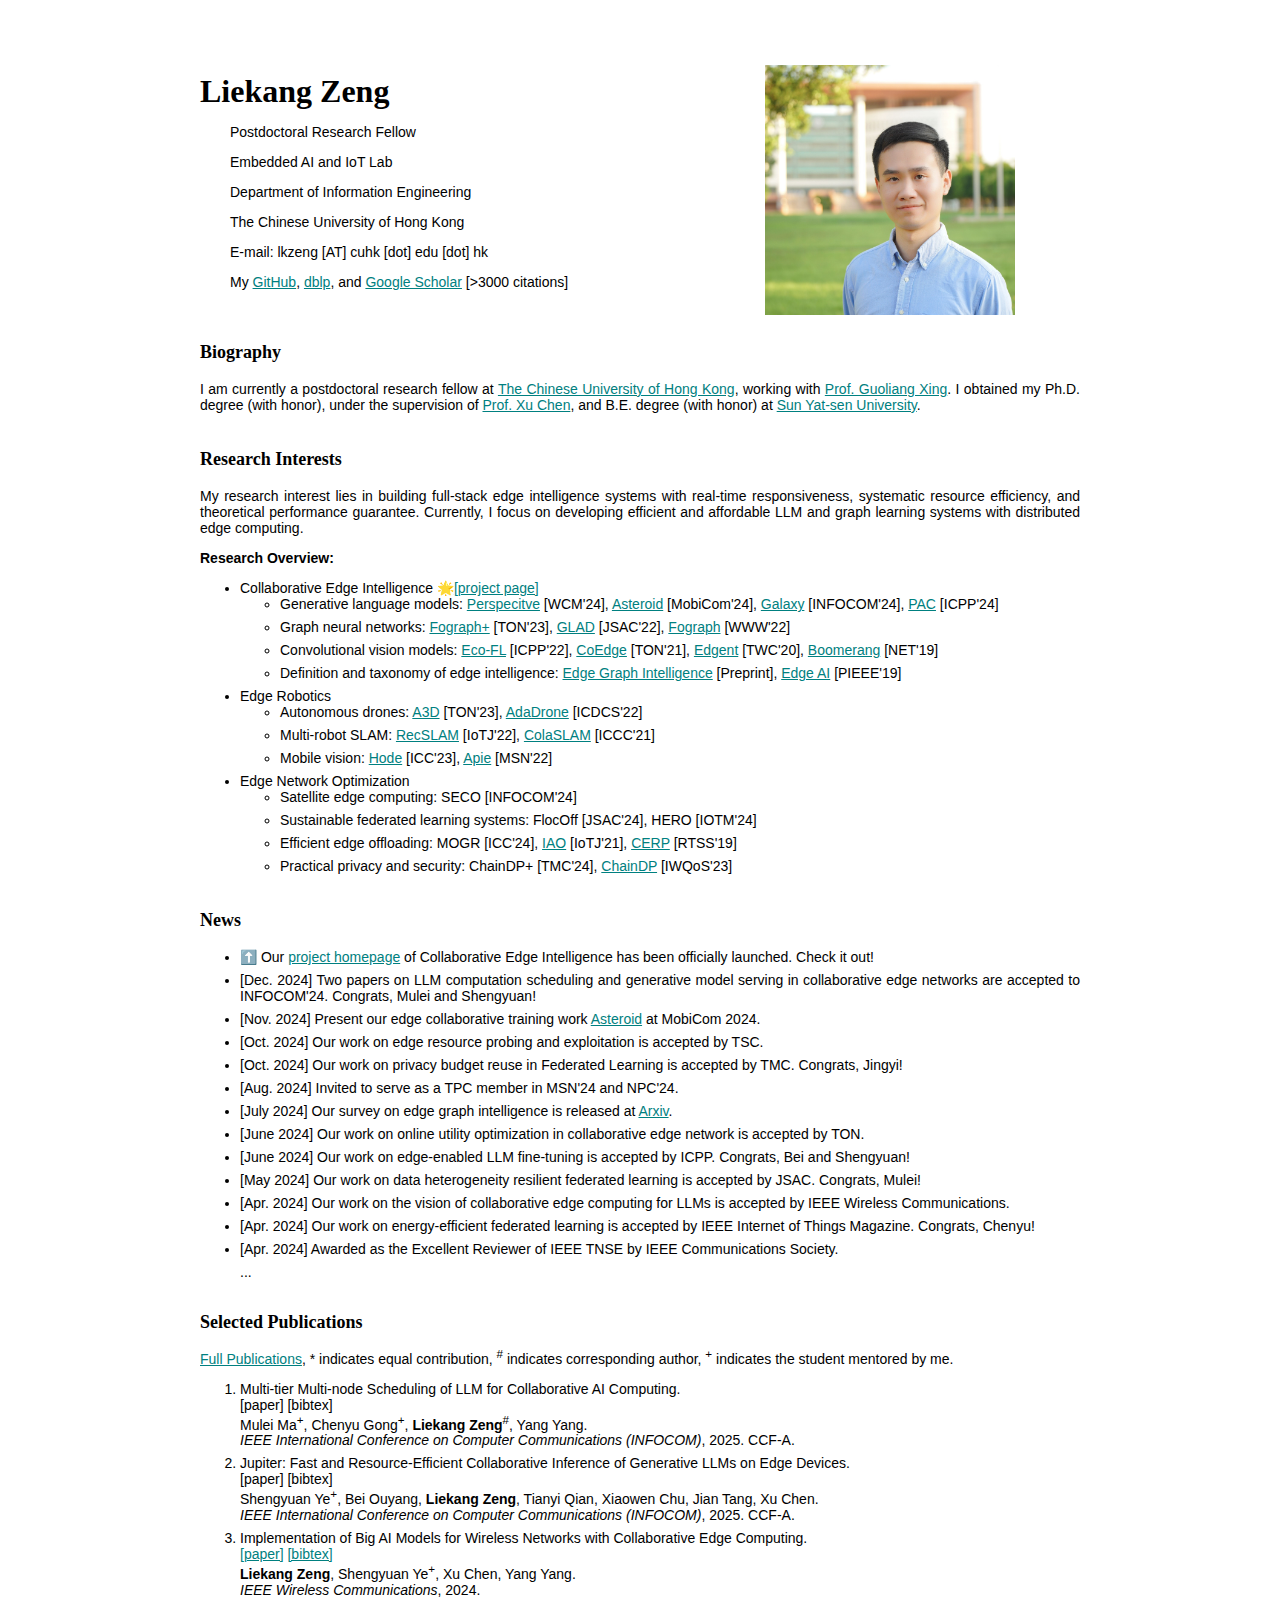
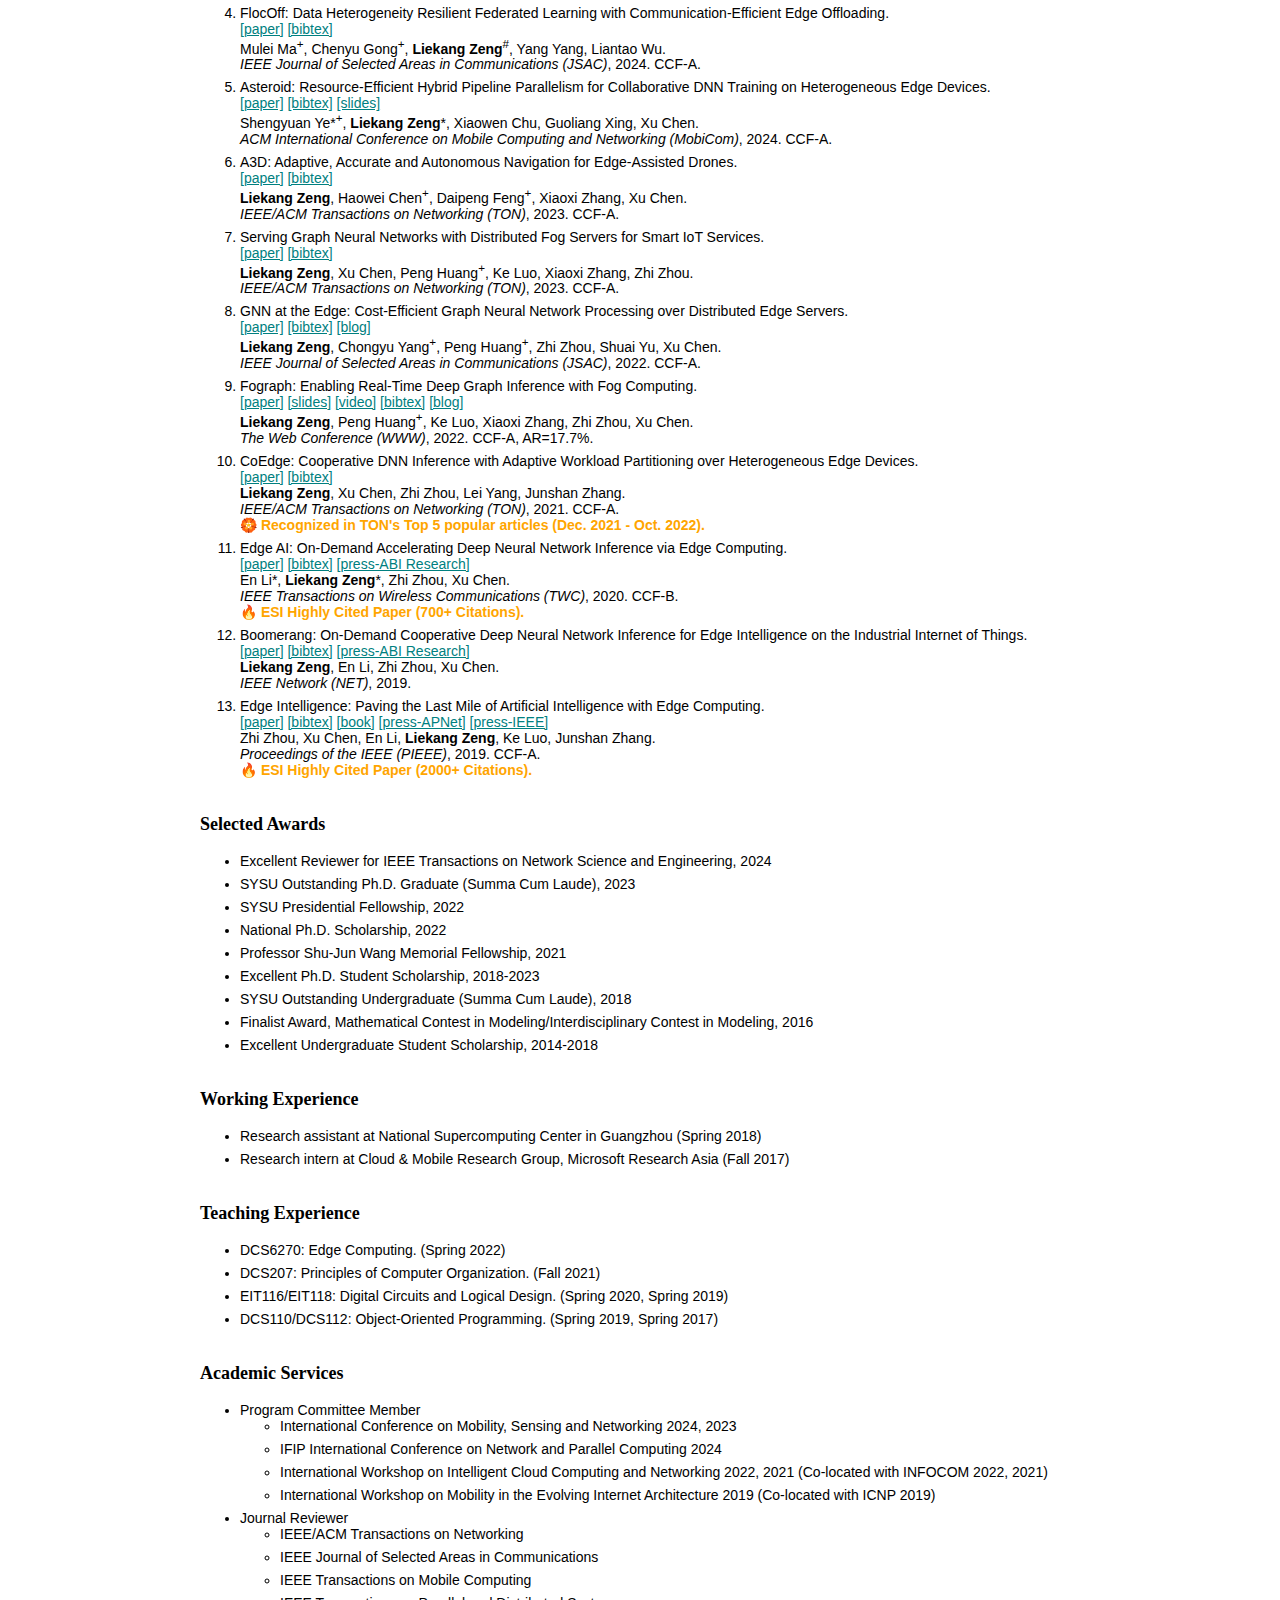
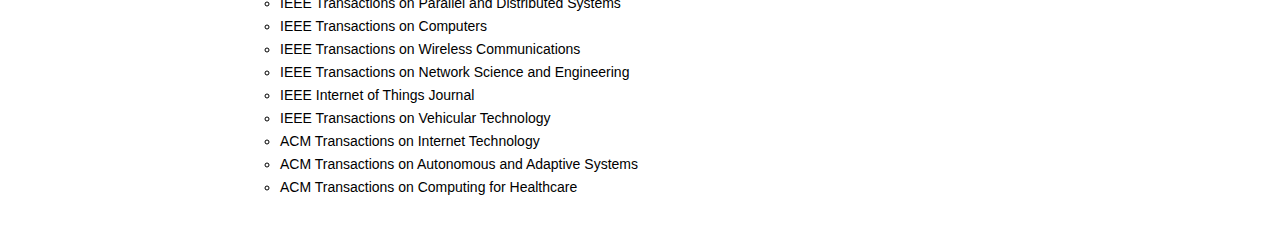
<file: index.html>
<!DOCTYPE html PUBLIC "-//W3C//DTD XHTML 1.0 Transitional//EN" "http://www.w3.org/TR/xhtml1/DTD/xhtml1-transitional.dtd">
<html xmlns="http://www.w3.org/1999/xhtml">

<head>
	<meta http-equiv="Content-Type" content="text/html; charset=UTF-8">

	<link rel = "icon" href = "images/CUHK_logo.ico">

	<link rel="stylesheet" type="text/css" href="style.css">

	<title>Liekang Zeng, PhD</title>


	<meta name="keywords" content="Liekang Zeng, SYSU">

	<style type="text/css">
		BODY {
			font-family: Arial, Helvetica, sans-serif;
			font-size: 14px;
		}

		li {
			margin-bottom: 0.5em;
		}

		.two-col-container {
			position: relative;
		}

		.left-col {
			margin-right: 19.5em;
		}

		.right-col {
			position: absolute;
			width: 18.75em;
			top: -3em;
			right: 0;
		}
	</style>

	<!-- Global site tag (gtag.js) - Google Analytics -->
	<script async src="https://www.googletagmanager.com/gtag/js?id=UA-108065629-1"></script>
	<script>
		window.dataLayer = window.dataLayer || [];
		function gtag() { dataLayer.push(arguments); }
		gtag('js', new Date());

		gtag('config', 'UA-108065629-1');
	</script>

</head>

<body style="background-color: white;" cz-shortcut-listen="true">
	<table align="center" bgcolor="white" width="960">
		<tbody>
			<tr>
				<td><br>
					<table bg="" align="center" border="0" cellpadding="0" cellspacing="0" width="960">
						<tbody>
						</tbody>
					</table>
					<br>
					<br>
					<!--body-->
					<table style="width: 960px;" align="center" border="0" cellpadding="0" cellspacing="0">
						<tbody>
							<tr>
								<td width="63%" style="text-align: center;">
									<div style="text-align: left;">
										<div style="margin-left: 70px;">
											<p style="margin-left: -30px;">
												<span style="font-size:32px;font-family: Times New Roman, fantasy;font-style: normal; font-variant: normal"><b>Liekang Zeng</b> </span>
												&emsp;
											</p>
											<p>Postdoctoral Research Fellow</p>
											<p>Embedded AI and IoT Lab</p>
											<p>Department of Information Engineering</p>
											<p>The Chinese University of Hong Kong</p>
											<!-- <p>Shatin, Hong Kong</p> -->
											<p>E-mail: lkzeng [AT] cuhk [dot] edu [dot] hk</p>
											<p>My <a href="https://github.com/acomze">GitHub</a>, <a href="https://dblp.uni-trier.de/pid/241/6945.html">dblp</a>, and <a href="https://scholar.google.com/citations?user=QWWa_bAAAAAJ">Google Scholar</a> [>3000 citations]</p>
										</div>
									</div>
									<br>
								</td>
								<td style="text-align: center;" rowspan="1" width="50%">
									<div style="text-align: left; margin-left: 0px;">
										<img style="width: auto; height: 250px;" alt="My Photo" src="images/lkz.jpg">
									</div>
									<div style="text-align: left; margin-left: 40px;">
									</div>
								</td>
							</tr>
						</tbody>
					</table>
				</td>
			</tr>
			<tr>
				<td>
					<div style="margin-left: 40px; margin-right: 40px; text-align: justify;">
						<p style="font-size:18px;font-family:Georgia, &#39;Times New Roman&#39;, Times, serif"><b>Biography</b>
						</p>
						<p>
							I am currently a postdoctoral research fellow at <a href="https://www.cuhk.edu.hk/chinese/index.html">The Chinese University of Hong Kong</a>, working with <a href="https://staff.ie.cuhk.edu.hk/~glxing/">Prof. Guoliang Xing</a>.
							<!-- Before that, I worked as a research associate with <a href="https://www.hkust-gz.edu.cn/people/yang-yang/">Prof. Yang Yang</a> at <a href="https://www.hkust-gz.edu.cn/"> The Hong Kong University of Science and Technology (Guangzhou)</a>. -->
							I obtained my Ph.D. degree (with honor), under the supervision of <a href="https://sites.google.com/view/xcsysu/home">Prof. Xu Chen</a>, and B.E. degree (with honor) at <a href="https://www.sysu.edu.cn/">Sun Yat-sen University</a>.
						<!-- <font color="firebrick"><b>I am currently on the job market! Please contact me if there are any opportunities.</b></font> -->
					</div>
				</td>
			</tr>

			<!--Research Interests-->
			<tr>
				<td>
					<div style="margin-left: 40px; margin-right: 40px; text-align: justify">
						<p style="font-size:18px;font-family:Georgia, &#39;Times New Roman&#39;, Times, serif"><b>Research Interests</b></p>
						<div class="two-col-container">
							My research interest lies in building full-stack edge intelligence systems with real-time responsiveness, systematic resource efficiency, and theoretical performance guarantee.
                            Currently, I focus on developing efficient and affordable LLM and graph learning systems with distributed edge computing.
							<p> <b>Research Overview:</b> </p>
							<ul>
								<li> Collaborative Edge Intelligence  🌟<a href="https://collaborative-edge-ai.github.io">[project page]</a> 
                                    <ul>										
										<li>Generative language models: <a href="https://arxiv.org/abs/2404.17766">Perspecitve</a> [WCM'24], <a href="https://dl.acm.org/doi/abs/10.1145/3636534.3649363">Asteroid</a> [MobiCom'24], <a href="https://arxiv.org/abs/2405.17245">Galaxy</a> [INFOCOM'24], <a href="https://dl.acm.org/doi/abs/10.1145/3673038.3673043">PAC</a> [ICPP'24]
										<li>Graph neural networks: <a href="https://arxiv.org/abs/2307.01684">Fograph+</a> [TON'23], <a href="https://arxiv.org/abs/2210.17281">GLAD</a> [JSAC'22], <a href="https://dl.acm.org/doi/abs/10.1145/3485447.3511982">Fograph</a> [WWW'22]</li>
										<li>Convolutional vision models: <a href="https://ssl.linklings.net/conferences/icpp/icpp2022_program/views/includes/files/pap117s3-file1.pdf">Eco-FL</a> [ICPP'22], <a href="https://arxiv.org/abs/2012.03257">CoEdge</a> [TON'21], <a href="https://arxiv.org/abs/1910.05316">Edgent</a> [TWC'20], <a href="https://ieeexplore.ieee.org/abstract/document/8863733/">Boomerang</a> [NET'19]</li>
										<li>Definition and taxonomy of edge intelligence: <a href="https://arxiv.org/abs/2407.15320">Edge Graph Intelligence</a> [Preprint], <a href="https://ieeexplore.ieee.org/abstract/document/8736011/">Edge AI</a> [PIEEE'19]</li>
									</ul>
                                </li>
								<li> Edge Robotics
                                    <ul>
                                        <li>Autonomous drones: <a href="https://arxiv.org/abs/2307.09880">A3D</a> [TON'23], <a href="https://ieeexplore.ieee.org/abstract/document/9912195/">AdaDrone</a> [ICDCS'22]</li>
                                        <li>Multi-robot SLAM: <a href="https://arxiv.org/abs/2112.13222">RecSLAM</a> [IoTJ'22], <a href="https://ieeexplore.ieee.org/abstract/document/9580413/">ColaSLAM</a> [ICCC'21]</li>
										<li>Mobile vision: <a href="https://arxiv.org/abs/2301.08406">Hode</a> [ICC'23], <a href="https://ieeexplore.ieee.org/abstract/document/10076789">Apie</a> [MSN'22]</li>
                                    </ul>
                                </li>
                                <li> Edge Network Optimization
                                    <ul>
										<li>Satellite edge computing: SECO [INFOCOM'24] </li>
										<li>Sustainable federated learning systems: FlocOff [JSAC'24], HERO [IOTM'24]</li>
										<li>Efficient edge offloading: MOGR [ICC'24], <a href="https://arxiv.org/abs/2007.09072">IAO</a> [IoTJ'21], <a href="https://ieeexplore.ieee.org/abstract/document/9052123/">CERP</a> [RTSS'19]</li>
										<li>Practical privacy and security: ChainDP+ [TMC'24], <a href="https://ieeexplore.ieee.org/abstract/document/10188774">ChainDP</a> [IWQoS'23] </li>
                                    </ul>
                                </li>
							</ul>
						</div>
					</div>
				</td>
			</tr>

			<!--News-->
			<tr>
				<td>
					<div style="margin-left: 40px; margin-right: 40px; text-align: justify;">
						<p style="font-size:18px;font-family:Georgia, &#39;Times New Roman&#39;, Times, serif"><b>News</b>
						</p>
						<ul>
							<li>⬆️ Our <a href="https://collaborative-edge-ai.github.io">project homepage</a> of Collaborative Edge Intelligence has been officially launched. Check it out!</li> 
							<li>[Dec. 2024] Two papers on LLM computation scheduling and generative model serving in collaborative edge networks are accepted to INFOCOM'24. Congrats, Mulei and Shengyuan!</li>
							<li>[Nov. 2024] Present our edge collaborative training work <a href="https://dl.acm.org/doi/abs/10.1145/3636534.3649363">Asteroid</a> at MobiCom 2024. 
							<li>[Oct. 2024] Our work on edge resource probing and exploitation is accepted by TSC.</li>
							<li>[Oct. 2024] Our work on privacy budget reuse in Federated Learning is accepted by TMC. Congrats, Jingyi!</li>
							<!-- <li>[Sep. 2024] Participate in Heidelberg Laureate Forum as a young researcher with travel grant.</li> -->
							<li>[Aug. 2024] Invited to serve as a TPC member in MSN'24 and NPC'24.</li>
							<li>[July 2024] Our survey on edge graph intelligence is released at <a href="https://arxiv.org/abs/2407.15320">Arxiv</a>. </li></li>
							<li>[June 2024] Our work on online utility optimization in collaborative edge network is accepted by TON.</li>
							<li>[June 2024] Our work on edge-enabled LLM fine-tuning is accepted by ICPP. Congrats, Bei and Shengyuan!</li>
							<li>[May 2024] Our work on data heterogeneity resilient federated learning is accepted by JSAC. Congrats, Mulei!</li>
							<!-- <li>[May 2024] Our work on edge service localization is accepted by DTMTDCS workshop (in conjunction with ICDCS'24). Congrats, Chenyu!</li> -->
							<li>[Apr. 2024] Our work on the vision of collaborative edge computing for LLMs is accepted by IEEE Wireless Communications.</li>
							<li>[Apr. 2024] Our work on energy-efficient federated learning is accepted by IEEE Internet of Things Magazine. Congrats, Chenyu!</li>
							<li>[Apr. 2024] Awarded as the Excellent Reviewer of IEEE TNSE by IEEE Communications Society.</li>
							<!-- <li>[Feb. 2024] Our work on cluster data analysis is accepted by ICCN workshop (in conjunction with INFOCOM'24). Congrats, Chenyu!</li> -->
							<!-- <li>[Jan. 2024] Our work on GNN-assisted task offloading is accepted by ICC'24. Congrats, Mulei!</li> -->
							<!-- <li>[Dec. 2023] Two papers on edge-enabled efficient Transformer inference and satellite edge computing for earth observation missions are accepted to INFOCOM'24. Congrats, Shengyuan and Zhiwei!</li> -->
							<!-- <li>[Nov. 2023] Our work on efficient DNN training with heterogeneous edge devices is conditionally accepted by MobiCom'24. Congrats, Shengyuan! </li> -->
							<!-- <li>[July 2023] Our work on autonomous edge-assisted drone navigation is accepted by TON.</li> -->
							<!-- <li>[June 2023] Awarded SYSU Outstanding Ph.D. Graduate (2 awardees in each college)!</li>
							<li>[June 2023] Our work on GNN model serving with fog computing is accepted by TON.</li>
							<li>[June 2023] Partcipate FCRC'23. Feel free to reach me for any discussion!</li>
							<li>[Apr. 2023] Present a talk on autonomous edge-assisted drone navigation at IMT-2030 (6G) workshop. </li>
							<li>[Apr. 2023] Our work on privacy budget recycling in differential privacy is accepted by IWQoS'23. Congrats, Jingyi! </li> -->
							<!-- <li>[Jan. 2023] Our work on edge-assisted predestrain detection is accepted by ICC'23. Congrats, Hao!</li> -->
							...
						</ul>
						<!-- <font color="firebrick"><b>I am currently on the job market! Please contact me if there are any opportunities.</b></font> -->
					</div>
				</td>
			</tr>

			<!--Publications-->
			<tr>
				<td>
					<div style="margin-right: 40px; text-align: justify; margin-left: 40px;">
						<p><span style="font-size:18px;font-family:Georgia, &#39;Times New Roman&#39;, Times, serif"><b>Selected Publications</b></span>&nbsp;&nbsp;<span></span></p>
						<span style="">
							<p><a href="./publication.html">Full Publications</a>, * indicates equal contribution, <sup>#</sup> indicates corresponding author, <sup>+</sup> indicates the student mentored by me.</p>
							<!-- <p>Journal Articles</p>
							<ol>
								<li> Paper
								</li>
							</ol>
							<p>Conference Publications</p> -->
							<ol>
								<li> Multi-tier Multi-node Scheduling of LLM for Collaborative AI Computing.
									<br>
									[paper]
									[bibtex]
									<br> Mulei Ma<sup>+</sup>, Chenyu Gong<sup>+</sup>, <b>Liekang Zeng</b><sup>#</sup>, Yang Yang.
									<br> <i>IEEE International Conference on Computer Communications (INFOCOM)</i>, 2025. CCF-A.
								</li>
								<li> Jupiter: Fast and Resource-Efficient Collaborative Inference of Generative LLMs on Edge Devices.
									<br>
									[paper]
									[bibtex]
									<br> Shengyuan Ye<sup>+</sup>, Bei Ouyang, <b>Liekang Zeng</b>, Tianyi Qian, Xiaowen Chu, Jian Tang, Xu Chen.
									<br> <i>IEEE International Conference on Computer Communications (INFOCOM)</i>, 2025. CCF-A.
								</li>
								<li> Implementation of Big AI Models for Wireless Networks with Collaborative Edge Computing.
									<br>
									<a href="https://arxiv.org/abs/2404.17766">[paper]</a>
									<a href="bibtex/zeng2024implementation.txt">[bibtex]</a>
									<br> <b>Liekang Zeng</b>, Shengyuan Ye<sup>+</sup>, Xu Chen, Yang Yang.
									<br> <i>IEEE Wireless Communications</i>, 2024.
								</li>
								<li> FlocOff: Data Heterogeneity Resilient Federated Learning with Communication-Efficient Edge Offloading.
									<br>
									<a href="https://arxiv.org/abs/2405.18739">[paper]</a>
									<a href="bibtex/ma2024flocoff.txt">[bibtex]</a>
									<br> Mulei Ma<sup>+</sup>, Chenyu Gong<sup>+</sup>, <b>Liekang Zeng</b><sup>#</sup>, Yang Yang, Liantao Wu.
									<br> <i>IEEE Journal of Selected Areas in Communications (JSAC)</i>, 2024. CCF-A.
								</li>
								<!-- <li> Galaxy: A Resource-Efficient Collaborative Edge AI System for In-Situ Transformer Inference.
									<br>
									<a href="https://arxiv.org/abs/2405.17245">[paper]</a>
									<a href="http://brandonye.tech/publication/galaxy/galaxy_slides.pdf">[slide]</a>
									<a href="https://www.bilibili.com/video/BV1tn4y1o7mA/?vd_source=6224b2f4458c1d70602a412b76be2f53">[video]</a>
									[bibtex]
									<a href="https://mp.weixin.qq.com/s/o4o2WdbNkjC3xeDFGUyAKA">[blog]</a>
									<br> Shengyuan Ye<sup>+</sup>, Jiangsu Du, <b>Liekang Zeng</b>, Wenzhong Ou, Xiaowen Chu, Yutong Lu, Xu Chen.
									<br> <i>IEEE International Conference on Computer Communications (INFOCOM)</i>, 2024. CCF-A.
								</li> -->
								<!-- <li> SECO: Multi-Satellite Edge Computing Enabled Wide-Area and Real-Time Earth Observation Missions.
									[paper]
									[slides]
									[bibtex]
									<br> Zhiwei Zhai<sup>+</sup>, <b>Liekang Zeng</b>, Tao Ouyang, Shuai Yu, Qianyi Huang, Xu Chen.
									<br> <i>IEEE International Conference on Computer Communications (INFOCOM)</i>, 2024. CCF-A.
								</li> -->
								<li> Asteroid: Resource-Efficient Hybrid Pipeline Parallelism for Collaborative DNN Training on Heterogeneous Edge Devices.
									<br>
									<a href="https://dl.acm.org/doi/abs/10.1145/3636534.3649363">[paper]</a>
									<a href="bibtex/ye2024asteroid.txt">[bibtex]</a>
									<a href="">[slides]</a>
									<br> Shengyuan Ye*<sup>+</sup>, <b>Liekang Zeng</b>*, Xiaowen Chu, Guoliang Xing, Xu Chen.
									<br> <i>ACM International Conference on Mobile Computing and Networking (MobiCom)</i>, 2024. CCF-A.
								</li>
								<li> A3D: Adaptive, Accurate and Autonomous Navigation for Edge-Assisted Drones.
									<br>
									<a href="https://arxiv.org/abs/2307.09880">[paper]</a>
									<a href="bibtex/zeng2023a3d.txt">[bibtex]</a>
									<br> <b>Liekang Zeng</b>, Haowei Chen<sup>+</sup>, Daipeng Feng<sup>+</sup>, Xiaoxi Zhang, Xu Chen.
									<br> <i>IEEE/ACM Transactions on Networking (TON)</i>, 2023. CCF-A.
								</li>
								<li> Serving Graph Neural Networks with Distributed Fog Servers for Smart IoT Services. 
									<br>
									<a href="https://arxiv.org/abs/2307.01684">[paper]</a>
									<a href="bibtex/zeng2023serving.txt">[bibtex]</a>
									<br> <b>Liekang Zeng</b>, Xu Chen, Peng Huang<sup>+</sup>, Ke Luo, Xiaoxi Zhang, Zhi Zhou.
									<br> <i>IEEE/ACM Transactions on Networking (TON)</i>, 2023. CCF-A.
								</li>
								<li> GNN at the Edge: Cost-Efficient Graph Neural Network Processing over Distributed Edge Servers.
                                    <br>
									<a href="https://arxiv.org/abs/2210.17281">[paper]</a>
									<a href="bibtex/zeng2022gnn.txt">[bibtex]</a>
									<a href="https://mp.weixin.qq.com/s/x6wr7xhbOj5GnJvLa9HFOg">[blog]</a>
									<br> <b>Liekang Zeng</b>, Chongyu Yang<sup>+</sup>, Peng Huang<sup>+</sup>, Zhi Zhou, Shuai Yu, Xu Chen. 
									<br> <i>IEEE Journal of Selected Areas in Communications (JSAC)</i>, 2022. CCF-A.
								</li>
								<li> Fograph: Enabling Real-Time Deep Graph Inference with Fog Computing. 
									<br>
									<a href="https://dl.acm.org/doi/abs/10.1145/3485447.3511982">[paper]</a>
									<a href="slides/fograph-www22-slides.pdf">[slides]</a>
									<a href="https://youtu.be/oTRUNHkSBCk">[video]</a>
									<a href="bibtex/zeng2022fograph.txt">[bibtex]</a>
									<a href="https://mp.weixin.qq.com/s/Ce8K8y28WjNFn1bQRU293A">[blog]</a>
									<br> <b>Liekang Zeng</b>, Peng Huang<sup>+</sup>, Ke Luo, Xiaoxi Zhang, Zhi Zhou, Xu Chen. 
									<br> <i>The Web Conference (WWW)</i>, 2022. CCF-A, AR=17.7%.
								</li>
								<!-- <li> Eco-FL: Adaptive Federated Learning with Efficient Edge Collaborative Pipeline Training.
									<br>
									<a href="https://ssl.linklings.net/conferences/icpp/icpp2022_program/views/includes/files/pap117s3-file1.pdf">[paper]</a>
									<a href="https://github.com/ysyisyourbrother/Federated-Learning-Research">[code]</a>
									<a href="https://ssl.linklings.net/conferences/icpp/icpp2022_program/views/includes/files/pap117s4-file5.pdf">[slides]</a>
									<a href="https://linklings.s3.amazonaws.com/organizations/icpp/icpp2022/submissions/stype104/GSQPW-pap117s4-file4.mp4">[video]</a>
									<a href="bibtex/ye2022eco.txt">[bibtex]</a>
									<br> Shengyuan Ye<sup>+</sup>, <b>Liekang Zeng</b>, Qiong Wu, Ke Luo, Qingze Fang, Xu Chen. 
									<br> <i>International Conference on Parallel Processing (ICPP)</i>, 2022. CCF-B, AR=27.0%.
								</li>  -->
								<!-- <li> AdaDrone: Quality of Navigation Based Neural Adaptive Scheduling for Edge-Assisted Drones.
                                    <a href="https://ieeexplore.ieee.org/abstract/document/9912195/">[paper]</a>
									<a href="slides/adadrone-icdcs22-slides.pdf">[slides]</a>
									<a href="bibtex/chen2022adadrone.txt">[bibtex]</a>
									<br> Haowei Chen*<sup>+</sup>, <b>Liekang Zeng</b>*, Xiaoxi Zhang, Xu Chen.
                                    <br> <i>IEEE International Conference on Distributed Computing Systems (ICDCS)</i>, 2022. CCF-B, AR=19.9%.
								</li> -->
								<li> CoEdge: Cooperative DNN Inference with Adaptive Workload Partitioning over Heterogeneous Edge Devices.
                                    <br>
									<a href="https://arxiv.org/abs/2012.03257">[paper]</a>
									<a href="bibtex/zeng2020coedge.txt">[bibtex]</a>
									<br> <b>Liekang Zeng</b>, Xu Chen, Zhi Zhou, Lei Yang, Junshan Zhang.
									<br> <i>IEEE/ACM Transactions on Networking (TON)</i>, 2021. CCF-A.
									<br>🏵️ <font color="orange"><b>Recognized in TON's Top 5 popular articles (Dec. 2021 - Oct. 2022).</b></font>
								</li>
								<li> Edge AI: On-Demand Accelerating Deep Neural Network Inference via Edge Computing.
                                    <br>
									<a href="https://arxiv.org/abs/1910.05316">[paper]</a>
									<a href="bibtex/li2019edge.txt">[bibtex]</a>
									<a href="https://www.abiresearch.com/market-research/product/1032837-co-inference-an-artificial-intelligence-te/">[press-ABI Research]</a>
									<br> En Li*, <b>Liekang Zeng</b>*, Zhi Zhou, Xu Chen.
                                    <br> <i>IEEE Transactions on Wireless Communications (TWC)</i>, 2020. CCF-B. 
									<br>🔥 <font color="orange"><b>ESI Highly Cited Paper (700+ Citations). </b></font>
								</li>
								<li> Boomerang: On-Demand Cooperative Deep Neural Network Inference for Edge Intelligence on the Industrial Internet of Things.
                                    <br>
									<a href="https://ieeexplore.ieee.org/abstract/document/8863733/">[paper]</a>
									<a href="bibtex/zeng2019boomerang.txt">[bibtex]</a>
									<a href="https://www.abiresearch.com/market-research/product/1032837-co-inference-an-artificial-intelligence-te/">[press-ABI Research]</a>
									<br> <b>Liekang Zeng</b>, En Li, Zhi Zhou, Xu Chen.
									<br> <i>IEEE Network (NET)</i>, 2019. 
								</li>
                                <li> Edge Intelligence: Paving the Last Mile of Artificial Intelligence with Edge Computing.
                                    <br>
									<a href="https://ieeexplore.ieee.org/abstract/document/8736011/">[paper]</a>
									<a href="bibtex/zhou2019edge.txt">[bibtex]</a>
									<a href="https://link.springer.com/book/10.1007/978-3-031-02380-4">[book]</a>
									<a href="https://mp.weixin.qq.com/s/m6bFbkdotvMd9F1gSDdpkQ">[press-APNet]</a>
									<a href="https://mp.weixin.qq.com/s/5jcaTD8nee_WJDXdw7z5xQ">[press-IEEE]</a>
									<br> Zhi Zhou, Xu Chen, En Li, <b>Liekang Zeng</b>, Ke Luo, Junshan Zhang.
									<br> <i>Proceedings of the IEEE  (PIEEE)</i>, 2019. CCF-A.
                                    <br>🔥 <font color="orange"><b>ESI Highly Cited Paper (2000+ Citations). </b></font>

								</li>
							</ol>
<!-- 							<p>Preprint Papers</p>
							<ol>
								<li> Paper
								</li>
							</ol> -->
						</span>
					</div>
				</td>
			</tr>

			<!--awards and honors-->
			<tr>
				<td>
					<div style="margin-right: 40px; text-align: justify; margin-left: 40px;">
						<p style="font-size:18px;font-family:Georgia, &#39;Times New Roman&#39;, Times, serif"><b>Selected Awards</b></p>
						<span>
							<ul>
								<li>Excellent Reviewer for IEEE Transactions on Network Science and Engineering, 2024</li>
								<li>SYSU Outstanding Ph.D. Graduate (Summa Cum Laude), 2023</li>
								<li>SYSU Presidential Fellowship, 2022</li>
								<li>National Ph.D. Scholarship, 2022</li>
								<li>Professor Shu-Jun Wang Memorial Fellowship, 2021</li>
								<li>Excellent Ph.D. Student Scholarship, 2018-2023</li>
								<li>SYSU Outstanding Undergraduate (Summa Cum Laude), 2018</li>
                                <li>Finalist Award, Mathematical Contest in Modeling/Interdisciplinary Contest in Modeling, 2016</li>
								<li>Excellent Undergraduate Student Scholarship, 2014-2018</li>
							</ul>
						</span>
					</div>
				</td>
			</tr>

			<!-- <li>Outstand Ph.D. Graduate (2 Graduates/Year in CSE, SYSU, 2023)</li>
			<li>National Ph.D. Scholarship (Top 1%, Ministry of Education of China, 2022)</li>
			<li>Presidential Fellowship (Top 1%, SYSU, 2022)</li>
			<li>Shu-Jun Wang Fellowship (10 Students/Year in SYSU, 2021)</li>
			<li>Excellent Postgraduate Student Scholarship (Top 5%, SYSU, 2018 - 2022)</li>
			<li>Outstanding Undergraduate (Top 5%, SYSU, 2018)</li>
			<li>Undergraduate Academic Innovation Award (Top 5%, SYSU, 2017)</li>
			<li>The Runner-up Prize, SYSU hackthon (2/64, SYSU, 2017)</li>
			<li>Finalist, Mathematical Contest in Modeling/Interdisciplinary Contest in Modeling (10 Teams/Year, COMAP, 2016)</li>
			<li>Excellent Undergraduate Student Scholarship (Top 10%, SYSU, 2014 - 2017)</li> -->

			<!--Working Experience-->
			<tr>
				<td>
					<div style="margin-right: 40px; text-align: justify; margin-left: 40px;">
						<p style="font-size:18px;font-family:Georgia, &#39;Times New Roman&#39;, Times, serif"><b>Working Experience</b></p>
						<span style="">
							<ul>
								<li>
									Research assistant at National Supercomputing Center in Guangzhou (Spring 2018)
								</li>
								<li>
									Research intern at Cloud & Mobile Research Group, Microsoft Research Asia (Fall 2017)
								</li>
							</ul>
						</span>
					</div>
				</td>
			</tr>

			<!-- Teaching Experience -->
			<tr>
				<td>
					<div style="margin-right: 40px; text-align: justify; margin-left: 40px;">
						<p style="font-size:18px;font-family:Georgia, &#39;Times New Roman&#39;, Times, serif"><b>Teaching Experience</b>
						</p>
						<ul>
							<li>DCS6270: Edge Computing. (Spring 2022)</li>
							<li>DCS207: Principles of Computer Organization. (Fall 2021)</li>
							<li>EIT116/EIT118: Digital Circuits and Logical Design. (Spring 2020, Spring 2019)</li>
							<li>DCS110/DCS112: Object-Oriented Programming. (Spring 2019, Spring 2017)</li>
						</ul>
					</div>
				</td>
			</tr>

			<!--Academic Service-->
			<tr>
				<td>
					<div style="margin-left: 40px; margin-right: 40px; text-align: justify;">
						<p style="font-size:18px;font-family:Georgia, &#39;Times New Roman&#39;, Times, serif"><b>Academic
								Services</b></p>
						<ul>
							<li>
								Program Committee Member
								<ul>
									<li>International Conference on Mobility, Sensing and Networking 2024, 2023 </li>
									<li>IFIP International Conference on Network and Parallel Computing 2024</li>
									<li>International Workshop on Intelligent Cloud Computing and Networking 2022, 2021 (Co-located with INFOCOM 2022, 2021)</li>
									<li>International Workshop on Mobility in the Evolving Internet Architecture 2019 (Co-located with ICNP 2019)</li>
								</ul>
							</li>
							<li>
								Journal Reviewer
								<ul>
									<li>IEEE/ACM Transactions on Networking</li>
									<li>IEEE Journal of Selected Areas in Communications</li>
									<li>IEEE Transactions on Mobile Computing</li>
									<li>IEEE Transactions on Parallel and Distributed Systems</li>
									<li>IEEE Transactions on Computers</li>
									<li>IEEE Transactions on Wireless Communications</li>
									<li>IEEE Transactions on Network Science and Engineering</li>
									<li>IEEE Internet of Things Journal</li>
									<li>IEEE Transactions on Vehicular Technology</li>
									<li>ACM Transactions on Internet Technology</li>
									<li>ACM Transactions on Autonomous and Adaptive Systems</li>
									<li>ACM Transactions on Computing for Healthcare</li>
								</ul>
							</li>
						</ul>
					</div>
				</td>
			</tr>

			<!-- Talks -->
			<!-- <tr>
				<td>
					<div style="margin-right: 40px; text-align: justify; margin-left: 40px;">
						<p style="font-size:18px;font-family:Georgia, &#39;Times New Roman&#39;, Times, serif"><b>Talks</b>
						</p>
						<ul>
							<li> Fograph: Enabling Real-Time Deep Graph Inference with Fog Computing
								<br> Bay Area Ph.D. Symposium, Guangzhou, Dec. 2022
								<br> Huawei, Shenzhen, Oct. 2022
								<br> WWW, Lyon (Online), Apr. 2022
							</li>
							<li> AdaDrone: Quality of Navigation Based Neural Adaptive Scheduling for Edge-Assisted Drones
								<br> IMT-2030 (6G) Workshop, Apr. 2023
								<br> ICDCS, Bologna (Online), July 2022
							</li>
							<li> CoEdge: Cooperative DNN Inference with Adaptive Workload Partitioning over Heterogeneous Edge Devices
								<br> National Supercomputing Center, Guangzhou, Jan. 2022
								<br> National Engineering Research Laboratory of Digital Homes, Guangzhou, Nov. 2021
								<br> SYSU Edge Computing Seminar, Guangzhou, Apr. 2021
							</li>
							<li> Edge intelligence: Definition, Taxonomy and Open Challenges
								<br> Huawei, Songshan Lake, July 2021
							</li>
							<!-- <ul>
								<li>National Supercomputing Center, Guangzhou, January 2022</li>
								<li>National Engineering Research Laboratory of Digital Homes, Guangzhou, November 2021</li>
								<li>SYSU Edge Computing Seminar, Guangzhou, April 2021</li>
							</ul> -->
						</ul>
					</div>
				</td>
			</tr> 


		</tbody>
	</table>

	<br><br>
	<script type='text/javascript' id='clustrmaps' src='//cdn.clustrmaps.com/map_v2.js?cl=ffffff&w=300&t=m&d=zOJWbAr8yKIwFZHfd3DBNtny6I1eeUTj43Mo8XThWHQ'></script>
</body>

</html>
</file>
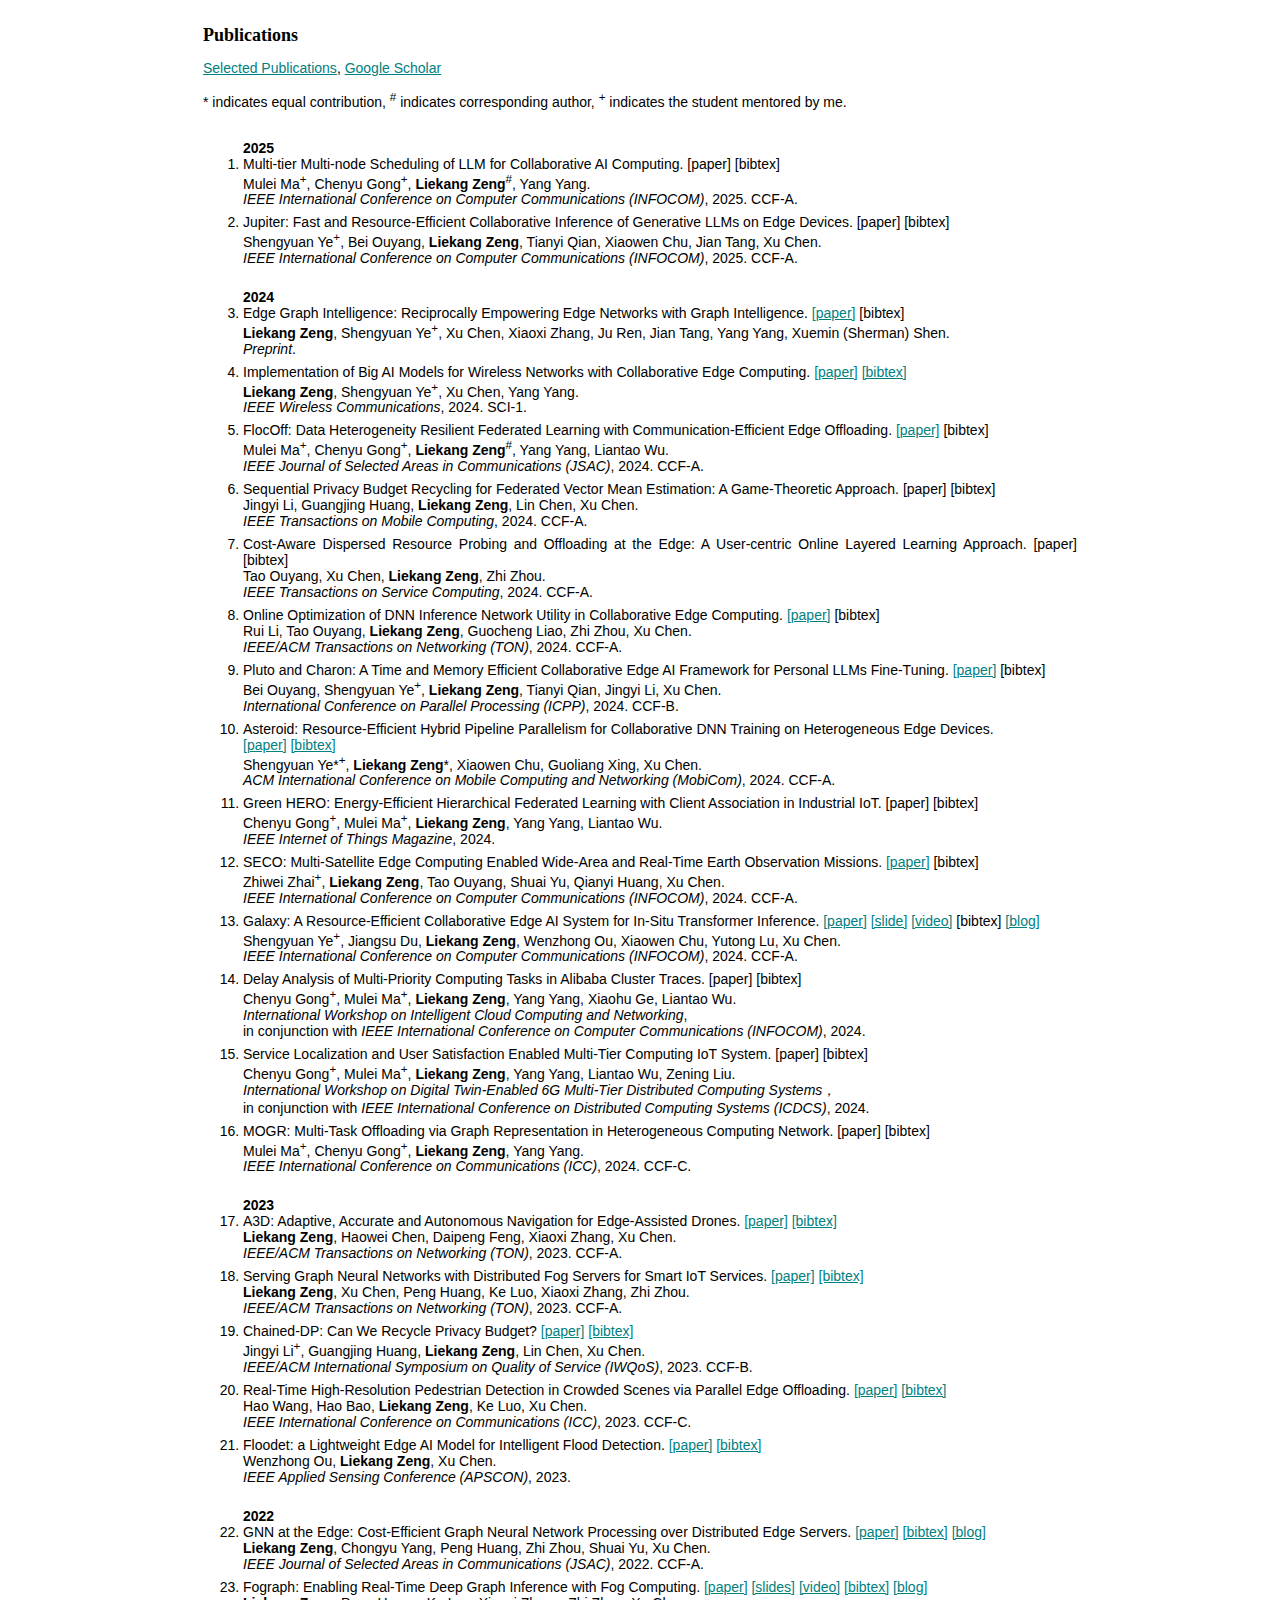
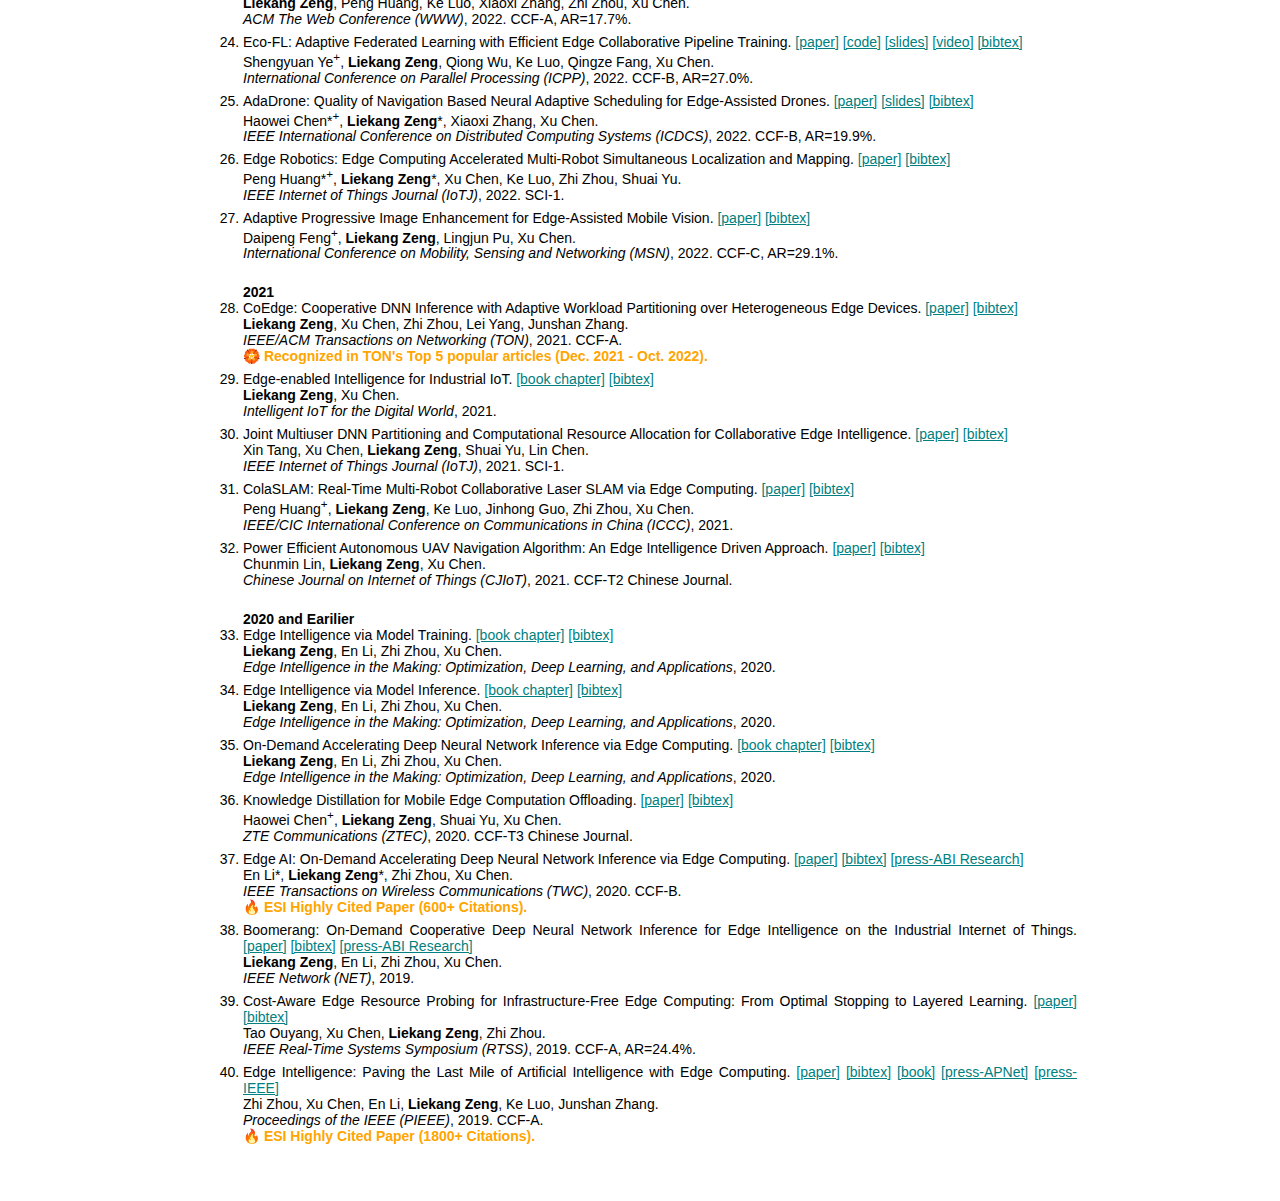
<file: publication.html>
<!DOCTYPE html PUBLIC "-//W3C//DTD XHTML 1.0 Transitional//EN" "http://www.w3.org/TR/xhtml1/DTD/xhtml1-transitional.dtd">
<!-- saved from url=(0030)http://www.cse.ust.hk/~qyaoaa/ -->
<html xmlns="http://www.w3.org/1999/xhtml">

<head>
	<meta http-equiv="Content-Type" content="text/html; charset=UTF-8">

	<link rel = "icon" href = "images/CUHK_logo.ico">

	<link rel="stylesheet" type="text/css" href="style.css">

	<title>Liekang Zeng, PhD</title>


	<meta name="keywords" content="Xin Liu, HKUST">

	<style type="text/css">
		BODY {
			font-family: Arial, Helvetica, sans-serif;
			font-size: 14px;
		}

		li {
			margin-bottom: 0.5em;
		}

		.two-col-container {
			position: relative;
		}

		.left-col {
			margin-right: 19.5em;
		}

		.right-col {
			position: absolute;
			width: 18.75em;
			top: -3em;
			right: 0;
		}
	</style>

	<!-- Global site tag (gtag.js) - Google Analytics -->
	<script async src="https://www.googletagmanager.com/gtag/js?id=UA-108065629-1"></script>
	<script>
		window.dataLayer = window.dataLayer || [];
		function gtag() { dataLayer.push(arguments); }
		gtag('js', new Date());

		gtag('config', 'UA-108065629-1');
	</script>

</head>

<body style="background-color: white;" cz-shortcut-listen="true">
	<table align="center" bgcolor="white" width="960">
		<tbody>

			<!--Publications-->
			<tr>
				<td>
					<div style="margin-right: 40px; text-align: justify; margin-left: 40px;">
						<p><span style="font-size:18px;font-family:Georgia, &#39;Times New Roman&#39;, Times, serif"><b>Publications</b></span>&nbsp;&nbsp;<span></span></p>
						<span style="">
							<p><a href="./index.html">Selected Publications</a>, <a href="https://scholar.google.com/citations?user=QWWa_bAAAAAJ">Google Scholar</a></p>
							<p>* indicates equal contribution, <sup>#</sup> indicates corresponding author, <sup>+</sup> indicates the student mentored by me.</p>
							<p></p>
							<!-- <p>Journal Articles</p>
							<ol>
								<li> Paper
								</li>
							</ol>
							<p>Conference Publications</p> -->
							<ol>
								<br> <b>2025</b>
								<li> Multi-tier Multi-node Scheduling of LLM for Collaborative AI Computing.
									[paper]
									[bibtex]
									<br> Mulei Ma<sup>+</sup>, Chenyu Gong<sup>+</sup>, <b>Liekang Zeng</b><sup>#</sup>, Yang Yang.
									<br> <i>IEEE International Conference on Computer Communications (INFOCOM)</i>, 2025. CCF-A.
								</li>
								<li> Jupiter: Fast and Resource-Efficient Collaborative Inference of Generative LLMs on Edge Devices.
									[paper]
									[bibtex]
									<br> Shengyuan Ye<sup>+</sup>, Bei Ouyang, <b>Liekang Zeng</b>, Tianyi Qian, Xiaowen Chu, Jian Tang, Xu Chen.
									<br> <i>IEEE International Conference on Computer Communications (INFOCOM)</i>, 2025. CCF-A.
								</li>

								<br> <b>2024</b>
								<li> Edge Graph Intelligence: Reciprocally Empowering Edge Networks with Graph Intelligence.
									<a href="https://arxiv.org/abs/2407.15320">[paper]</a>
									[bibtex]
									<br> <b>Liekang Zeng</b>, Shengyuan Ye<sup>+</sup>, Xu Chen, Xiaoxi Zhang, Ju Ren, Jian Tang, Yang Yang, Xuemin (Sherman) Shen.
									<br> <i>Preprint</i>.
								</li>
								<li> Implementation of Big AI Models for Wireless Networks with Collaborative Edge Computing.
									<a href="https://arxiv.org/abs/2404.17766">[paper]</a>
									<a href="bibtex/zeng2024implementation.txt">[bibtex]</a>
									<br> <b>Liekang Zeng</b>, Shengyuan Ye<sup>+</sup>, Xu Chen, Yang Yang.
									<br> <i>IEEE Wireless Communications</i>, 2024. SCI-1.
								</li>
								<li> FlocOff: Data Heterogeneity Resilient Federated Learning with Communication-Efficient Edge Offloading.
									<a href="https://arxiv.org/abs/2405.18739">[paper]</a>
									[bibtex]
									<br> Mulei Ma<sup>+</sup>, Chenyu Gong<sup>+</sup>, <b>Liekang Zeng</b><sup>#</sup>, Yang Yang, Liantao Wu.
									<br> <i>IEEE Journal of Selected Areas in Communications (JSAC)</i>, 2024. CCF-A.
								</li>
								<li>Sequential Privacy Budget Recycling for Federated Vector Mean Estimation: A Game-Theoretic Approach.
									[paper]
									[bibtex]
									<br> Jingyi Li, Guangjing Huang, <b>Liekang Zeng</b>, Lin Chen, Xu Chen.
									<br> <i>IEEE Transactions on Mobile Computing</i>, 2024. CCF-A.
								</li>
								<li>Cost-Aware Dispersed Resource Probing and Offloading at the Edge: A User-centric Online Layered Learning Approach.
									[paper]
									[bibtex]
									<br> Tao Ouyang, Xu Chen, <b>Liekang Zeng</b>, Zhi Zhou.
									<br> <i>IEEE Transactions on Service Computing</i>, 2024. CCF-A.
								</li>
								<li> Online Optimization of DNN Inference Network Utility in Collaborative Edge Computing.
									<a href="Online Optimization of DNN Inference Network Utility in Collaborative Edge Computing">[paper]</a>
									[bibtex]
									<br> Rui Li, Tao Ouyang, <b>Liekang Zeng</b>, Guocheng Liao, Zhi Zhou, Xu Chen.
									<br> <i>IEEE/ACM Transactions on Networking (TON)</i>, 2024. CCF-A.
								</li>
								<li> Pluto and Charon: A Time and Memory Efficient Collaborative Edge AI Framework for Personal LLMs Fine-Tuning.
									<a href="https://dl.acm.org/doi/abs/10.1145/3673038.3673043">[paper]</a>
									[bibtex]
									<br> Bei Ouyang, Shengyuan Ye<sup>+</sup>, <b>Liekang Zeng</b>, Tianyi Qian, Jingyi Li, Xu Chen.
									<br> <i>International Conference on Parallel Processing (ICPP)</i>, 2024. CCF-B.
								</li>
								<li> Asteroid: Resource-Efficient Hybrid Pipeline Parallelism for Collaborative DNN Training on Heterogeneous Edge Devices.
									<br>
									<a href="https://dl.acm.org/doi/abs/10.1145/3636534.3649363">[paper]</a>
									<a href="bibtex/ye2024asteroid.txt">[bibtex]</a>
									<br> Shengyuan Ye*<sup>+</sup>, <b>Liekang Zeng</b>*, Xiaowen Chu, Guoliang Xing, Xu Chen.
									<br> <i>ACM International Conference on Mobile Computing and Networking (MobiCom)</i>, 2024. CCF-A.
								</li>
								<li> Green HERO: Energy-Efficient Hierarchical Federated Learning with Client Association in Industrial IoT.
									[paper]
									[bibtex]
									<br> Chenyu Gong<sup>+</sup>, Mulei Ma<sup>+</sup>, <b>Liekang Zeng</b>, Yang Yang, Liantao Wu.
									<br> <i>IEEE Internet of Things Magazine</i>, 2024. 
								</li>
								<li> SECO: Multi-Satellite Edge Computing Enabled Wide-Area and Real-Time Earth Observation Missions.
									<a href="https://arxiv.org/abs/2405.18739">[paper]</a>
									[bibtex]
									<br> Zhiwei Zhai<sup>+</sup>, <b>Liekang Zeng</b>, Tao Ouyang, Shuai Yu, Qianyi Huang, Xu Chen.
									<br> <i>IEEE International Conference on Computer Communications (INFOCOM)</i>, 2024. CCF-A.
								</li>
								<li> Galaxy: A Resource-Efficient Collaborative Edge AI System for In-Situ Transformer Inference.
									<a href="https://arxiv.org/abs/2405.17245">[paper]</a>
									<a href="http://brandonye.tech/publication/galaxy/galaxy_slides.pdf">[slide]</a>
									<a href="https://www.bilibili.com/video/BV1tn4y1o7mA/?vd_source=6224b2f4458c1d70602a412b76be2f53">[video]</a>
									[bibtex]
									<a href="https://mp.weixin.qq.com/s/o4o2WdbNkjC3xeDFGUyAKA">[blog]</a>
									<br> Shengyuan Ye<sup>+</sup>, Jiangsu Du, <b>Liekang Zeng</b>, Wenzhong Ou, Xiaowen Chu, Yutong Lu, Xu Chen.
									<br> <i>IEEE International Conference on Computer Communications (INFOCOM)</i>, 2024. CCF-A.
								</li>
								<li> Delay Analysis of Multi-Priority Computing Tasks in Alibaba Cluster Traces.
									[paper]
									[bibtex]
									<br> Chenyu Gong<sup>+</sup>, Mulei Ma<sup>+</sup>, <b>Liekang Zeng</b>, Yang Yang, Xiaohu Ge, Liantao Wu.
									<br> <i>International Workshop on Intelligent Cloud Computing and Networking</i>, 
									<br> in conjunction with <i>IEEE International Conference on Computer Communications (INFOCOM)</i>, 2024. 
								</li>
								<li> Service Localization and User Satisfaction Enabled Multi-Tier Computing IoT System.
									[paper]
									[bibtex]
									<br> Chenyu Gong<sup>+</sup>, Mulei Ma<sup>+</sup>, <b>Liekang Zeng</b>, Yang Yang, Liantao Wu, Zening Liu.
									<br> <i>International Workshop on Digital Twin-Enabled 6G Multi-Tier Distributed Computing Systems</i>， 
									<br> in conjunction with <i>IEEE International Conference on Distributed Computing Systems (ICDCS)</i>, 2024.
								</li>
								<li> MOGR: Multi-Task Offloading via Graph Representation in Heterogeneous Computing Network.
									[paper]
									[bibtex]
									<br> Mulei Ma<sup>+</sup>, Chenyu Gong<sup>+</sup>, <b>Liekang Zeng</b>, Yang Yang.
									<br> <i>IEEE International Conference on Communications (ICC)</i>, 2024. CCF-C.
								</li>

                                <br> <b>2023</b>
								<li> A3D: Adaptive, Accurate and Autonomous Navigation for Edge-Assisted Drones.
									<a href="https://arxiv.org/abs/2307.09880">[paper]</a>
									<a href="bibtex/zeng2023a3d.txt">[bibtex]</a>
									<br> <b>Liekang Zeng</b>, Haowei Chen, Daipeng Feng, Xiaoxi Zhang, Xu Chen.
									<br> <i>IEEE/ACM Transactions on Networking (TON)</i>, 2023. CCF-A.
								</li>
                                <li> Serving Graph Neural Networks with Distributed Fog Servers for Smart IoT Services. 
									<a href="https://arxiv.org/abs/2307.01684">[paper]</a>
									<a href="bibtex/zeng2023serving.txt">[bibtex]</a>
									<br> <b>Liekang Zeng</b>, Xu Chen, Peng Huang, Ke Luo, Xiaoxi Zhang, Zhi Zhou.
									<br> <i>IEEE/ACM Transactions on Networking (TON)</i>, 2023. CCF-A.
								</li>
								<li> Chained-DP: Can We Recycle Privacy Budget? 
                                    <a href="https://ieeexplore.ieee.org/abstract/document/10188774">[paper]</a>
									<a href="bibtex/li2023chained.txt">[bibtex]</a>
									<br> Jingyi Li<sup>+</sup>, Guangjing Huang, <b>Liekang Zeng</b>, Lin Chen, Xu Chen. 
									<br> <i>IEEE/ACM International Symposium on Quality of Service (IWQoS)</i>, 2023. CCF-B.
								</li>
								<li> Real-Time High-Resolution Pedestrian Detection in Crowded Scenes via Parallel Edge Offloading.
                                    <a href="https://arxiv.org/abs/2301.08406">[paper]</a>
									<a href="bibtex/wang2023real.txt">[bibtex]</a>
									<br> Hao Wang, Hao Bao, <b>Liekang Zeng</b>, Ke Luo, Xu Chen. 
									<br> <i>IEEE International Conference on Communications (ICC)</i>, 2023. CCF-C.
								</li>
								<li> Floodet: a Lightweight Edge AI Model for Intelligent Flood Detection.
                                    <a href="https://ieeexplore.ieee.org/abstract/document/10101310/">[paper]</a>
									<a href="bibtex/ou2023floodet.txt">[bibtex]</a>
									<br> Wenzhong Ou, <b>Liekang Zeng</b>, Xu Chen. 
									<br> <i>IEEE Applied Sensing Conference (APSCON)</i>, 2023.
								</li>
								
								<br> <b>2022</b>
								<li> GNN at the Edge: Cost-Efficient Graph Neural Network Processing over Distributed Edge Servers.
                                    <a href="https://arxiv.org/abs/2210.17281">[paper]</a>
									<a href="bibtex/zeng2022gnn.txt">[bibtex]</a>
									<a href="https://mp.weixin.qq.com/s/x6wr7xhbOj5GnJvLa9HFOg">[blog]</a>
									<br> <b>Liekang Zeng</b>, Chongyu Yang, Peng Huang, Zhi Zhou, Shuai Yu, Xu Chen. 
									<br> <i>IEEE Journal of Selected Areas in Communications (JSAC)</i>, 2022. CCF-A.
								</li>
                                <li> Fograph: Enabling Real-Time Deep Graph Inference with Fog Computing. 
									<a href="https://dl.acm.org/doi/abs/10.1145/3485447.3511982">[paper]</a>
									<a href="slides/fograph-www22-slides.pdf">[slides]</a>
									<a href="https://youtu.be/oTRUNHkSBCk">[video]</a>
									<a href="bibtex/zeng2022fograph.txt">[bibtex]</a>
									<a href="https://mp.weixin.qq.com/s/Ce8K8y28WjNFn1bQRU293A">[blog]</a>
									<br> <b>Liekang Zeng</b>, Peng Huang, Ke Luo, Xiaoxi Zhang, Zhi Zhou, Xu Chen. 
									<br> <i>ACM The Web Conference (WWW)</i>, 2022. CCF-A, AR=17.7%.
								</li>
								<li> Eco-FL: Adaptive Federated Learning with Efficient Edge Collaborative Pipeline Training.
									<a href="https://ssl.linklings.net/conferences/icpp/icpp2022_program/views/includes/files/pap117s3-file1.pdf">[paper]</a>
									<a href="https://github.com/ysyisyourbrother/Federated-Learning-Research">[code]</a>
									<a href="https://ssl.linklings.net/conferences/icpp/icpp2022_program/views/includes/files/pap117s4-file5.pdf">[slides]</a>
									<a href="https://linklings.s3.amazonaws.com/organizations/icpp/icpp2022/submissions/stype104/GSQPW-pap117s4-file4.mp4">[video]</a>
									<a href="bibtex/ye2022eco.txt">[bibtex]</a>
									<br> Shengyuan Ye<sup>+</sup>, <b>Liekang Zeng</b>, Qiong Wu, Ke Luo, Qingze Fang, Xu Chen. 
									<br> <i>International Conference on Parallel Processing (ICPP)</i>, 2022. CCF-B, AR=27.0%.
								</li>
								<li> AdaDrone: Quality of Navigation Based Neural Adaptive Scheduling for Edge-Assisted Drones.
                                    <a href="https://ieeexplore.ieee.org/abstract/document/9912195/">[paper]</a>
									<a href="slides/adadrone-icdcs22-slides.pdf">[slides]</a>
									<a href="bibtex/chen2022adadrone.txt">[bibtex]</a>
									<br> Haowei Chen*<sup>+</sup>, <b>Liekang Zeng</b>*, Xiaoxi Zhang, Xu Chen.
                                    <br> <i>IEEE International Conference on Distributed Computing Systems (ICDCS)</i>, 2022. CCF-B, AR=19.9%.
								</li>
								<li> Edge Robotics: Edge Computing Accelerated Multi-Robot Simultaneous Localization and Mapping.
                                    <a href="https://arxiv.org/abs/2112.13222">[paper]</a>
									<a href="bibtex/huang2022edge.txt">[bibtex]</a>
									<br> Peng Huang*<sup>+</sup>, <b>Liekang Zeng</b>*, Xu Chen, Ke Luo, Zhi Zhou, Shuai Yu. 
									<br> <i>IEEE Internet of Things Journal (IoTJ)</i>, 2022. SCI-1.
								</li>
								<li> Adaptive Progressive Image Enhancement for Edge-Assisted Mobile Vision.
                                    <a href="https://ieeexplore.ieee.org/abstract/document/10076789">[paper]</a>
									<a href="bibtex/feng2022adaptive.txt">[bibtex]</a>
									<br> Daipeng Feng<sup>+</sup>, <b>Liekang Zeng</b>, Lingjun Pu, Xu Chen. 
									<br> <i>International Conference on Mobility, Sensing and Networking (MSN)</i>, 2022. CCF-C, AR=29.1%.
								</li>
								
								<br> <b>2021</b>
								<li> CoEdge: Cooperative DNN Inference with Adaptive Workload Partitioning over Heterogeneous Edge Devices.
                                    <a href="https://arxiv.org/abs/2012.03257">[paper]</a>
									<a href="bibtex/zeng2020coedge.txt">[bibtex]</a>
									<br> <b>Liekang Zeng</b>, Xu Chen, Zhi Zhou, Lei Yang, Junshan Zhang.
									<br> <i>IEEE/ACM Transactions on Networking (TON)</i>, 2021. CCF-A.
                                    <br>🏵️ <font color="orange"><b>Recognized in TON's Top 5 popular articles (Dec. 2021 - Oct. 2022).</b></font>
								</li>
								<li> Edge-enabled Intelligence for Industrial IoT.
									<a href="https://onlinelibrary.wiley.com/doi/10.1002/9781119593584.ch2">[book chapter]</a>
									<a href="zeng2021book">[bibtex]</a>
									<br> <b>Liekang Zeng</b>, Xu Chen.
									<br> <i>Intelligent IoT for the Digital World</i>, 2021. 
								</li>
								<li> Joint Multiuser DNN Partitioning and Computational Resource Allocation for Collaborative Edge Intelligence.
                                    <a href="https://arxiv.org/abs/2007.09072">[paper]</a>
									<a href="bibtex/tang2020joint.txt">[bibtex]</a>
									<br> Xin Tang, Xu Chen, <b>Liekang Zeng</b>, Shuai Yu, Lin Chen.
									<br> <i>IEEE Internet of Things Journal (IoTJ)</i>, 2021. SCI-1.
								</li>
								<li> ColaSLAM: Real-Time Multi-Robot Collaborative Laser SLAM via Edge Computing.
                                    <a href="https://ieeexplore.ieee.org/abstract/document/9580413/">[paper]</a>
									<a href="bibtex/huang2021colaslam.txt">[bibtex]</a>
									<br> Peng Huang<sup>+</sup>, <b>Liekang Zeng</b>, Ke Luo, Jinhong Guo, Zhi Zhou, Xu Chen.
									<br> <i>IEEE/CIC International Conference on Communications in China (ICCC)</i>, 2021. 
								</li>
                                <li> Power Efficient Autonomous UAV Navigation Algorithm: An Edge Intelligence Driven Approach.
                                    <a href="http://www.infocomm-journal.com/wlw/CN/10.11959/j.issn.2096-3750.2021.00229">[paper]</a>
									<a href="bibtex/chunming2021uav.txt">[bibtex]</a>
									<br> Chunmin Lin, <b>Liekang Zeng</b>, Xu Chen.
									<br> <i>Chinese Journal on Internet of Things (CJIoT)</i>, 2021. CCF-T2 Chinese Journal.
								</li>
								
								<br> <b>2020 and Earilier</b>
								<li> Edge Intelligence via Model Training.
									<a href="https://link.springer.com/chapter/10.1007/978-3-031-02380-4_2">[book chapter]</a>
									<a href="zeng2020book1">[bibtex]</a>
									<br> <b>Liekang Zeng</b>, En Li, Zhi Zhou, Xu Chen.
									<br> <i>Edge Intelligence in the Making: Optimization, Deep Learning, and Applications</i>, 2020. 
								</li>
								<li> Edge Intelligence via Model Inference.
									<a href="https://link.springer.com/chapter/10.1007/978-3-031-02380-4_6">[book chapter]</a>
									<a href="zeng2020book2">[bibtex]</a>
									<br> <b>Liekang Zeng</b>, En Li, Zhi Zhou, Xu Chen.
									<br> <i>Edge Intelligence in the Making: Optimization, Deep Learning, and Applications</i>, 2020. 
								</li>
								<li> On-Demand Accelerating Deep Neural Network Inference via Edge Computing.
									<a href="https://link.springer.com/chapter/10.1007/978-3-031-02380-4_7">[book chapter]</a>
									<a href="zeng2020book3">[bibtex]</a>
									<br> <b>Liekang Zeng</b>, En Li, Zhi Zhou, Xu Chen.
									<br> <i>Edge Intelligence in the Making: Optimization, Deep Learning, and Applications</i>, 2020. 
								</li>
								<li> Knowledge Distillation for Mobile Edge Computation Offloading.
                                    <a href="https://arxiv.org/abs/2004.04366">[paper]</a>
									<a href="bibtex/chen2020knowledge.txt">[bibtex]</a>
									<br> Haowei Chen<sup>+</sup>, <b>Liekang Zeng</b>, Shuai Yu, Xu Chen.
									<br> <i>ZTE Communications (ZTEC)</i>, 2020. CCF-T3 Chinese Journal.
								</li>
								<li> Edge AI: On-Demand Accelerating Deep Neural Network Inference via Edge Computing.
                                    <a href="https://arxiv.org/abs/1910.05316">[paper]</a>
									<a href="bibtex/li2019edge.txt">[bibtex]</a>
									<a href="https://www.abiresearch.com/market-research/product/1032837-co-inference-an-artificial-intelligence-te/">[press-ABI Research]</a>
									<br> En Li*, <b>Liekang Zeng</b>*, Zhi Zhou, Xu Chen.
                                    <br> <i>IEEE Transactions on Wireless Communications (TWC)</i>, 2020. CCF-B. 
									<br>🔥 <font color="orange"><b>ESI Highly Cited Paper (600+ Citations).</b></font>
								</li>
								<li> Boomerang: On-Demand Cooperative Deep Neural Network Inference for Edge Intelligence on the Industrial Internet of Things.
                                    <a href="https://ieeexplore.ieee.org/abstract/document/8863733/">[paper]</a>
									<a href="bibtex/zeng2019boomerang.txt">[bibtex]</a>
									<a href="https://www.abiresearch.com/market-research/product/1032837-co-inference-an-artificial-intelligence-te/">[press-ABI Research]</a>
									<br> <b>Liekang Zeng</b>, En Li, Zhi Zhou, Xu Chen.
									<br> <i>IEEE Network (NET)</i>, 2019. 
								</li>
								<li> Cost-Aware Edge Resource Probing for Infrastructure-Free Edge Computing: From Optimal Stopping to Layered Learning.
                                    <a href="https://ieeexplore.ieee.org/abstract/document/9052123/">[paper]</a>
									<a href="bibtex/ouyang2019cost.txt">[bibtex]</a>
									<br> Tao Ouyang, Xu Chen, <b>Liekang Zeng</b>, Zhi Zhou.
									<br> <i>IEEE Real-Time Systems Symposium (RTSS)</i>, 2019. CCF-A, AR=24.4%.
								</li>
                                <li> Edge Intelligence: Paving the Last Mile of Artificial Intelligence with Edge Computing.
                                    <a href="https://ieeexplore.ieee.org/abstract/document/8736011/">[paper]</a>
									<a href="bibtex/zhou2019edge.txt">[bibtex]</a>
									<a href="https://link.springer.com/book/10.1007/978-3-031-02380-4">[book]</a>
									<a href="https://mp.weixin.qq.com/s/m6bFbkdotvMd9F1gSDdpkQ">[press-APNet]</a>
									<a href="https://mp.weixin.qq.com/s/5jcaTD8nee_WJDXdw7z5xQ">[press-IEEE]</a>
									<br> Zhi Zhou, Xu Chen, En Li, <b>Liekang Zeng</b>, Ke Luo, Junshan Zhang.
									<br> <i>Proceedings of the IEEE  (PIEEE)</i>, 2019. CCF-A.
                                    <br>🔥 <font color="orange"><b>ESI Highly Cited Paper (1800+ Citations). </b></font>

								</li>
							</ol>
<!-- 							<p>Preprint Papers</p>
							<ol>
								<li> Paper
								</li>
							</ol> -->
						</span>
					</div>
				</td>
			</tr>



		</tbody>
	</table>

	<br><br>
	<script type='text/javascript' id='clustrmaps' src='//cdn.clustrmaps.com/map_v2.js?cl=ffffff&w=300&t=m&d=zOJWbAr8yKIwFZHfd3DBNtny6I1eeUTj43Mo8XThWHQ'></script>
</body>

</html>
</file>
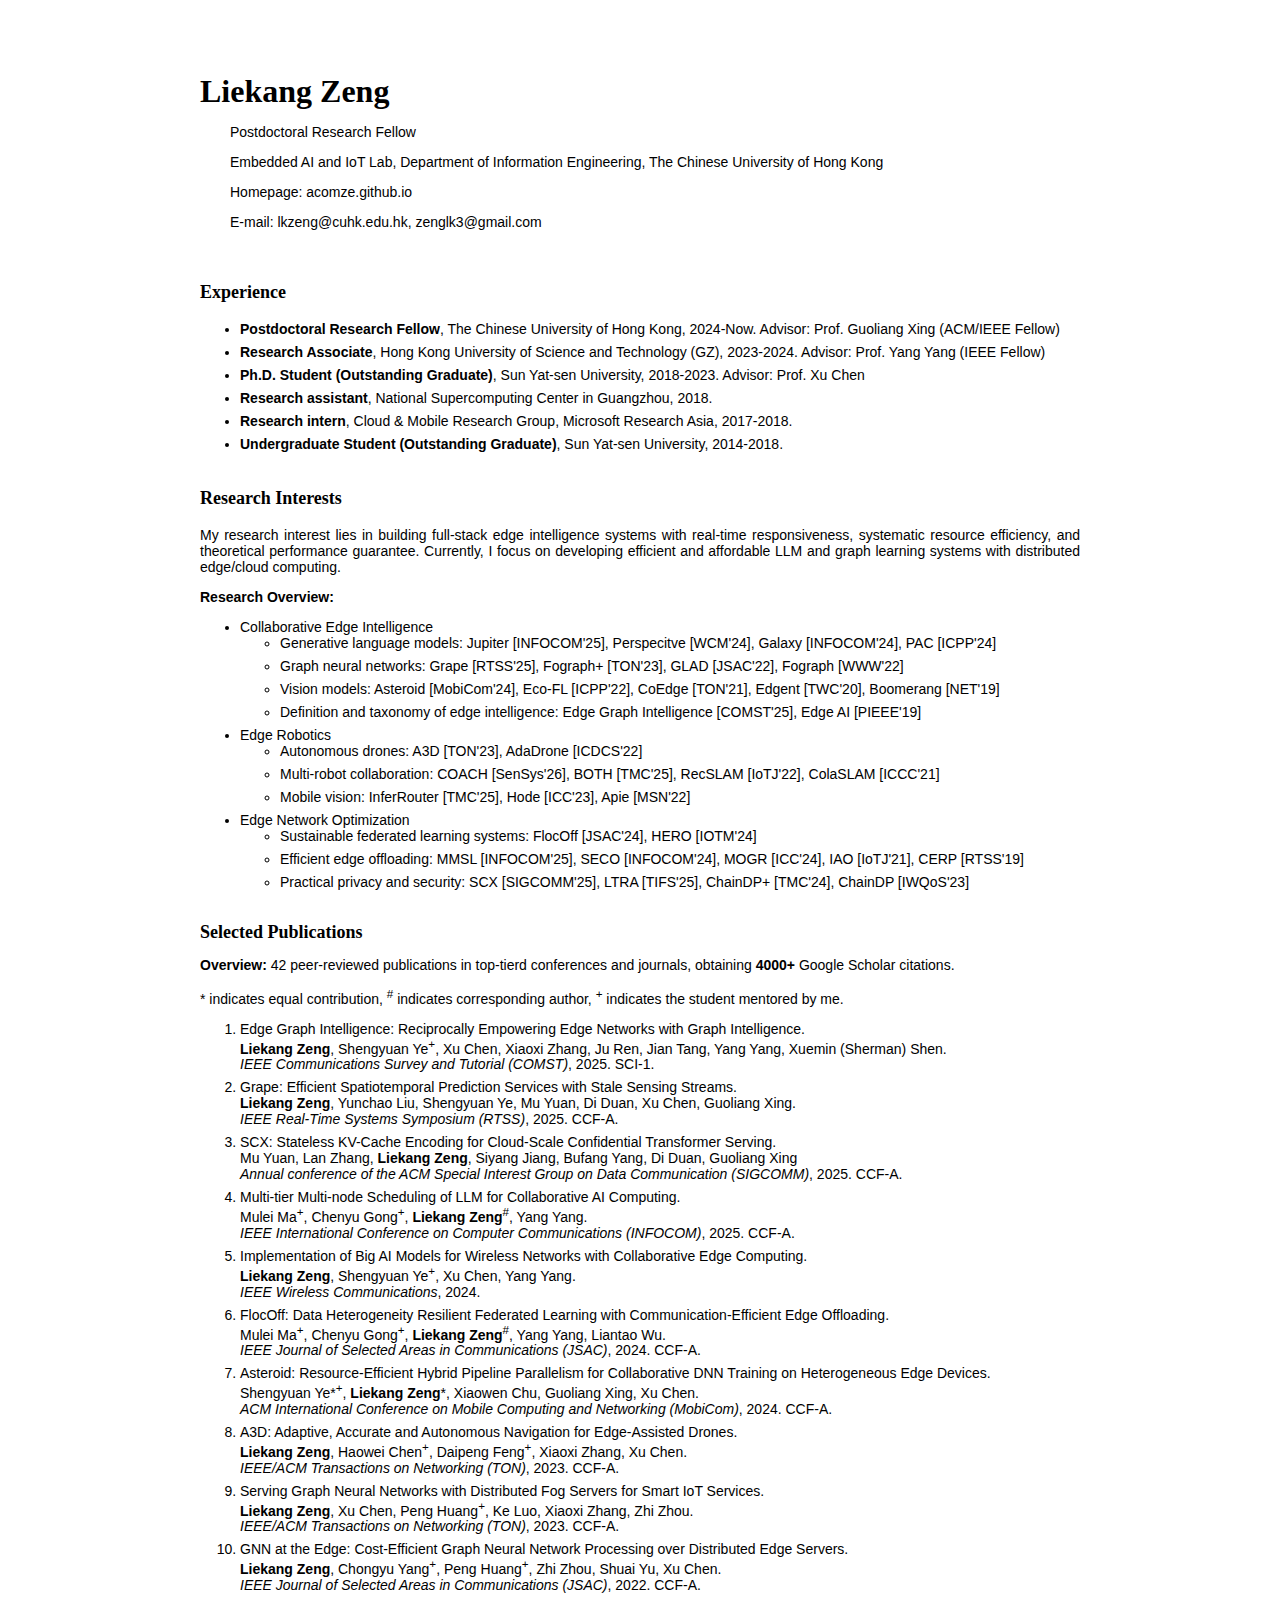
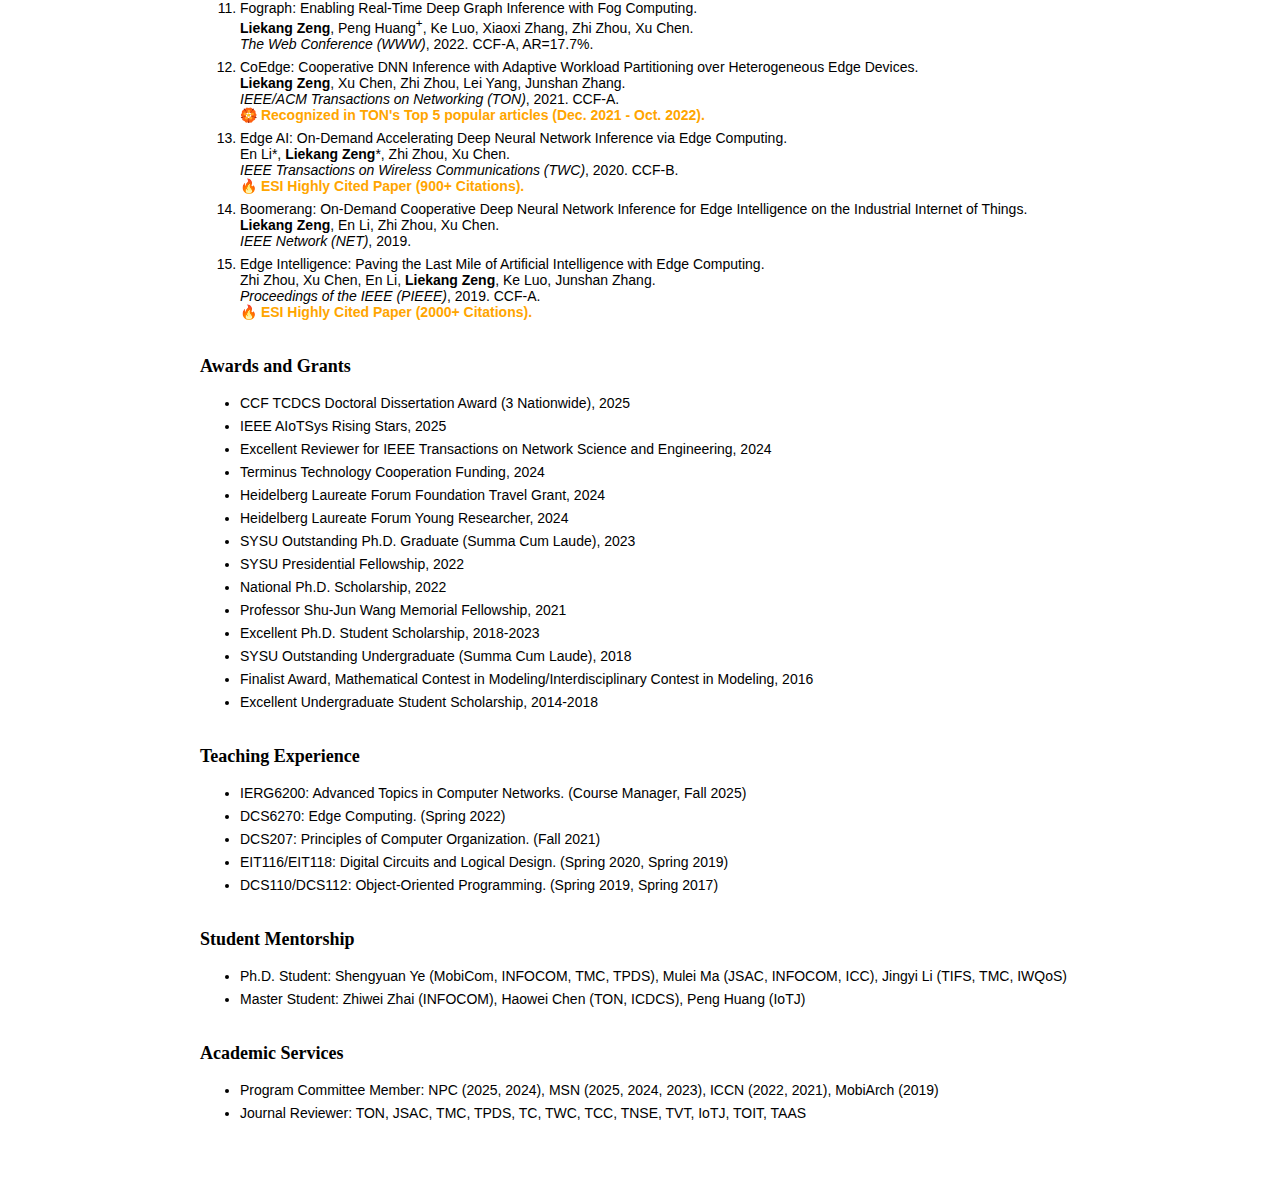
<file: temp-research-overview-version.html>
<!DOCTYPE html PUBLIC "-//W3C//DTD XHTML 1.0 Transitional//EN" "http://www.w3.org/TR/xhtml1/DTD/xhtml1-transitional.dtd">
<html xmlns="http://www.w3.org/1999/xhtml">

<head>
	<meta http-equiv="Content-Type" content="text/html; charset=UTF-8">

	<link rel = "icon" href = "images/CUHK_logo.ico">

	<link rel="stylesheet" type="text/css" href="style.css">

	<title>Liekang Zeng, PhD</title>


	<meta name="keywords" content="Liekang Zeng, SYSU">

	<style type="text/css">
		BODY {
			font-family: Arial, Helvetica, sans-serif;
			font-size: 14px;
		}

		li {
			margin-bottom: 0.5em;
		}

		.two-col-container {
			position: relative;
		}

		.left-col {
			margin-right: 19.5em;
		}

		.right-col {
			position: absolute;
			width: 18.75em;
			top: -3em;
			right: 0;
		}
	</style>

	<!-- Global site tag (gtag.js) - Google Analytics -->
	<script async src="https://www.googletagmanager.com/gtag/js?id=UA-108065629-1"></script>
	<script>
		window.dataLayer = window.dataLayer || [];
		function gtag() { dataLayer.push(arguments); }
		gtag('js', new Date());

		gtag('config', 'UA-108065629-1');
	</script>

</head>

<body style="background-color: white;" cz-shortcut-listen="true">
	<table align="center" bgcolor="white" width="960">
		<tbody>
			<tr>
				<td><br>
					<table bg="" align="center" border="0" cellpadding="0" cellspacing="0" width="960">
						<tbody>
						</tbody>
					</table>
					<br>
					<br>
					<!--body-->
					<table style="width: 960px;" align="center" border="0" cellpadding="0" cellspacing="0">
						<tbody>
							<tr>
								<td width="63%" style="text-align: center;">
									<div style="text-align: left;">
										<div style="margin-left: 70px;">
											<p style="margin-left: -30px;">
												<span style="font-size:32px;font-family: Times New Roman, fantasy;font-style: normal; font-variant: normal"><b>Liekang Zeng</b> </span>
												&emsp;
											</p>
											<p>Postdoctoral Research Fellow</p>
											<p>Embedded AI and IoT Lab, Department of Information Engineering, The Chinese University of Hong Kong</p>
											<!-- <p>Shatin, Hong Kong</p> -->
											<p>Homepage: acomze.github.io</p>
											<p>E-mail: lkzeng@cuhk.edu.hk, zenglk3@gmail.com</p>
											<!-- <p>My <a href="https://github.com/acomze">GitHub</a>, <a href="https://dblp.uni-trier.de/pid/241/6945.html">dblp</a>, and <a href="https://scholar.google.com/citations?user=QWWa_bAAAAAJ">Google Scholar</a> [>4000 citations]</p> -->
										</div>
									</div>
									<br>
								</td>
								<!-- <td style="text-align: center;" rowspan="1" width="50%">
									<div style="text-align: left; margin-left: 0px;">
										<img style="width: auto; height: 200px;" alt="My Photo" src="images/lkz.jpg">
									</div>
									<div style="text-align: left; margin-left: 40px;">
									</div>
								</td> -->
							</tr>
						</tbody>
					</table>
				</td>
			</tr>

			<tr>
				<td>
					<div style="margin-right: 40px; text-align: justify; margin-left: 40px;">
						<p style="font-size:18px;font-family:Georgia, &#39;Times New Roman&#39;, Times, serif"><b>Experience</b></p>
						<span style="">
							<ul>
								<li>
									<b>Postdoctoral Research Fellow</b>, The Chinese University of Hong Kong, 2024-Now. Advisor: Prof. Guoliang Xing (ACM/IEEE Fellow)
								</li>
								<li>
									<b>Research Associate</b>, Hong Kong University of Science and Technology (GZ), 2023-2024. Advisor: Prof. Yang Yang (IEEE Fellow)
								</li>
								<li>
									<b>Ph.D. Student (Outstanding Graduate)</b>, Sun Yat-sen University, 2018-2023. Advisor: Prof. Xu Chen
								</li>
								<li>
									<b>Research assistant</b>, National Supercomputing Center in Guangzhou, 2018.
								</li>
								<li>
									<b>Research intern</b>, Cloud & Mobile Research Group, Microsoft Research Asia, 2017-2018.
								</li>
								<li>
									<b>Undergraduate Student (Outstanding Graduate)</b>, Sun Yat-sen University, 2014-2018.
								</li>
							</ul>
						</span>
					</div>
				</td>
			</tr>

			<!--Research Interests-->
			<tr>
				<td>
					<div style="margin-left: 40px; margin-right: 40px; text-align: justify">
						<p style="font-size:18px;font-family:Georgia, &#39;Times New Roman&#39;, Times, serif"><b>Research Interests</b></p>
						<div class="two-col-container">
							My research interest lies in building full-stack edge intelligence systems with real-time responsiveness, systematic resource efficiency, and theoretical performance guarantee.
                            Currently, I focus on developing efficient and affordable LLM and graph learning systems with distributed edge/cloud computing.
							<p> <b>Research Overview:</b> </p>
							<ul>
								<li> Collaborative Edge Intelligence  
									<!-- 🌟<a href="https://collaborative-edge-ai.github.io">[project page]</a>  -->
                                    <ul>										
										<li>Generative language models: Jupiter [INFOCOM'25], Perspecitve [WCM'24],  Galaxy [INFOCOM'24], PAC [ICPP'24]
										<li>Graph neural networks: Grape [RTSS'25], Fograph+ [TON'23], GLAD [JSAC'22], Fograph [WWW'22]</li>
										<li>Vision models: Asteroid [MobiCom'24], Eco-FL [ICPP'22], CoEdge [TON'21], Edgent [TWC'20], Boomerang [NET'19]</li>
										<li>Definition and taxonomy of edge intelligence: Edge Graph Intelligence [COMST'25], Edge AI [PIEEE'19]</li>
									</ul>
                                </li>
								<li> Edge Robotics
                                    <ul>
                                        <li>Autonomous drones: A3D [TON'23], AdaDrone [ICDCS'22]</li>
                                        <li>Multi-robot collaboration: COACH [SenSys'26], BOTH [TMC'25], RecSLAM [IoTJ'22], ColaSLAM [ICCC'21]</li>
										<li>Mobile vision: InferRouter [TMC'25], Hode [ICC'23], Apie [MSN'22]</li>
                                    </ul>
                                </li>
                                <li> Edge Network Optimization
                                    <ul>
										<li>Sustainable federated learning systems: FlocOff [JSAC'24], HERO [IOTM'24]</li>
										<li>Efficient edge offloading: MMSL [INFOCOM'25], SECO [INFOCOM'24], MOGR [ICC'24], IAO [IoTJ'21], CERP [RTSS'19]</li>
										<li>Practical privacy and security: SCX [SIGCOMM'25], LTRA [TIFS'25], ChainDP+ [TMC'24], ChainDP [IWQoS'23] </li>
                                    </ul>
                                </li>
							</ul>
						</div>
					</div>
				</td>
			</tr>

			<!--Publications-->
			<tr>
				<td>
					<div style="margin-right: 40px; text-align: justify; margin-left: 40px;">
						<p><span style="font-size:18px;font-family:Georgia, &#39;Times New Roman&#39;, Times, serif"><b>Selected Publications</b></span>&nbsp;&nbsp;<span></span></p>
						<span style="">
							<p> <b>Overview:</b> 42 peer-reviewed publications in top-tierd conferences and journals, obtaining <b>4000+</b> Google Scholar citations.
							<p>* indicates equal contribution, <sup>#</sup> indicates corresponding author, <sup>+</sup> indicates the student mentored by me.</p>
							<!-- <p>Journal Articles</p>
							<ol>
								<li> Paper
								</li>
							</ol>
							<p>Conference Publications</p> -->
							<ol>
								<li> Edge Graph Intelligence: Reciprocally Empowering Edge Networks with Graph Intelligence.
									<br> <b>Liekang Zeng</b>, Shengyuan Ye<sup>+</sup>, Xu Chen, Xiaoxi Zhang, Ju Ren, Jian Tang, Yang Yang, Xuemin (Sherman) Shen.
									<br> <i>IEEE Communications Survey and Tutorial (COMST)</i>, 2025. SCI-1.
								</li>
								<li> Grape: Efficient Spatiotemporal Prediction Services with Stale Sensing Streams.
									<br> <b>Liekang Zeng</b>, Yunchao Liu, Shengyuan Ye, Mu Yuan, Di Duan, Xu Chen, Guoliang Xing.
									<br> <i>IEEE Real-Time Systems Symposium (RTSS)</i>, 2025. CCF-A.
								</li>
								<li> SCX: Stateless KV-Cache Encoding for Cloud-Scale Confidential Transformer Serving.
									<br> Mu Yuan, Lan Zhang, <b>Liekang Zeng</b>, Siyang Jiang, Bufang Yang, Di Duan, Guoliang Xing
									<br> <i>Annual conference of the ACM Special Interest Group on Data Communication (SIGCOMM)</i>, 2025. CCF-A.
								</li>
								<li> Multi-tier Multi-node Scheduling of LLM for Collaborative AI Computing.
									<br> Mulei Ma<sup>+</sup>, Chenyu Gong<sup>+</sup>, <b>Liekang Zeng</b><sup>#</sup>, Yang Yang.
									<br> <i>IEEE International Conference on Computer Communications (INFOCOM)</i>, 2025. CCF-A.
								</li>
								<!-- <li> Jupiter: Fast and Resource-Efficient Collaborative Inference of Generative LLMs on Edge Devices.
									<br> Shengyuan Ye<sup>+</sup>, Bei Ouyang, <b>Liekang Zeng</b>, Tianyi Qian, Xiaowen Chu, Jian Tang, Xu Chen.
									<br> <i>IEEE International Conference on Computer Communications (INFOCOM)</i>, 2025. CCF-A.
								</li> -->
								<li> Implementation of Big AI Models for Wireless Networks with Collaborative Edge Computing.
									<br> <b>Liekang Zeng</b>, Shengyuan Ye<sup>+</sup>, Xu Chen, Yang Yang.
									<br> <i>IEEE Wireless Communications</i>, 2024.
								</li>
								<li> FlocOff: Data Heterogeneity Resilient Federated Learning with Communication-Efficient Edge Offloading.
									<br> Mulei Ma<sup>+</sup>, Chenyu Gong<sup>+</sup>, <b>Liekang Zeng</b><sup>#</sup>, Yang Yang, Liantao Wu.
									<br> <i>IEEE Journal of Selected Areas in Communications (JSAC)</i>, 2024. CCF-A.
								</li>
								<!-- <li> Galaxy: A Resource-Efficient Collaborative Edge AI System for In-Situ Transformer Inference.
									<br> Shengyuan Ye<sup>+</sup>, Jiangsu Du, <b>Liekang Zeng</b>, Wenzhong Ou, Xiaowen Chu, Yutong Lu, Xu Chen.
									<br> <i>IEEE International Conference on Computer Communications (INFOCOM)</i>, 2024. CCF-A.
								</li> -->
								<!-- <li> SECO: Multi-Satellite Edge Computing Enabled Wide-Area and Real-Time Earth Observation Missions.
									[paper]
									[slides]
									[bibtex]
									<br> Zhiwei Zhai<sup>+</sup>, <b>Liekang Zeng</b>, Tao Ouyang, Shuai Yu, Qianyi Huang, Xu Chen.
									<br> <i>IEEE International Conference on Computer Communications (INFOCOM)</i>, 2024. CCF-A.
								</li> -->
								<li> Asteroid: Resource-Efficient Hybrid Pipeline Parallelism for Collaborative DNN Training on Heterogeneous Edge Devices.
									<br> Shengyuan Ye*<sup>+</sup>, <b>Liekang Zeng</b>*, Xiaowen Chu, Guoliang Xing, Xu Chen.
									<br> <i>ACM International Conference on Mobile Computing and Networking (MobiCom)</i>, 2024. CCF-A.
								</li>
								<li> A3D: Adaptive, Accurate and Autonomous Navigation for Edge-Assisted Drones.
									<br> <b>Liekang Zeng</b>, Haowei Chen<sup>+</sup>, Daipeng Feng<sup>+</sup>, Xiaoxi Zhang, Xu Chen.
									<br> <i>IEEE/ACM Transactions on Networking (TON)</i>, 2023. CCF-A.
								</li>
								<li> Serving Graph Neural Networks with Distributed Fog Servers for Smart IoT Services. 
									<br> <b>Liekang Zeng</b>, Xu Chen, Peng Huang<sup>+</sup>, Ke Luo, Xiaoxi Zhang, Zhi Zhou.
									<br> <i>IEEE/ACM Transactions on Networking (TON)</i>, 2023. CCF-A.
								</li>
								<li> GNN at the Edge: Cost-Efficient Graph Neural Network Processing over Distributed Edge Servers.
									<br> <b>Liekang Zeng</b>, Chongyu Yang<sup>+</sup>, Peng Huang<sup>+</sup>, Zhi Zhou, Shuai Yu, Xu Chen. 
									<br> <i>IEEE Journal of Selected Areas in Communications (JSAC)</i>, 2022. CCF-A.
								</li>
								<li> Fograph: Enabling Real-Time Deep Graph Inference with Fog Computing. 
									<br> <b>Liekang Zeng</b>, Peng Huang<sup>+</sup>, Ke Luo, Xiaoxi Zhang, Zhi Zhou, Xu Chen. 
									<br> <i>The Web Conference (WWW)</i>, 2022. CCF-A, AR=17.7%.
								</li>
								<!-- <li> Eco-FL: Adaptive Federated Learning with Efficient Edge Collaborative Pipeline Training.
									<br>
									<a href="https://ssl.linklings.net/conferences/icpp/icpp2022_program/views/includes/files/pap117s3-file1.pdf">[paper]</a>
									<a href="https://github.com/ysyisyourbrother/Federated-Learning-Research">[code]</a>
									<a href="https://ssl.linklings.net/conferences/icpp/icpp2022_program/views/includes/files/pap117s4-file5.pdf">[slides]</a>
									<a href="https://linklings.s3.amazonaws.com/organizations/icpp/icpp2022/submissions/stype104/GSQPW-pap117s4-file4.mp4">[video]</a>
									<a href="bibtex/ye2022eco.txt">[bibtex]</a>
									<br> Shengyuan Ye<sup>+</sup>, <b>Liekang Zeng</b>, Qiong Wu, Ke Luo, Qingze Fang, Xu Chen. 
									<br> <i>International Conference on Parallel Processing (ICPP)</i>, 2022. CCF-B, AR=27.0%.
								</li>  -->
								<!-- <li> AdaDrone: Quality of Navigation Based Neural Adaptive Scheduling for Edge-Assisted Drones.
                                    <a href="https://ieeexplore.ieee.org/abstract/document/9912195/">[paper]</a>
									<a href="slides/adadrone-icdcs22-slides.pdf">[slides]</a>
									<a href="bibtex/chen2022adadrone.txt">[bibtex]</a>
									<br> Haowei Chen*<sup>+</sup>, <b>Liekang Zeng</b>*, Xiaoxi Zhang, Xu Chen.
                                    <br> <i>IEEE International Conference on Distributed Computing Systems (ICDCS)</i>, 2022. CCF-B, AR=19.9%.
								</li> -->
								<li> CoEdge: Cooperative DNN Inference with Adaptive Workload Partitioning over Heterogeneous Edge Devices.
									<br> <b>Liekang Zeng</b>, Xu Chen, Zhi Zhou, Lei Yang, Junshan Zhang.
									<br> <i>IEEE/ACM Transactions on Networking (TON)</i>, 2021. CCF-A.
									<br>🏵️ <font color="orange"><b>Recognized in TON's Top 5 popular articles (Dec. 2021 - Oct. 2022).</b></font>
								</li>
								<li> Edge AI: On-Demand Accelerating Deep Neural Network Inference via Edge Computing.
									<br> En Li*, <b>Liekang Zeng</b>*, Zhi Zhou, Xu Chen.
                                    <br> <i>IEEE Transactions on Wireless Communications (TWC)</i>, 2020. CCF-B. 
									<br>🔥 <font color="orange"><b>ESI Highly Cited Paper (900+ Citations). </b></font>
								</li>
								<li> Boomerang: On-Demand Cooperative Deep Neural Network Inference for Edge Intelligence on the Industrial Internet of Things.
									<br> <b>Liekang Zeng</b>, En Li, Zhi Zhou, Xu Chen.
									<br> <i>IEEE Network (NET)</i>, 2019. 
								</li>
                                <li> Edge Intelligence: Paving the Last Mile of Artificial Intelligence with Edge Computing.
									<br> Zhi Zhou, Xu Chen, En Li, <b>Liekang Zeng</b>, Ke Luo, Junshan Zhang.
									<br> <i>Proceedings of the IEEE  (PIEEE)</i>, 2019. CCF-A.
                                    <br>🔥 <font color="orange"><b>ESI Highly Cited Paper (2000+ Citations). </b></font>

								</li>
							</ol>
<!-- 							<p>Preprint Papers</p>
							<ol>
								<li> Paper
								</li>
							</ol> -->
						</span>
					</div>
				</td>
			</tr>

			<!--awards and honors-->
			<tr>
				<td>
					<div style="margin-right: 40px; text-align: justify; margin-left: 40px;">
						<p style="font-size:18px;font-family:Georgia, &#39;Times New Roman&#39;, Times, serif"><b>Awards and Grants</b></p>
						<span>
							<ul>
								<li>CCF TCDCS Doctoral Dissertation Award (3 Nationwide), 2025</li>
								<li>IEEE AIoTSys Rising Stars, 2025</li>
								<li>Excellent Reviewer for IEEE Transactions on Network Science and Engineering, 2024</li>
								<li>Terminus Technology Cooperation Funding, 2024</li>
								<li>Heidelberg Laureate Forum Foundation Travel Grant, 2024</li>
								<li>Heidelberg Laureate Forum Young Researcher, 2024</li>
								<li>SYSU Outstanding Ph.D. Graduate (Summa Cum Laude), 2023</li>
								<li>SYSU Presidential Fellowship, 2022</li>
								<li>National Ph.D. Scholarship, 2022</li>
								<li>Professor Shu-Jun Wang Memorial Fellowship, 2021</li>
								<li>Excellent Ph.D. Student Scholarship, 2018-2023</li>
								<li>SYSU Outstanding Undergraduate (Summa Cum Laude), 2018</li>
                                <li>Finalist Award, Mathematical Contest in Modeling/Interdisciplinary Contest in Modeling, 2016</li>
								<li>Excellent Undergraduate Student Scholarship, 2014-2018</li>
							</ul>
						</span>
					</div>
				</td>
			</tr>

			<!-- <li>Outstand Ph.D. Graduate (2 Graduates/Year in CSE, SYSU, 2023)</li>
			<li>National Ph.D. Scholarship (Top 1%, Ministry of Education of China, 2022)</li>
			<li>Presidential Fellowship (Top 1%, SYSU, 2022)</li>
			<li>Shu-Jun Wang Fellowship (10 Students/Year in SYSU, 2021)</li>
			<li>Excellent Postgraduate Student Scholarship (Top 5%, SYSU, 2018 - 2022)</li>
			<li>Outstanding Undergraduate (Top 5%, SYSU, 2018)</li>
			<li>Undergraduate Academic Innovation Award (Top 5%, SYSU, 2017)</li>
			<li>The Runner-up Prize, SYSU hackthon (2/64, SYSU, 2017)</li>
			<li>Finalist, Mathematical Contest in Modeling/Interdisciplinary Contest in Modeling (10 Teams/Year, COMAP, 2016)</li>
			<li>Excellent Undergraduate Student Scholarship (Top 10%, SYSU, 2014 - 2017)</li> -->

			<!--Working Experience-->
			<!-- <tr>
				<td>
					<div style="margin-right: 40px; text-align: justify; margin-left: 40px;">
						<p style="font-size:18px;font-family:Georgia, &#39;Times New Roman&#39;, Times, serif"><b>Working Experience</b></p>
						<span style="">
							<ul>
								<li>
									Postdoctoral Research Fellow at The Chinese University of Hong Kong, 2024-Now.
								</li>
								<li>
									Research Associate at The Hong Kong University of Science and Technology (Guangzhou), 2023-2024.</li>
								<li>
									Research assistant at National Supercomputing Center in Guangzhou, Spring 2018.
								</li>
								<li>
									Research intern at Cloud & Mobile Research Group, Microsoft Research Asia, Fall 2017.
								</li>
							</ul>
						</span>
					</div>
				</td>
			</tr> -->

			<!-- Teaching Experience -->
			<tr>
				<td>
					<div style="margin-right: 40px; text-align: justify; margin-left: 40px;">
						<p style="font-size:18px;font-family:Georgia, &#39;Times New Roman&#39;, Times, serif"><b>Teaching Experience</b>
						</p>
						<ul>
							<li>IERG6200: Advanced Topics in Computer Networks. (Course Manager, Fall 2025)</li>
							<li>DCS6270: Edge Computing. (Spring 2022)</li>
							<li>DCS207: Principles of Computer Organization. (Fall 2021)</li>
							<li>EIT116/EIT118: Digital Circuits and Logical Design. (Spring 2020, Spring 2019)</li>
							<li>DCS110/DCS112: Object-Oriented Programming. (Spring 2019, Spring 2017)</li>
						</ul>
					</div>
				</td>
			</tr>

			
			<!--Academic Service-->
			<tr>
				<td>
					<div style="margin-left: 40px; margin-right: 40px; text-align: justify;">
						<p style="font-size:18px;font-family:Georgia, &#39;Times New Roman&#39;, Times, serif"><b>Student Mentorship</b></p>
						<ul>
							<li>
								Ph.D. Student: Shengyuan Ye (MobiCom, INFOCOM, TMC, TPDS), Mulei Ma (JSAC, INFOCOM, ICC), Jingyi Li (TIFS, TMC, IWQoS)
							</li>
							<li>
								Master Student: Zhiwei Zhai (INFOCOM), Haowei Chen (TON, ICDCS), Peng Huang (IoTJ)
							</li>
						</ul>
					</div>
				</td>
			</tr>

			<!--Academic Service-->
			<tr>
				<td>
					<div style="margin-left: 40px; margin-right: 40px; text-align: justify;">
						<p style="font-size:18px;font-family:Georgia, &#39;Times New Roman&#39;, Times, serif"><b>Academic
								Services</b></p>
						<ul>
							<li>
								Program Committee Member: NPC (2025, 2024), MSN (2025, 2024, 2023), ICCN (2022, 2021), MobiArch (2019)
							</li>
							<li>
								Journal Reviewer: TON, JSAC, TMC, TPDS, TC, TWC, TCC, TNSE, TVT, IoTJ, TOIT, TAAS
							</li>
						</ul>
					</div>
				</td>
			</tr>


			<!-- Talks -->
			<!-- <tr>
				<td>
					<div style="margin-right: 40px; text-align: justify; margin-left: 40px;">
						<p style="font-size:18px;font-family:Georgia, &#39;Times New Roman&#39;, Times, serif"><b>Talks</b>
						</p>
						<ul>
							<li> Fograph: Enabling Real-Time Deep Graph Inference with Fog Computing
								<br> Bay Area Ph.D. Symposium, Guangzhou, Dec. 2022
								<br> Huawei, Shenzhen, Oct. 2022
								<br> WWW, Lyon (Online), Apr. 2022
							</li>
							<li> AdaDrone: Quality of Navigation Based Neural Adaptive Scheduling for Edge-Assisted Drones
								<br> IMT-2030 (6G) Workshop, Apr. 2023
								<br> ICDCS, Bologna (Online), July 2022
							</li>
							<li> CoEdge: Cooperative DNN Inference with Adaptive Workload Partitioning over Heterogeneous Edge Devices
								<br> National Supercomputing Center, Guangzhou, Jan. 2022
								<br> National Engineering Research Laboratory of Digital Homes, Guangzhou, Nov. 2021
								<br> SYSU Edge Computing Seminar, Guangzhou, Apr. 2021
							</li>
							<li> Edge intelligence: Definition, Taxonomy and Open Challenges
								<br> Huawei, Songshan Lake, July 2021
							</li>
							<!-- <ul>
								<li>National Supercomputing Center, Guangzhou, January 2022</li>
								<li>National Engineering Research Laboratory of Digital Homes, Guangzhou, November 2021</li>
								<li>SYSU Edge Computing Seminar, Guangzhou, April 2021</li>
							</ul> -->
						</ul>
					</div>
				</td>
			</tr> 


		</tbody>
	</table>

	<br><br>
	<script type='text/javascript' id='clustrmaps' src='//cdn.clustrmaps.com/map_v2.js?cl=ffffff&w=300&t=m&d=zOJWbAr8yKIwFZHfd3DBNtny6I1eeUTj43Mo8XThWHQ'></script>
</body>

</html>
</file>
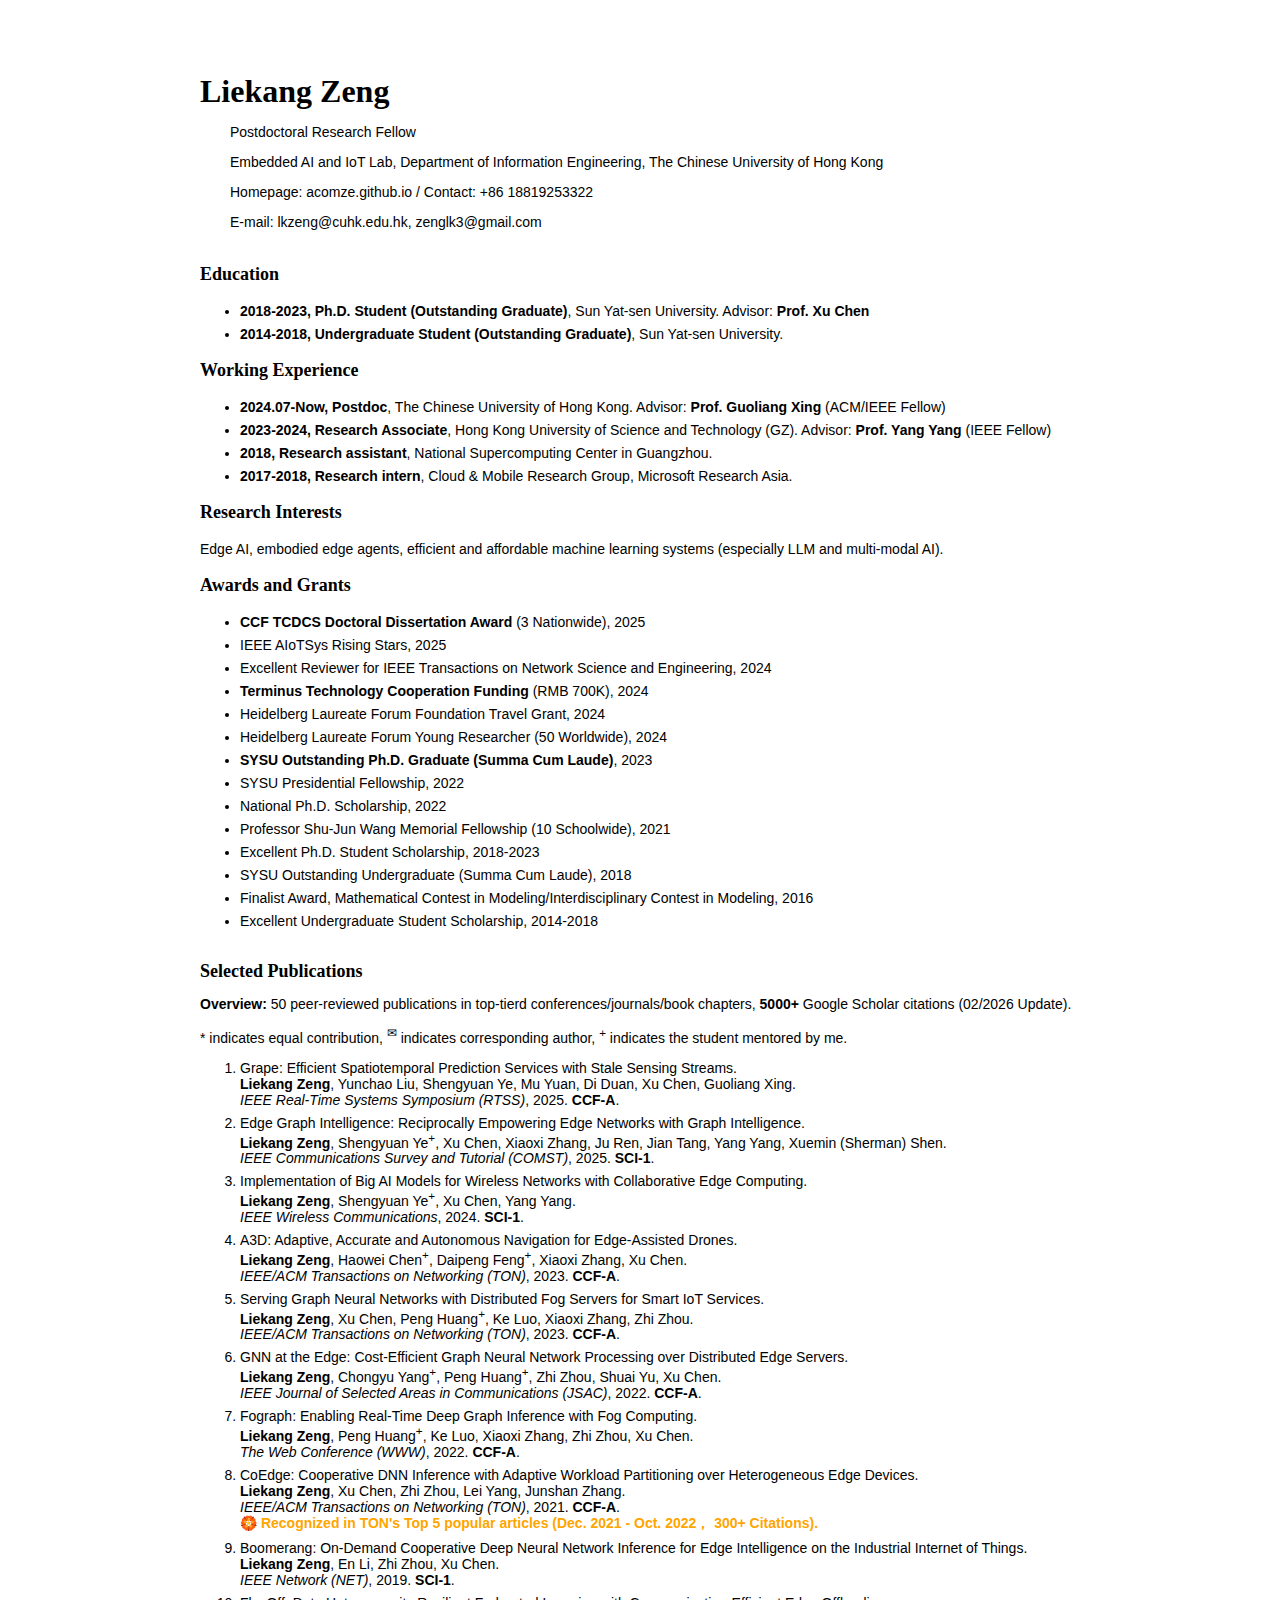
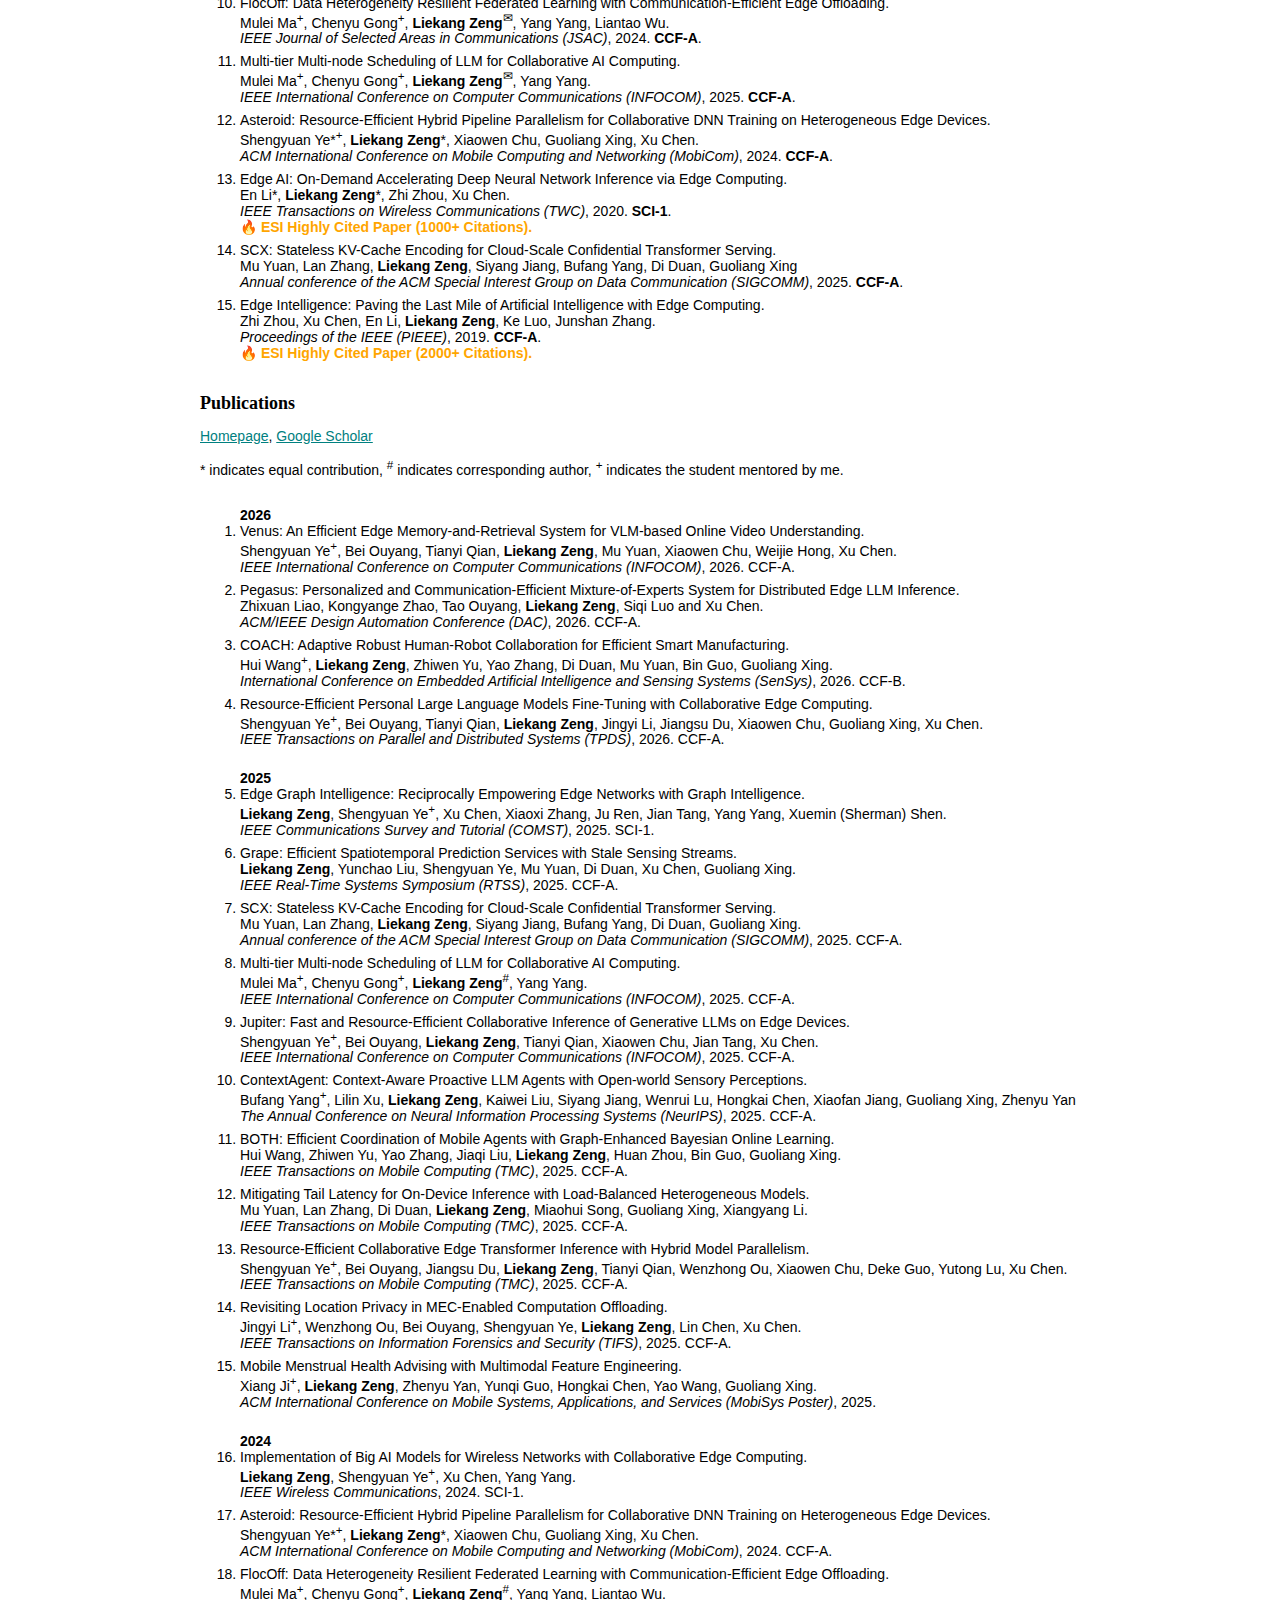
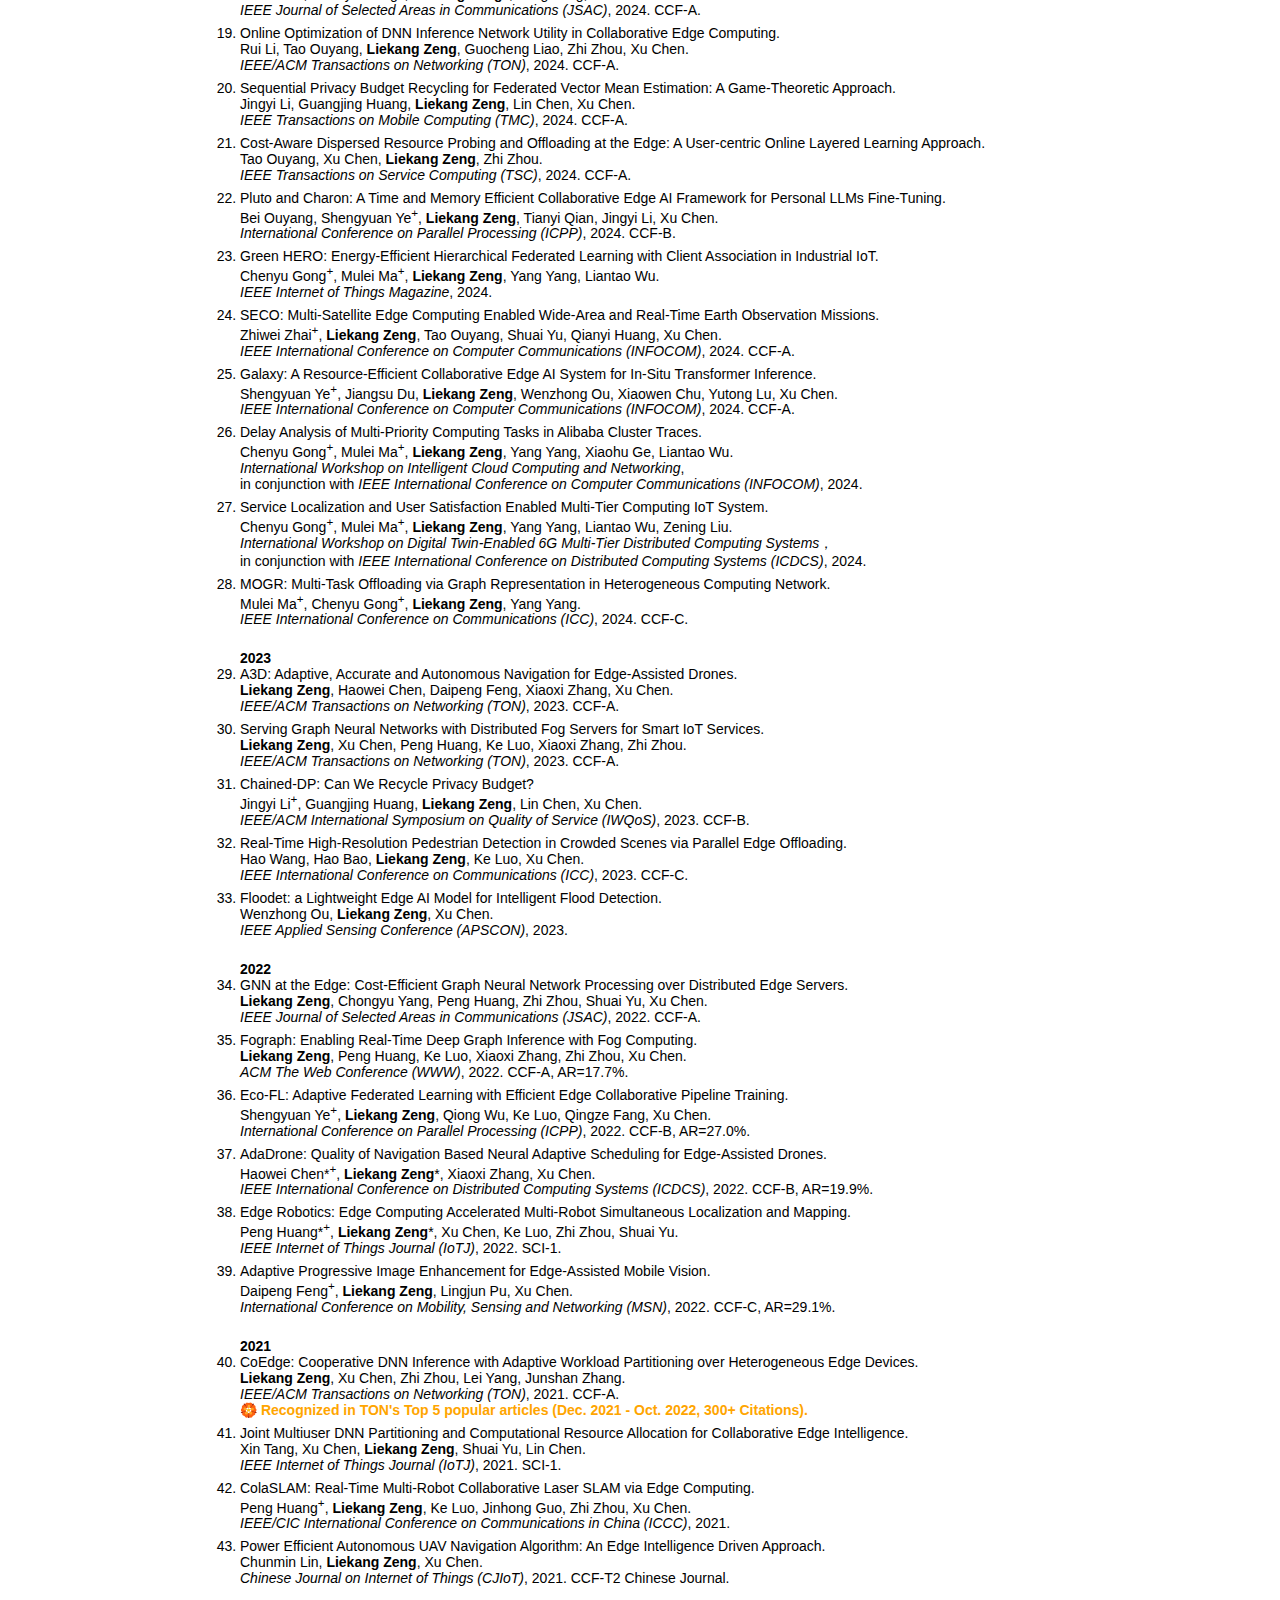
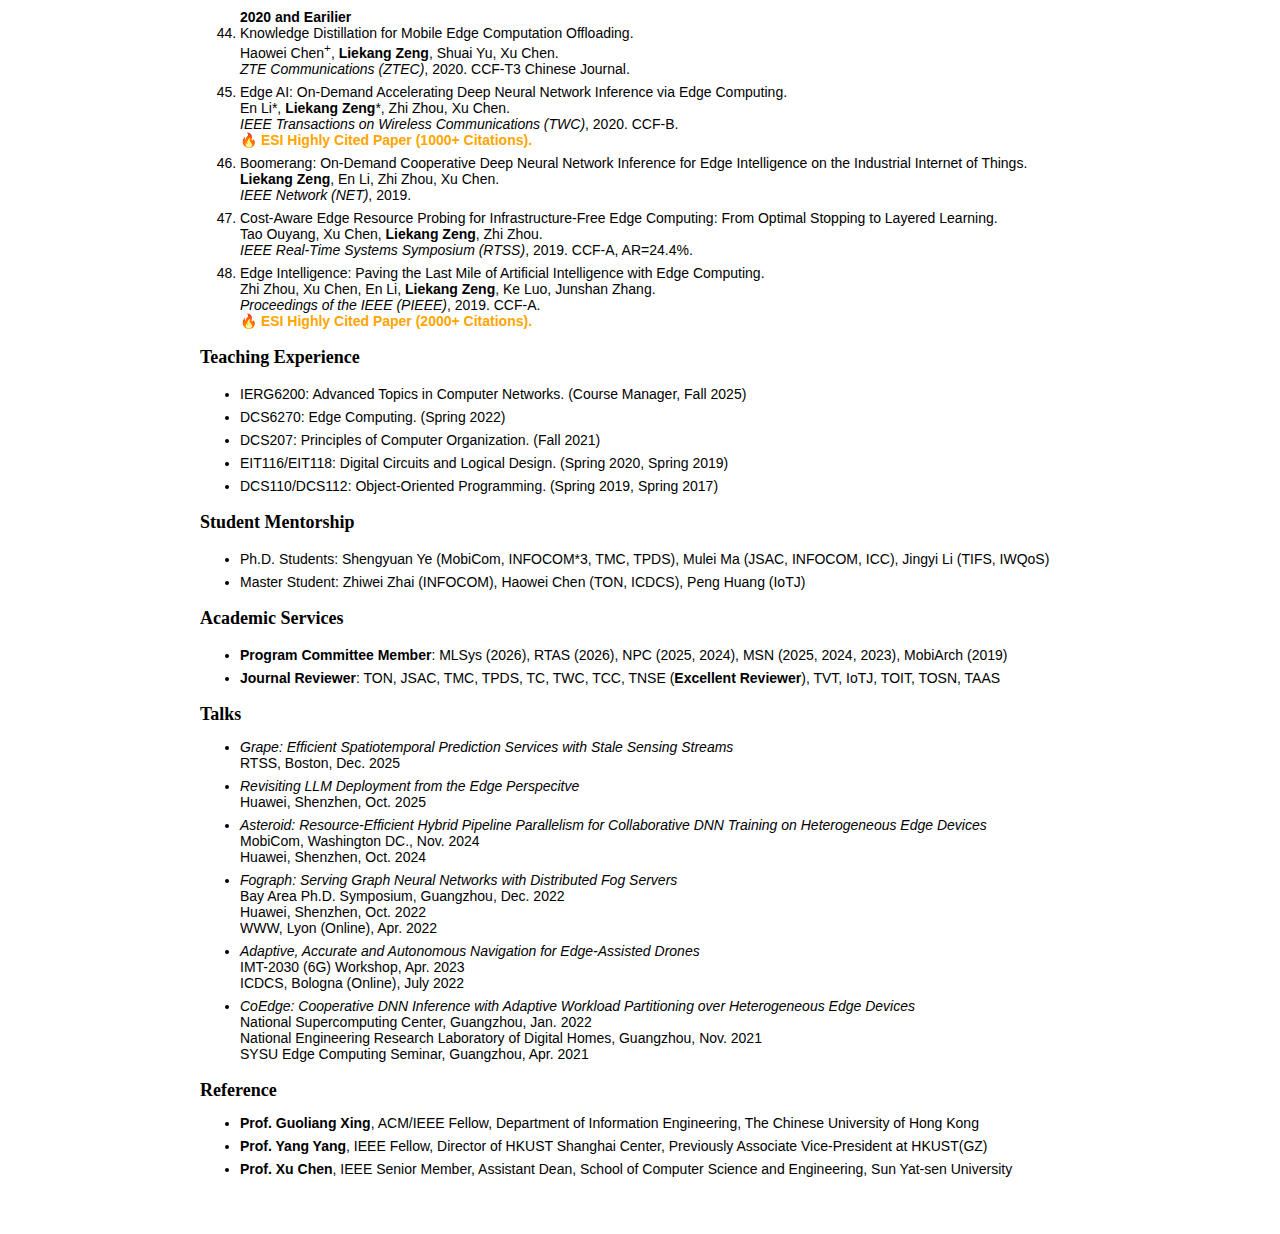
<file: temp-talent-forum.html>
<!DOCTYPE html PUBLIC "-//W3C//DTD XHTML 1.0 Transitional//EN" "http://www.w3.org/TR/xhtml1/DTD/xhtml1-transitional.dtd">
<html xmlns="http://www.w3.org/1999/xhtml">

<head>
	<meta http-equiv="Content-Type" content="text/html; charset=UTF-8">

	<link rel = "icon" href = "images/CUHK_logo.ico">

	<link rel="stylesheet" type="text/css" href="style.css">

	<title>Liekang Zeng, PhD</title>


	<meta name="keywords" content="Liekang Zeng, SYSU">

	<style type="text/css">
		BODY {
			font-family: Arial, Helvetica, sans-serif;
			font-size: 14px;
		}

		li {
			margin-bottom: 0.5em;
		}

		.two-col-container {
			position: relative;
		}

		.left-col {
			margin-right: 19.5em;
		}

		.right-col {
			position: absolute;
			width: 18.75em;
			top: -3em;
			right: 0;
		}
	</style>

	<!-- Global site tag (gtag.js) - Google Analytics -->
	<script async src="https://www.googletagmanager.com/gtag/js?id=UA-108065629-1"></script>
	<script>
		window.dataLayer = window.dataLayer || [];
		function gtag() { dataLayer.push(arguments); }
		gtag('js', new Date());

		gtag('config', 'UA-108065629-1');
	</script>

</head>

<body style="background-color: white;" cz-shortcut-listen="true">
	<table align="center" bgcolor="white" width="960">
		<tbody>
			<tr>
				<td><br>
					<table bg="" align="center" border="0" cellpadding="0" cellspacing="0" width="960">
						<tbody>
						</tbody>
					</table>
					<br>
					<br>
					<!--body-->
					<table style="width: 960px;" align="center" border="0" cellpadding="0" cellspacing="0">
						<tbody>
							<tr>
								<td width="63%" style="text-align: center;">
									<div style="text-align: left;">
										<div style="margin-left: 70px;">
											<p style="margin-left: -30px;">
												<span style="font-size:32px;font-family: Times New Roman, fantasy;font-style: normal; font-variant: normal"><b>Liekang Zeng</b> </span>
												&emsp;
											</p>
											<p>Postdoctoral Research Fellow</p>
											<p>Embedded AI and IoT Lab, Department of Information Engineering, The Chinese University of Hong Kong</p>
											<!-- <p>Shatin, Hong Kong</p> -->
											<p>Homepage: acomze.github.io / Contact: +86 18819253322</p>
											<p>E-mail: lkzeng@cuhk.edu.hk, zenglk3@gmail.com</p>
											<!-- <p>My <a href="https://github.com/acomze">GitHub</a>, <a href="https://dblp.uni-trier.de/pid/241/6945.html">dblp</a>, and <a href="https://scholar.google.com/citations?user=QWWa_bAAAAAJ">Google Scholar</a> [>4000 citations]</p> -->
										</div>
									</div>
									<br>
								</td>
								<!-- <td style="text-align: center;" rowspan="1" width="50%">
									<div style="text-align: left; margin-left: 0px;">
										<img style="width: auto; height: 200px;" alt="My Photo" src="images/lkz.jpg">
									</div>
									<div style="text-align: left; margin-left: 40px;">
									</div>
								</td> -->
							</tr>
						</tbody>
					</table>
				</td>
			</tr>

			<tr>
				<td>
					<div style="margin-right: 40px; text-align: justify; margin-left: 40px;">
						<p style="margin-top:0px;font-size:18px;font-family:Georgia, &#39;Times New Roman&#39;, Times, serif"><b>Education</b></p>
						<span style="">
							<ul>
								<li>
									<b>2018-2023, Ph.D. Student (Outstanding Graduate)</b>, Sun Yat-sen University. Advisor: <b>Prof. Xu Chen</b>
								</li>
								<li>
									<b>2014-2018, Undergraduate Student (Outstanding Graduate)</b>, Sun Yat-sen University.
								</li>
							</ul>
						</span>
					</div>
				</td>
			</tr>

			<tr>
				<td>
					<div style="margin-right: 40px; text-align: justify; margin-left: 40px;">
						<p style="margin-top:0px;font-size:18px;font-family:Georgia, &#39;Times New Roman&#39;, Times, serif"><b>Working Experience</b></p>
						<span style="">
							<ul>
								<li>
									<b>2024.07-Now, Postdoc</b>, The Chinese University of Hong Kong. Advisor: <b>Prof. Guoliang Xing</b> (ACM/IEEE Fellow)
								</li>
								<li>
									<b>2023-2024, Research Associate</b>, Hong Kong University of Science and Technology (GZ). Advisor: <b>Prof. Yang Yang</b> (IEEE Fellow)
								</li>
								<li>
									<b>2018, Research assistant</b>, National Supercomputing Center in Guangzhou.
								</li>
								<li>
									<b>2017-2018, Research intern</b>, Cloud & Mobile Research Group, Microsoft Research Asia.
								</li>
							</ul>
						</span>
					</div>
				</td>
			</tr>

			<!--Research Interests-->
			<tr>
				<td>
					<div style="margin-left: 40px; margin-right: 40px; text-align: justify">
						<p style="margin-top:0px;font-size:18px;font-family:Georgia, &#39;Times New Roman&#39;, Times, serif"><b>Research Interests</b></p>
						<div class="two-col-container">
							<p>Edge AI, embodied edge agents, efficient and affordable machine learning systems (especially LLM and multi-modal AI). </p>
						</div>
					</div>
				</td>
			</tr>

<!--awards and honors-->
			<tr>
				<td>
					<div style="margin-right: 40px; text-align: justify; margin-left: 40px;">
						<p style="margin-top:0px;font-size:18px;font-family:Georgia, &#39;Times New Roman&#39;, Times, serif"><b>Awards and Grants</b></p>
						<span>
							<ul>
								<li><b>CCF TCDCS Doctoral Dissertation Award</b> (3 Nationwide), 2025</li>
								<li>IEEE AIoTSys Rising Stars, 2025</li>
								<li>Excellent Reviewer for IEEE Transactions on Network Science and Engineering, 2024</li>
								<li><b>Terminus Technology Cooperation Funding</b> (RMB 700K), 2024</li>
								<li>Heidelberg Laureate Forum Foundation Travel Grant, 2024</li>
								<li>Heidelberg Laureate Forum Young Researcher (50 Worldwide), 2024</li>
								<li><b>SYSU Outstanding Ph.D. Graduate (Summa Cum Laude)</b>, 2023</li>
								<li>SYSU Presidential Fellowship, 2022</li>
								<li>National Ph.D. Scholarship, 2022</li>
								<li>Professor Shu-Jun Wang Memorial Fellowship (10 Schoolwide), 2021</li>
								<li>Excellent Ph.D. Student Scholarship, 2018-2023</li>
								<li>SYSU Outstanding Undergraduate (Summa Cum Laude), 2018</li>
                                <li>Finalist Award, Mathematical Contest in Modeling/Interdisciplinary Contest in Modeling, 2016</li>
								<li>Excellent Undergraduate Student Scholarship, 2014-2018</li>
							</ul>
						</span>
					</div>
				</td>
			</tr>

			<!--Selected Publications-->
			<tr>
				<td>
					<div style="margin-right: 40px; text-align: justify; margin-left: 40px;">
						<p><span style="font-size:18px;font-family:Georgia, &#39;Times New Roman&#39;, Times, serif"><b>Selected Publications</b></span>&nbsp;&nbsp;<span></span></p>
						<span style="">
							<p> <b>Overview:</b> 50 peer-reviewed publications in top-tierd conferences/journals/book chapters, <b>5000+</b> Google Scholar citations (02/2026 Update). </p>
							<p> * indicates equal contribution, <sup><span class="envelope">&#9993;</span></sup> indicates corresponding author, <sup>+</sup> indicates the student mentored by me.</p>
							<!-- <p>Journal Articles</p>
							<ol>
								<li> Paper
								</li>
							</ol>
							<p>Conference Publications</p> -->
							<ol>
								<li> Grape: Efficient Spatiotemporal Prediction Services with Stale Sensing Streams.
									<br> <b>Liekang Zeng</b>, Yunchao Liu, Shengyuan Ye, Mu Yuan, Di Duan, Xu Chen, Guoliang Xing.
									<br> <i>IEEE Real-Time Systems Symposium (RTSS)</i>, 2025. <b>CCF-A</b>.
								</li>
								<li> Edge Graph Intelligence: Reciprocally Empowering Edge Networks with Graph Intelligence.
									<br> <b>Liekang Zeng</b>, Shengyuan Ye<sup>+</sup>, Xu Chen, Xiaoxi Zhang, Ju Ren, Jian Tang, Yang Yang, Xuemin (Sherman) Shen.
									<br> <i>IEEE Communications Survey and Tutorial (COMST)</i>, 2025. <b>SCI-1</b>.
								</li>
								<li> Implementation of Big AI Models for Wireless Networks with Collaborative Edge Computing.
									<br> <b>Liekang Zeng</b>, Shengyuan Ye<sup>+</sup>, Xu Chen, Yang Yang.
									<br> <i>IEEE Wireless Communications</i>, 2024. <b>SCI-1</b>.
								</li>
								<li> A3D: Adaptive, Accurate and Autonomous Navigation for Edge-Assisted Drones.
									<br> <b>Liekang Zeng</b>, Haowei Chen<sup>+</sup>, Daipeng Feng<sup>+</sup>, Xiaoxi Zhang, Xu Chen.
									<br> <i>IEEE/ACM Transactions on Networking (TON)</i>, 2023. <b>CCF-A</b>.
								</li>
								<li> Serving Graph Neural Networks with Distributed Fog Servers for Smart IoT Services. 
									<br> <b>Liekang Zeng</b>, Xu Chen, Peng Huang<sup>+</sup>, Ke Luo, Xiaoxi Zhang, Zhi Zhou.
									<br> <i>IEEE/ACM Transactions on Networking (TON)</i>, 2023. <b>CCF-A</b>.
								</li>
								<li> GNN at the Edge: Cost-Efficient Graph Neural Network Processing over Distributed Edge Servers.
									<br> <b>Liekang Zeng</b>, Chongyu Yang<sup>+</sup>, Peng Huang<sup>+</sup>, Zhi Zhou, Shuai Yu, Xu Chen. 
									<br> <i>IEEE Journal of Selected Areas in Communications (JSAC)</i>, 2022. <b>CCF-A</b>.
								</li>
								<li> Fograph: Enabling Real-Time Deep Graph Inference with Fog Computing. 
									<br> <b>Liekang Zeng</b>, Peng Huang<sup>+</sup>, Ke Luo, Xiaoxi Zhang, Zhi Zhou, Xu Chen. 
									<br> <i>The Web Conference (WWW)</i>, 2022. <b>CCF-A</b>.
								</li>
								<li> CoEdge: Cooperative DNN Inference with Adaptive Workload Partitioning over Heterogeneous Edge Devices.
									<br> <b>Liekang Zeng</b>, Xu Chen, Zhi Zhou, Lei Yang, Junshan Zhang.
									<br> <i>IEEE/ACM Transactions on Networking (TON)</i>, 2021. <b>CCF-A</b>.
									<br>🏵️ <font color="orange"><b>Recognized in TON's Top 5 popular articles (Dec. 2021 - Oct. 2022， 300+ Citations).</b></font>
								</li>
								<li> Boomerang: On-Demand Cooperative Deep Neural Network Inference for Edge Intelligence on the Industrial Internet of Things.
									<br> <b>Liekang Zeng</b>, En Li, Zhi Zhou, Xu Chen.
									<br> <i>IEEE Network (NET)</i>, 2019. <b>SCI-1</b>.
								</li>
								<li> FlocOff: Data Heterogeneity Resilient Federated Learning with Communication-Efficient Edge Offloading.
									<br> Mulei Ma<sup>+</sup>, Chenyu Gong<sup>+</sup>, <b>Liekang Zeng</b><sup><span class="envelope">&#9993;</span></sup>, Yang Yang, Liantao Wu.
									<br> <i>IEEE Journal of Selected Areas in Communications (JSAC)</i>, 2024. <b>CCF-A</b>.
								</li>
								<li> Multi-tier Multi-node Scheduling of LLM for Collaborative AI Computing.
									<br> Mulei Ma<sup>+</sup>, Chenyu Gong<sup>+</sup>, <b>Liekang Zeng</b><sup><span class="envelope">&#9993;</span></sup>, Yang Yang.
									<br> <i>IEEE International Conference on Computer Communications (INFOCOM)</i>, 2025. <b>CCF-A</b>.
								</li>
								<li> Asteroid: Resource-Efficient Hybrid Pipeline Parallelism for Collaborative DNN Training on Heterogeneous Edge Devices.
									<br> Shengyuan Ye*<sup>+</sup>, <b>Liekang Zeng</b>*, Xiaowen Chu, Guoliang Xing, Xu Chen.
									<br> <i>ACM International Conference on Mobile Computing and Networking (MobiCom)</i>, 2024. <b>CCF-A</b>.
								</li>
								<li> Edge AI: On-Demand Accelerating Deep Neural Network Inference via Edge Computing.
									<br> En Li*, <b>Liekang Zeng</b>*, Zhi Zhou, Xu Chen.
                                    <br> <i>IEEE Transactions on Wireless Communications (TWC)</i>, 2020. <b>SCI-1</b>. 
									<br>🔥 <font color="orange"><b>ESI Highly Cited Paper (1000+ Citations). </b></font>
								</li>
								<li> SCX: Stateless KV-Cache Encoding for Cloud-Scale Confidential Transformer Serving.
									<br> Mu Yuan, Lan Zhang, <b>Liekang Zeng</b>, Siyang Jiang, Bufang Yang, Di Duan, Guoliang Xing
									<br> <i>Annual conference of the ACM Special Interest Group on Data Communication (SIGCOMM)</i>, 2025. <b>CCF-A</b>.
								</li>
                                <li> Edge Intelligence: Paving the Last Mile of Artificial Intelligence with Edge Computing.
									<br> Zhi Zhou, Xu Chen, En Li, <b>Liekang Zeng</b>, Ke Luo, Junshan Zhang.
									<br> <i>Proceedings of the IEEE  (PIEEE)</i>, 2019. <b>CCF-A</b>.
                                    <br>🔥 <font color="orange"><b>ESI Highly Cited Paper (2000+ Citations). </b></font>

								</li>
							</ol>
						</span>
					</div>
				</td>
			</tr>

			<!--Publications-->
			<tr>
				<td>
					<div style="margin-right: 40px; text-align: justify; margin-left: 40px;">
						<p><span style="font-size:18px;font-family:Georgia, &#39;Times New Roman&#39;, Times, serif"><b>Publications</b></span>&nbsp;&nbsp;<span></span></p>
						<span style="">
							<p><a href="./index.html">Homepage</a>, <a href="https://scholar.google.com/citations?user=QWWa_bAAAAAJ">Google Scholar</a></p>
							<p>* indicates equal contribution, <sup>#</sup> indicates corresponding author, <sup>+</sup> indicates the student mentored by me.</p>
							<p></p>
							<!-- <p>Journal Articles</p>
							<ol>
								<li> Paper
								</li>
							</ol>
							<p>Conference Publications</p> -->
							<ol>
								<br> <b>2026</b>
								<li> Venus: An Efficient Edge Memory-and-Retrieval System for VLM-based Online Video Understanding.
									<br> Shengyuan Ye<sup>+</sup>, Bei Ouyang, Tianyi Qian, <b>Liekang Zeng</b>, Mu Yuan, Xiaowen Chu, Weijie Hong, Xu Chen.
									<br> <i>IEEE International Conference on Computer Communications (INFOCOM)</i>, 2026. CCF-A.
								</li>
								<li> Pegasus: Personalized and Communication-Efficient Mixture-of-Experts System for Distributed Edge LLM Inference.
									<br> Zhixuan Liao, Kongyange Zhao, Tao Ouyang, <b>Liekang Zeng</b>, Siqi Luo and Xu Chen.
									<br> <i>ACM/IEEE Design Automation Conference (DAC)</i>, 2026. CCF-A.
								</li>
								<li> COACH: Adaptive Robust Human-Robot Collaboration for Efficient Smart Manufacturing.
									<br> Hui Wang<sup>+</sup>, <b>Liekang Zeng</b>, Zhiwen Yu, Yao Zhang, Di Duan, Mu Yuan, Bin Guo, Guoliang Xing.
									<br> <i>International Conference on Embedded Artificial Intelligence and Sensing Systems (SenSys)</i>, 2026. CCF-B. 
								</li>
								<li> Resource-Efficient Personal Large Language Models Fine-Tuning with Collaborative Edge Computing.
									<br> Shengyuan Ye<sup>+</sup>, Bei Ouyang, Tianyi Qian, <b>Liekang Zeng</b>, Jingyi Li, Jiangsu Du, Xiaowen Chu, Guoliang Xing, Xu Chen.
									<br> <i>IEEE Transactions on Parallel and Distributed Systems (TPDS)</i>, 2026. CCF-A.
								</li>

								<br> <b>2025</b>
								<li> Edge Graph Intelligence: Reciprocally Empowering Edge Networks with Graph Intelligence.
									<br> <b>Liekang Zeng</b>, Shengyuan Ye<sup>+</sup>, Xu Chen, Xiaoxi Zhang, Ju Ren, Jian Tang, Yang Yang, Xuemin (Sherman) Shen.
									<br> <i>IEEE Communications Survey and Tutorial (COMST)</i>, 2025. SCI-1.
								</li>
								<li> Grape: Efficient Spatiotemporal Prediction Services with Stale Sensing Streams.
									<br> <b>Liekang Zeng</b>, Yunchao Liu, Shengyuan Ye, Mu Yuan, Di Duan, Xu Chen, Guoliang Xing.
									<br> <i>IEEE Real-Time Systems Symposium (RTSS)</i>, 2025. CCF-A.
								</li>
								<li> SCX: Stateless KV-Cache Encoding for Cloud-Scale Confidential Transformer Serving.
									<br> Mu Yuan, Lan Zhang, <b>Liekang Zeng</b>, Siyang Jiang, Bufang Yang, Di Duan, Guoliang Xing.
									<br> <i>Annual conference of the ACM Special Interest Group on Data Communication (SIGCOMM)</i>, 2025. CCF-A.
								</li>
								<li> Multi-tier Multi-node Scheduling of LLM for Collaborative AI Computing.
									<br> Mulei Ma<sup>+</sup>, Chenyu Gong<sup>+</sup>, <b>Liekang Zeng</b><sup>#</sup>, Yang Yang.
									<br> <i>IEEE International Conference on Computer Communications (INFOCOM)</i>, 2025. CCF-A.
								</li>
								<li> Jupiter: Fast and Resource-Efficient Collaborative Inference of Generative LLMs on Edge Devices.
									<br> Shengyuan Ye<sup>+</sup>, Bei Ouyang, <b>Liekang Zeng</b>, Tianyi Qian, Xiaowen Chu, Jian Tang, Xu Chen.
									<br> <i>IEEE International Conference on Computer Communications (INFOCOM)</i>, 2025. CCF-A.
								<li> ContextAgent: Context-Aware Proactive LLM Agents with Open-world Sensory Perceptions.
									<br> Bufang Yang<sup>+</sup>, Lilin Xu, <b>Liekang Zeng</b>, Kaiwei Liu, Siyang Jiang, Wenrui Lu, Hongkai Chen, Xiaofan Jiang, Guoliang Xing, Zhenyu Yan
									<br> <i>The Annual Conference on Neural Information Processing Systems (NeurIPS)</i>, 2025. CCF-A.
								</li>
								<li> BOTH: Efficient Coordination of Mobile Agents with Graph-Enhanced Bayesian Online Learning.
									<br> Hui Wang, Zhiwen Yu, Yao Zhang, Jiaqi Liu, <b>Liekang Zeng</b>, Huan Zhou, Bin Guo, Guoliang Xing.
									<br> <i>IEEE Transactions on Mobile Computing (TMC)</i>, 2025. CCF-A. 
								</li>
								<li> Mitigating Tail Latency for On-Device Inference with Load-Balanced Heterogeneous Models.
									<br> Mu Yuan, Lan Zhang, Di Duan, <b>Liekang Zeng</b>, Miaohui Song, Guoliang Xing, Xiangyang Li.
									<br> <i>IEEE Transactions on Mobile Computing (TMC)</i>, 2025. CCF-A. 
								</li> 
								<li> Resource-Efficient Collaborative Edge Transformer Inference with Hybrid Model Parallelism.
									<br> Shengyuan Ye<sup>+</sup>, Bei Ouyang, Jiangsu Du, <b>Liekang Zeng</b>, Tianyi Qian, Wenzhong Ou, Xiaowen Chu, Deke Guo, Yutong Lu, Xu Chen.
									<br> <i>IEEE Transactions on Mobile Computing (TMC)</i>, 2025. CCF-A. 
								</li>
								<li> Revisiting Location Privacy in MEC-Enabled Computation Offloading.
									<br> Jingyi Li<sup>+</sup>, Wenzhong Ou, Bei Ouyang, Shengyuan Ye, <b>Liekang Zeng</b>, Lin Chen, Xu Chen.
									<br> <i>IEEE Transactions on Information Forensics and Security (TIFS)</i>, 2025. CCF-A.
								</li>
								<li> Mobile Menstrual Health Advising with Multimodal Feature Engineering.
									<br> Xiang Ji<sup>+</sup>, <b>Liekang Zeng</b>, Zhenyu Yan, Yunqi Guo, Hongkai Chen, Yao Wang, Guoliang Xing.
									<br> <i>ACM International Conference on Mobile Systems, Applications, and Services (MobiSys Poster)</i>, 2025.
								</li>
								

								<br> <b>2024</b>
								<li> Implementation of Big AI Models for Wireless Networks with Collaborative Edge Computing.
									<br> <b>Liekang Zeng</b>, Shengyuan Ye<sup>+</sup>, Xu Chen, Yang Yang.
									<br> <i>IEEE Wireless Communications</i>, 2024. SCI-1.
								</li>
								<li> Asteroid: Resource-Efficient Hybrid Pipeline Parallelism for Collaborative DNN Training on Heterogeneous Edge Devices.
									<br> Shengyuan Ye*<sup>+</sup>, <b>Liekang Zeng</b>*, Xiaowen Chu, Guoliang Xing, Xu Chen.
									<br> <i>ACM International Conference on Mobile Computing and Networking (MobiCom)</i>, 2024. CCF-A.
								</li>
								<li> FlocOff: Data Heterogeneity Resilient Federated Learning with Communication-Efficient Edge Offloading.
									<br> Mulei Ma<sup>+</sup>, Chenyu Gong<sup>+</sup>, <b>Liekang Zeng</b><sup>#</sup>, Yang Yang, Liantao Wu.
									<br> <i>IEEE Journal of Selected Areas in Communications (JSAC)</i>, 2024. CCF-A.
								</li>
								<li> Online Optimization of DNN Inference Network Utility in Collaborative Edge Computing.
									<br> Rui Li, Tao Ouyang, <b>Liekang Zeng</b>, Guocheng Liao, Zhi Zhou, Xu Chen.
									<br> <i>IEEE/ACM Transactions on Networking (TON)</i>, 2024. CCF-A.
								</li>
								<li>Sequential Privacy Budget Recycling for Federated Vector Mean Estimation: A Game-Theoretic Approach.
									<br> Jingyi Li, Guangjing Huang, <b>Liekang Zeng</b>, Lin Chen, Xu Chen.
									<br> <i>IEEE Transactions on Mobile Computing (TMC)</i>, 2024. CCF-A.
								</li>
								<li>Cost-Aware Dispersed Resource Probing and Offloading at the Edge: A User-centric Online Layered Learning Approach.
									<br> Tao Ouyang, Xu Chen, <b>Liekang Zeng</b>, Zhi Zhou.
									<br> <i>IEEE Transactions on Service Computing (TSC)</i>, 2024. CCF-A.
								</li>
								<li> Pluto and Charon: A Time and Memory Efficient Collaborative Edge AI Framework for Personal LLMs Fine-Tuning.
									<br> Bei Ouyang, Shengyuan Ye<sup>+</sup>, <b>Liekang Zeng</b>, Tianyi Qian, Jingyi Li, Xu Chen.
									<br> <i>International Conference on Parallel Processing (ICPP)</i>, 2024. CCF-B.
								</li>
								<li> Green HERO: Energy-Efficient Hierarchical Federated Learning with Client Association in Industrial IoT.
									<br> Chenyu Gong<sup>+</sup>, Mulei Ma<sup>+</sup>, <b>Liekang Zeng</b>, Yang Yang, Liantao Wu.
									<br> <i>IEEE Internet of Things Magazine</i>, 2024. 
								</li>
								<li> SECO: Multi-Satellite Edge Computing Enabled Wide-Area and Real-Time Earth Observation Missions.
									<br> Zhiwei Zhai<sup>+</sup>, <b>Liekang Zeng</b>, Tao Ouyang, Shuai Yu, Qianyi Huang, Xu Chen.
									<br> <i>IEEE International Conference on Computer Communications (INFOCOM)</i>, 2024. CCF-A.
								</li>
								<li> Galaxy: A Resource-Efficient Collaborative Edge AI System for In-Situ Transformer Inference.
									<br> Shengyuan Ye<sup>+</sup>, Jiangsu Du, <b>Liekang Zeng</b>, Wenzhong Ou, Xiaowen Chu, Yutong Lu, Xu Chen.
									<br> <i>IEEE International Conference on Computer Communications (INFOCOM)</i>, 2024. CCF-A.
								</li>
								<li> Delay Analysis of Multi-Priority Computing Tasks in Alibaba Cluster Traces.
									<br> Chenyu Gong<sup>+</sup>, Mulei Ma<sup>+</sup>, <b>Liekang Zeng</b>, Yang Yang, Xiaohu Ge, Liantao Wu.
									<br> <i>International Workshop on Intelligent Cloud Computing and Networking</i>, 
									<br> in conjunction with <i>IEEE International Conference on Computer Communications (INFOCOM)</i>, 2024. 
								</li>
								<li> Service Localization and User Satisfaction Enabled Multi-Tier Computing IoT System.
									<br> Chenyu Gong<sup>+</sup>, Mulei Ma<sup>+</sup>, <b>Liekang Zeng</b>, Yang Yang, Liantao Wu, Zening Liu.
									<br> <i>International Workshop on Digital Twin-Enabled 6G Multi-Tier Distributed Computing Systems</i>， 
									<br> in conjunction with <i>IEEE International Conference on Distributed Computing Systems (ICDCS)</i>, 2024.
								</li>
								<li> MOGR: Multi-Task Offloading via Graph Representation in Heterogeneous Computing Network.
									<br> Mulei Ma<sup>+</sup>, Chenyu Gong<sup>+</sup>, <b>Liekang Zeng</b>, Yang Yang.
									<br> <i>IEEE International Conference on Communications (ICC)</i>, 2024. CCF-C.
								</li>

                                <br> <b>2023</b>
								<li> A3D: Adaptive, Accurate and Autonomous Navigation for Edge-Assisted Drones.
									<br> <b>Liekang Zeng</b>, Haowei Chen, Daipeng Feng, Xiaoxi Zhang, Xu Chen.
									<br> <i>IEEE/ACM Transactions on Networking (TON)</i>, 2023. CCF-A.
								</li>
                                <li> Serving Graph Neural Networks with Distributed Fog Servers for Smart IoT Services. 
									<br> <b>Liekang Zeng</b>, Xu Chen, Peng Huang, Ke Luo, Xiaoxi Zhang, Zhi Zhou.
									<br> <i>IEEE/ACM Transactions on Networking (TON)</i>, 2023. CCF-A.
								</li>
								<li> Chained-DP: Can We Recycle Privacy Budget? 
									<br> Jingyi Li<sup>+</sup>, Guangjing Huang, <b>Liekang Zeng</b>, Lin Chen, Xu Chen. 
									<br> <i>IEEE/ACM International Symposium on Quality of Service (IWQoS)</i>, 2023. CCF-B.
								</li>
								<li> Real-Time High-Resolution Pedestrian Detection in Crowded Scenes via Parallel Edge Offloading.
									<br> Hao Wang, Hao Bao, <b>Liekang Zeng</b>, Ke Luo, Xu Chen. 
									<br> <i>IEEE International Conference on Communications (ICC)</i>, 2023. CCF-C.
								</li>
								<li> Floodet: a Lightweight Edge AI Model for Intelligent Flood Detection.
									<br> Wenzhong Ou, <b>Liekang Zeng</b>, Xu Chen. 
									<br> <i>IEEE Applied Sensing Conference (APSCON)</i>, 2023.
								</li>
								
								<br> <b>2022</b>
								<li> GNN at the Edge: Cost-Efficient Graph Neural Network Processing over Distributed Edge Servers.
									<br> <b>Liekang Zeng</b>, Chongyu Yang, Peng Huang, Zhi Zhou, Shuai Yu, Xu Chen. 
									<br> <i>IEEE Journal of Selected Areas in Communications (JSAC)</i>, 2022. CCF-A.
								</li>
                                <li> Fograph: Enabling Real-Time Deep Graph Inference with Fog Computing. 
									<br> <b>Liekang Zeng</b>, Peng Huang, Ke Luo, Xiaoxi Zhang, Zhi Zhou, Xu Chen. 
									<br> <i>ACM The Web Conference (WWW)</i>, 2022. CCF-A, AR=17.7%.
								</li>
								<li> Eco-FL: Adaptive Federated Learning with Efficient Edge Collaborative Pipeline Training.
									<br> Shengyuan Ye<sup>+</sup>, <b>Liekang Zeng</b>, Qiong Wu, Ke Luo, Qingze Fang, Xu Chen. 
									<br> <i>International Conference on Parallel Processing (ICPP)</i>, 2022. CCF-B, AR=27.0%.
								</li>
								<li> AdaDrone: Quality of Navigation Based Neural Adaptive Scheduling for Edge-Assisted Drones.
									<br> Haowei Chen*<sup>+</sup>, <b>Liekang Zeng</b>*, Xiaoxi Zhang, Xu Chen.
                                    <br> <i>IEEE International Conference on Distributed Computing Systems (ICDCS)</i>, 2022. CCF-B, AR=19.9%.
								</li>
								<li> Edge Robotics: Edge Computing Accelerated Multi-Robot Simultaneous Localization and Mapping.
									<br> Peng Huang*<sup>+</sup>, <b>Liekang Zeng</b>*, Xu Chen, Ke Luo, Zhi Zhou, Shuai Yu. 
									<br> <i>IEEE Internet of Things Journal (IoTJ)</i>, 2022. SCI-1.
								</li>
								<li> Adaptive Progressive Image Enhancement for Edge-Assisted Mobile Vision.
									<br> Daipeng Feng<sup>+</sup>, <b>Liekang Zeng</b>, Lingjun Pu, Xu Chen. 
									<br> <i>International Conference on Mobility, Sensing and Networking (MSN)</i>, 2022. CCF-C, AR=29.1%.
								</li>
								
								<br> <b>2021</b>
								<li> CoEdge: Cooperative DNN Inference with Adaptive Workload Partitioning over Heterogeneous Edge Devices.
									<br> <b>Liekang Zeng</b>, Xu Chen, Zhi Zhou, Lei Yang, Junshan Zhang.
									<br> <i>IEEE/ACM Transactions on Networking (TON)</i>, 2021. CCF-A.
                                    <br>🏵️ <font color="orange"><b>Recognized in TON's Top 5 popular articles (Dec. 2021 - Oct. 2022, 300+ Citations).</b></font>
								</li>
								<li> Joint Multiuser DNN Partitioning and Computational Resource Allocation for Collaborative Edge Intelligence.
									<br> Xin Tang, Xu Chen, <b>Liekang Zeng</b>, Shuai Yu, Lin Chen.
									<br> <i>IEEE Internet of Things Journal (IoTJ)</i>, 2021. SCI-1.
								</li>
								<li> ColaSLAM: Real-Time Multi-Robot Collaborative Laser SLAM via Edge Computing.
									<br> Peng Huang<sup>+</sup>, <b>Liekang Zeng</b>, Ke Luo, Jinhong Guo, Zhi Zhou, Xu Chen.
									<br> <i>IEEE/CIC International Conference on Communications in China (ICCC)</i>, 2021. 
								</li>
                                <li> Power Efficient Autonomous UAV Navigation Algorithm: An Edge Intelligence Driven Approach.
									<br> Chunmin Lin, <b>Liekang Zeng</b>, Xu Chen.
									<br> <i>Chinese Journal on Internet of Things (CJIoT)</i>, 2021. CCF-T2 Chinese Journal.
								</li>
								
								<br> <b>2020 and Earilier</b>
								<li> Knowledge Distillation for Mobile Edge Computation Offloading.
									<br> Haowei Chen<sup>+</sup>, <b>Liekang Zeng</b>, Shuai Yu, Xu Chen.
									<br> <i>ZTE Communications (ZTEC)</i>, 2020. CCF-T3 Chinese Journal.
								</li>
								<li> Edge AI: On-Demand Accelerating Deep Neural Network Inference via Edge Computing.
                                	<br> En Li*, <b>Liekang Zeng</b>*, Zhi Zhou, Xu Chen.
                                    <br> <i>IEEE Transactions on Wireless Communications (TWC)</i>, 2020. CCF-B. 
									<br>🔥 <font color="orange"><b>ESI Highly Cited Paper (1000+ Citations).</b></font>
								</li>
								<li> Boomerang: On-Demand Cooperative Deep Neural Network Inference for Edge Intelligence on the Industrial Internet of Things.
                                    <br> <b>Liekang Zeng</b>, En Li, Zhi Zhou, Xu Chen.
									<br> <i>IEEE Network (NET)</i>, 2019. 
								</li>
								<li> Cost-Aware Edge Resource Probing for Infrastructure-Free Edge Computing: From Optimal Stopping to Layered Learning.
                                    <br> Tao Ouyang, Xu Chen, <b>Liekang Zeng</b>, Zhi Zhou.
									<br> <i>IEEE Real-Time Systems Symposium (RTSS)</i>, 2019. CCF-A, AR=24.4%.
								</li>
                                <li> Edge Intelligence: Paving the Last Mile of Artificial Intelligence with Edge Computing.
                                    <br> Zhi Zhou, Xu Chen, En Li, <b>Liekang Zeng</b>, Ke Luo, Junshan Zhang.
									<br> <i>Proceedings of the IEEE  (PIEEE)</i>, 2019. CCF-A.
                                    <br>🔥 <font color="orange"><b>ESI Highly Cited Paper (2000+ Citations). </b></font>

								</li>
							</ol>
						</span>
					</div>
				</td>
			</tr>

			<!-- Teaching Experience -->
			<tr>
				<td>
					<div style="margin-right: 40px; text-align: justify; margin-left: 40px;">
						<p style="margin-top:0px;font-size:18px;font-family:Georgia, &#39;Times New Roman&#39;, Times, serif"><b>Teaching Experience</b>
						</p>
						<ul>
							<li>IERG6200: Advanced Topics in Computer Networks. (Course Manager, Fall 2025)</li>
							<li>DCS6270: Edge Computing. (Spring 2022)</li>
							<li>DCS207: Principles of Computer Organization. (Fall 2021)</li>
							<li>EIT116/EIT118: Digital Circuits and Logical Design. (Spring 2020, Spring 2019)</li>
							<li>DCS110/DCS112: Object-Oriented Programming. (Spring 2019, Spring 2017)</li>
						</ul>
					</div>
				</td>
			</tr>

			
			<!--Academic Service-->
			<tr>
				<td>
					<div style="margin-left: 40px; margin-right: 40px; text-align: justify;">
						<p style="margin-top:0px;font-size:18px;font-family:Georgia, &#39;Times New Roman&#39;, Times, serif"><b>Student Mentorship</b></p>
						<ul>
							<li>
								Ph.D. Students:
								Shengyuan Ye (MobiCom, INFOCOM*3, TMC, TPDS), 
								Mulei Ma (JSAC, INFOCOM, ICC),
								Jingyi Li (TIFS, IWQoS)
							</li>
							<li>
								Master Student: Zhiwei Zhai (INFOCOM), Haowei Chen (TON, ICDCS), Peng Huang (IoTJ)
							</li>
						</ul>
					</div>
				</td>
			</tr>

			<!--Academic Service-->
			<tr>
				<td>
					<div style="margin-left: 40px; margin-right: 40px; text-align: justify;">
						<p style="margin-top:0px;font-size:18px;font-family:Georgia, &#39;Times New Roman&#39;, Times, serif"><b>Academic
								Services</b></p>
						<ul>
							<li>
								<b>Program Committee Member</b>: MLSys (2026), RTAS (2026), NPC (2025, 2024), MSN (2025, 2024, 2023), MobiArch (2019)
							</li>
							<li>
								<b>Journal Reviewer</b>: TON, JSAC, TMC, TPDS, TC, TWC, TCC, TNSE (<b>Excellent Reviewer</b>), TVT, IoTJ, TOIT, TOSN, TAAS
							</li>
						</ul>
					</div>
				</td>
			</tr>


			<!-- Talks -->
			<tr>
				<td>
					<div style="margin-right: 40px; text-align: justify; margin-left: 40px;">
						<p style="margin-top:0px;margin-bottom:0px;font-size:18px;font-family:Georgia, &#39;Times New Roman&#39;, Times, serif"><b>Talks</b>
						</p>
						<ul>
							<li> <i>Grape: Efficient Spatiotemporal Prediction Services with Stale Sensing Streams</i>
								<br> RTSS, Boston, Dec. 2025
							</li>
							<li> <i>Revisiting LLM Deployment from the Edge Perspecitve</i>
								<br> Huawei, Shenzhen, Oct. 2025
							</li>
							<li> <i>Asteroid: Resource-Efficient Hybrid Pipeline Parallelism for Collaborative DNN Training on Heterogeneous Edge Devices</i>
								<br> MobiCom, Washington DC., Nov. 2024
								<br> Huawei, Shenzhen, Oct. 2024
							</li>
							<li> <i>Fograph: Serving Graph Neural Networks with Distributed Fog Servers</i>
								<br> Bay Area Ph.D. Symposium, Guangzhou, Dec. 2022
								<br> Huawei, Shenzhen, Oct. 2022
								<br> WWW, Lyon (Online), Apr. 2022
							</li>
							<li> <i>Adaptive, Accurate and Autonomous Navigation for Edge-Assisted Drones</i>
								<br> IMT-2030 (6G) Workshop, Apr. 2023
								<br> ICDCS, Bologna (Online), July 2022
							</li>
							<li> <i>CoEdge: Cooperative DNN Inference with Adaptive Workload Partitioning over Heterogeneous Edge Devices</i>
								<br> National Supercomputing Center, Guangzhou, Jan. 2022
								<br> National Engineering Research Laboratory of Digital Homes, Guangzhou, Nov. 2021
								<br> SYSU Edge Computing Seminar, Guangzhou, Apr. 2021
							</li>
							</ul>
						</ul>
					</div>
				</td>
			</tr> 

			<tr>
				<td>
					<div style="margin-left: 40px; margin-right: 40px; text-align: justify;">
						<p style="margin-top:0px;margin-bottom:0px;font-size:18px;font-family:Georgia, &#39;Times New Roman&#39;, Times, serif"><b>Reference</b></p>
						<ul>
							<li>
								<b>Prof. Guoliang Xing</b>, ACM/IEEE Fellow, Department of Information Engineering, The Chinese University of Hong Kong
							</li>
							<li>
								<b>Prof. Yang Yang</b>, IEEE Fellow, Director of HKUST Shanghai Center, Previously Associate Vice-President at HKUST(GZ)
							</li>
							<li>
								<b>Prof. Xu Chen</b>, IEEE Senior Member, Assistant Dean, School of Computer Science and Engineering, Sun Yat-sen University
							</li>
						</ul>
					</div>
				</td>
			</tr>

		</tbody>
	</table>

	<br><br>
	<script type='text/javascript' id='clustrmaps' src='//cdn.clustrmaps.com/map_v2.js?cl=ffffff&w=300&t=m&d=zOJWbAr8yKIwFZHfd3DBNtny6I1eeUTj43Mo8XThWHQ'></script>
</body>

</html>
</file>
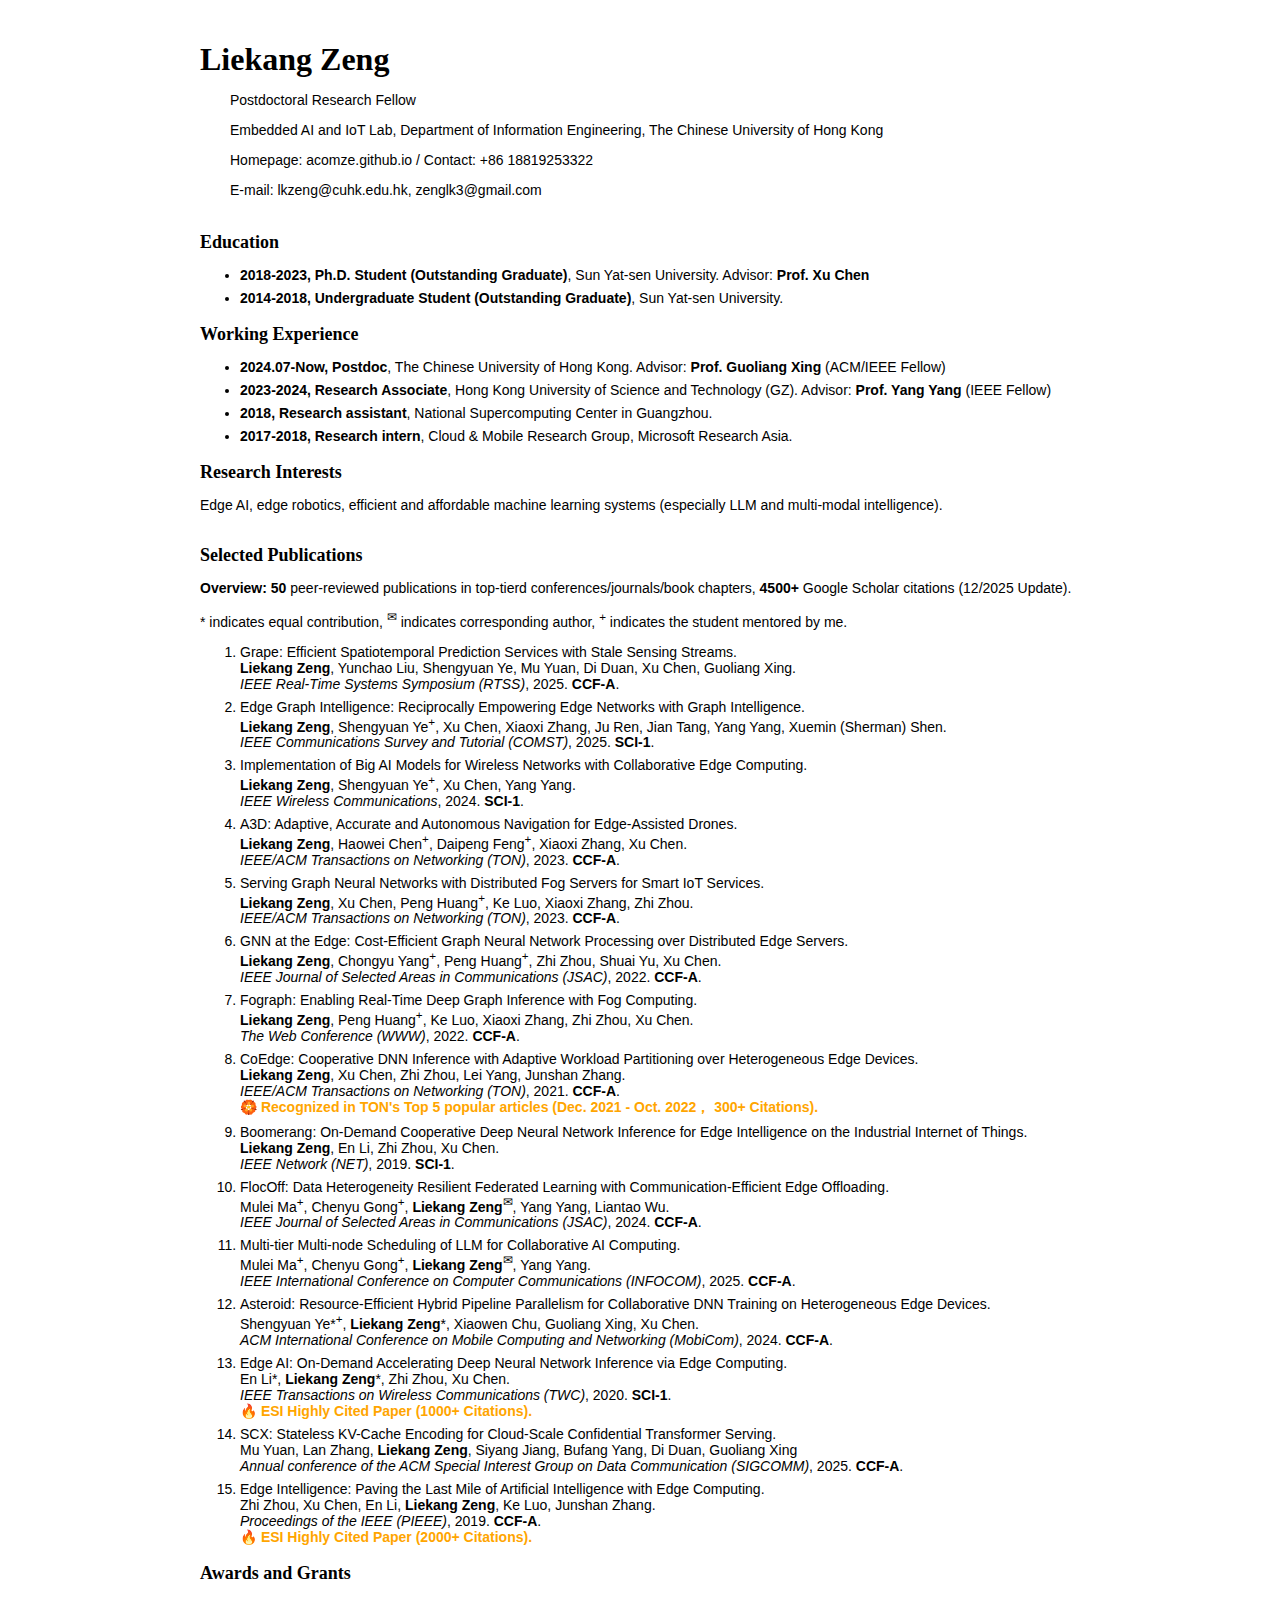
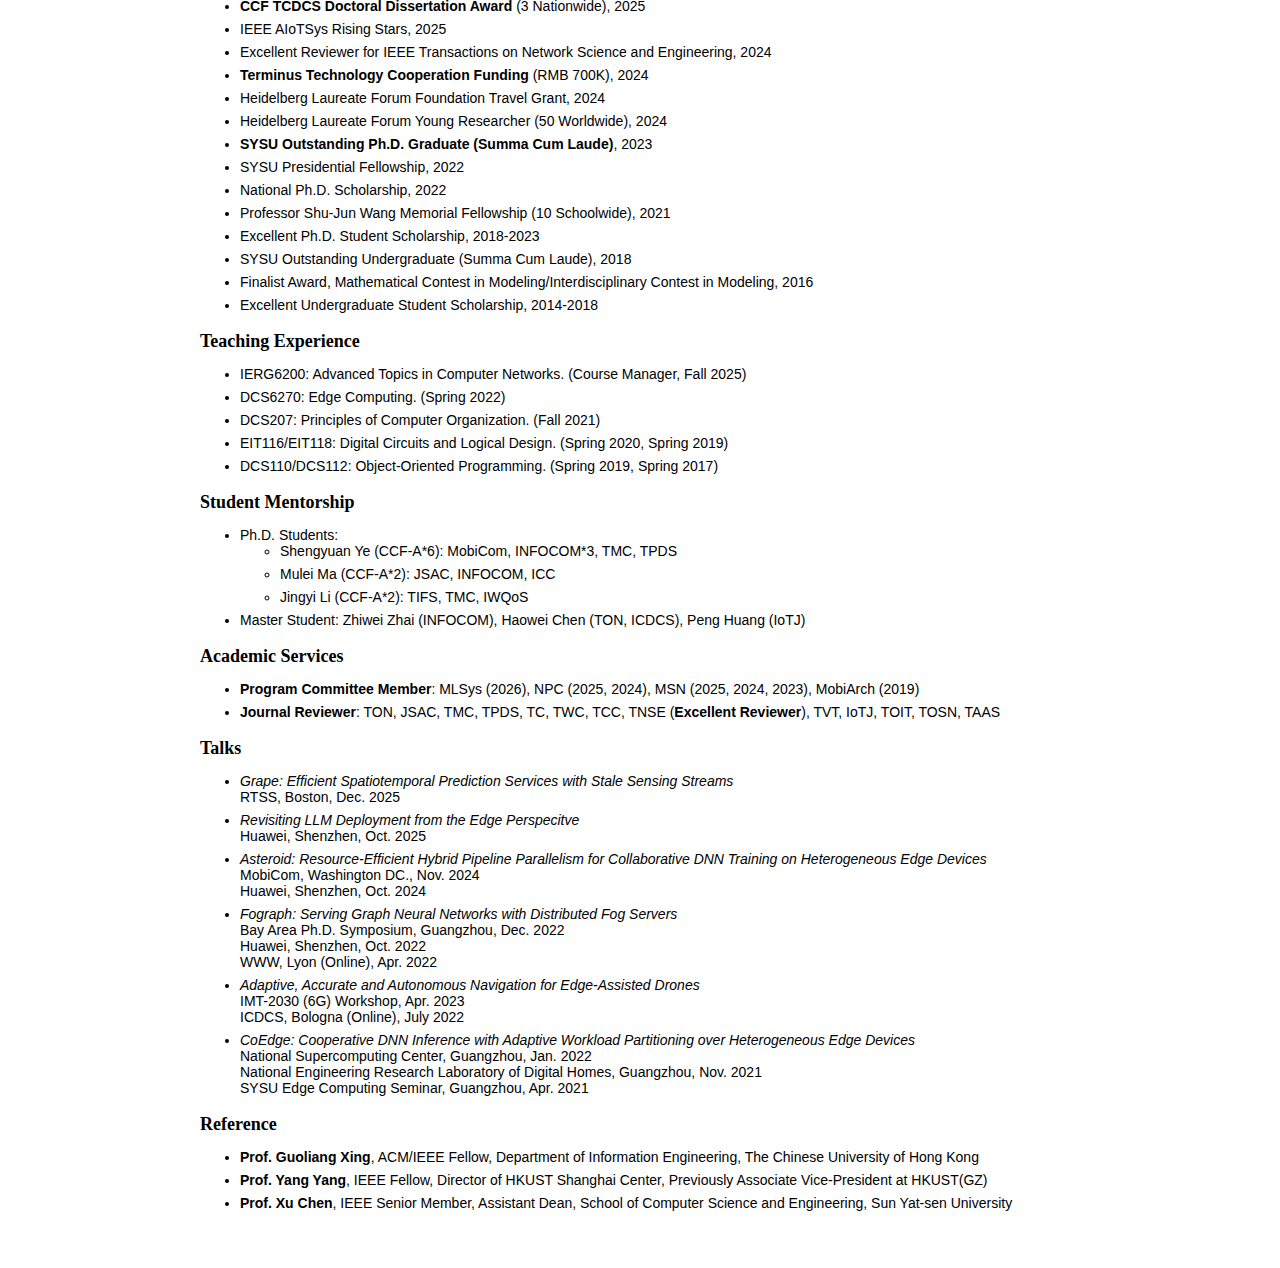
<file: temp.html>
<!DOCTYPE html PUBLIC "-//W3C//DTD XHTML 1.0 Transitional//EN" "http://www.w3.org/TR/xhtml1/DTD/xhtml1-transitional.dtd">
<html xmlns="http://www.w3.org/1999/xhtml">

<head>
	<meta http-equiv="Content-Type" content="text/html; charset=UTF-8">

	<link rel = "icon" href = "images/CUHK_logo.ico">

	<link rel="stylesheet" type="text/css" href="style.css">

	<title>Liekang Zeng, PhD</title>


	<meta name="keywords" content="Liekang Zeng, SYSU">

	<style type="text/css">
		BODY {
			font-family: Arial, Helvetica, sans-serif;
			font-size: 14px;
		}

		li {
			margin-bottom: 0.5em;
		}

		.two-col-container {
			position: relative;
		}

		.left-col {
			margin-right: 19.5em;
		}

		.right-col {
			position: absolute;
			width: 18.75em;
			top: -3em;
			right: 0;
		}
	</style>

	<!-- Global site tag (gtag.js) - Google Analytics -->
	<script async src="https://www.googletagmanager.com/gtag/js?id=UA-108065629-1"></script>
	<script>
		window.dataLayer = window.dataLayer || [];
		function gtag() { dataLayer.push(arguments); }
		gtag('js', new Date());

		gtag('config', 'UA-108065629-1');
	</script>

</head>

<body style="background-color: white;" cz-shortcut-listen="true">
	<table align="center" bgcolor="white" width="960">
		<tbody>
			<tr>
				<td><br>
					<!-- <table bg="" align="center" border="0" cellpadding="0" cellspacing="0" width="960">
						<tbody>
						</tbody>
					</table> -->
					<table style="width: 960px;" align="center" border="0" cellpadding="0" cellspacing="0">
						<tbody>
							<tr>
								<td width="63%" style="text-align: center;">
									<div style="text-align: left;">
										<div style="margin-left: 70px;">
											<p style="margin-left: -30px;">
												<span style="font-size:32px;font-family: Times New Roman, fantasy;font-style: normal; font-variant: normal"><b>Liekang Zeng</b> </span>
												&emsp;
											</p>
											<p>Postdoctoral Research Fellow</p>
											<p>Embedded AI and IoT Lab, Department of Information Engineering, The Chinese University of Hong Kong</p>
											<!-- <p>Shatin, Hong Kong</p> -->
											<p>Homepage: acomze.github.io / Contact: +86 18819253322</p>
											<p>E-mail: lkzeng@cuhk.edu.hk, zenglk3@gmail.com</p>
											<!-- <p>My <a href="https://github.com/acomze">GitHub</a>, <a href="https://dblp.uni-trier.de/pid/241/6945.html">dblp</a>, and <a href="https://scholar.google.com/citations?user=QWWa_bAAAAAJ">Google Scholar</a> [>4000 citations]</p> -->
										</div>
									</div>
									<br>
								</td>
								<!-- <td style="text-align: center;" rowspan="1" width="50%">
									<div style="text-align: left; margin-left: 0px;">
										<img style="width: auto; height: 200px;" alt="My Photo" src="images/lkz.jpg">
									</div>
									<div style="text-align: left; margin-left: 40px;">
									</div>
								</td> -->
							</tr>
						</tbody>
					</table>
				</td>
			</tr>

			<tr>
				<td>
					<div style="margin-right: 40px; text-align: justify; margin-left: 40px;">
						<p style="margin-top:0px;margin-bottom:0px;font-size:18px;font-family:Georgia, &#39;Times New Roman&#39;, Times, serif"><b>Education</b></p>
						<span style="">
							<ul>
								<li>
									<b>2018-2023, Ph.D. Student (Outstanding Graduate)</b>, Sun Yat-sen University. Advisor: <b>Prof. Xu Chen</b>
								</li>
								<li>
									<b>2014-2018, Undergraduate Student (Outstanding Graduate)</b>, Sun Yat-sen University.
								</li>
							</ul>
						</span>
					</div>
				</td>
			</tr>

			<tr>
				<td>
					<div style="margin-right: 40px; text-align: justify; margin-left: 40px;">
						<p style="margin-top:0px;margin-bottom:0px;font-size:18px;font-family:Georgia, &#39;Times New Roman&#39;, Times, serif"><b>Working Experience</b></p>
						<span style="">
							<ul>
								<li>
									<b>2024.07-Now, Postdoc</b>, The Chinese University of Hong Kong. Advisor: <b>Prof. Guoliang Xing</b> (ACM/IEEE Fellow)
								</li>
								<li>
									<b>2023-2024, Research Associate</b>, Hong Kong University of Science and Technology (GZ). Advisor: <b>Prof. Yang Yang</b> (IEEE Fellow)
								</li>
								<li>
									<b>2018, Research assistant</b>, National Supercomputing Center in Guangzhou.
								</li>
								<li>
									<b>2017-2018, Research intern</b>, Cloud & Mobile Research Group, Microsoft Research Asia.
								</li>
							</ul>
						</span>
					</div>
				</td>
			</tr>

			<!--Research Interests-->
			<tr>
				<td>
					<div style="margin-left: 40px; margin-right: 40px; text-align: justify">
						<p style="margin-top:0px;margin-bottom:0px;font-size:18px;font-family:Georgia, &#39;Times New Roman&#39;, Times, serif"><b>Research Interests</b></p>
						<div class="two-col-container">
							<p>Edge AI, edge robotics, efficient and affordable machine learning systems (especially LLM and multi-modal intelligence). </p>
						</div>
					</div>
				</td>
			</tr>

			<!--Publications-->
			<tr>
				<td>
					<div style="margin-right: 40px; text-align: justify; margin-left: 40px;">
						<p><span style="margin-top:0px;margin-bottom:0px;font-size:18px;font-family:Georgia, &#39;Times New Roman&#39;, Times, serif"><b>Selected Publications</b></span>&nbsp;&nbsp;<span></span></p>
						<span style="">
							<p> <b>Overview:</b> <b>50</b> peer-reviewed publications in top-tierd conferences/journals/book chapters, <b>4500+</b> Google Scholar citations (12/2025 Update). </p>
							<p> * indicates equal contribution, <sup><span class="envelope">&#9993;</span></sup> indicates corresponding author, <sup>+</sup> indicates the student mentored by me.</p>
							<!-- <p>Journal Articles</p>
							<ol>
								<li> Paper
								</li>
							</ol>
							<p>Conference Publications</p> -->
							<ol>
								<li> Grape: Efficient Spatiotemporal Prediction Services with Stale Sensing Streams.
									<br> <b>Liekang Zeng</b>, Yunchao Liu, Shengyuan Ye, Mu Yuan, Di Duan, Xu Chen, Guoliang Xing.
									<br> <i>IEEE Real-Time Systems Symposium (RTSS)</i>, 2025. <b>CCF-A</b>.
								</li>
								<li> Edge Graph Intelligence: Reciprocally Empowering Edge Networks with Graph Intelligence.
									<br> <b>Liekang Zeng</b>, Shengyuan Ye<sup>+</sup>, Xu Chen, Xiaoxi Zhang, Ju Ren, Jian Tang, Yang Yang, Xuemin (Sherman) Shen.
									<br> <i>IEEE Communications Survey and Tutorial (COMST)</i>, 2025. <b>SCI-1</b>.
								</li>
								<li> Implementation of Big AI Models for Wireless Networks with Collaborative Edge Computing.
									<br> <b>Liekang Zeng</b>, Shengyuan Ye<sup>+</sup>, Xu Chen, Yang Yang.
									<br> <i>IEEE Wireless Communications</i>, 2024. <b>SCI-1</b>.
								</li>
								<li> A3D: Adaptive, Accurate and Autonomous Navigation for Edge-Assisted Drones.
									<br> <b>Liekang Zeng</b>, Haowei Chen<sup>+</sup>, Daipeng Feng<sup>+</sup>, Xiaoxi Zhang, Xu Chen.
									<br> <i>IEEE/ACM Transactions on Networking (TON)</i>, 2023. <b>CCF-A</b>.
								</li>
								<li> Serving Graph Neural Networks with Distributed Fog Servers for Smart IoT Services. 
									<br> <b>Liekang Zeng</b>, Xu Chen, Peng Huang<sup>+</sup>, Ke Luo, Xiaoxi Zhang, Zhi Zhou.
									<br> <i>IEEE/ACM Transactions on Networking (TON)</i>, 2023. <b>CCF-A</b>.
								</li>
								<li> GNN at the Edge: Cost-Efficient Graph Neural Network Processing over Distributed Edge Servers.
									<br> <b>Liekang Zeng</b>, Chongyu Yang<sup>+</sup>, Peng Huang<sup>+</sup>, Zhi Zhou, Shuai Yu, Xu Chen. 
									<br> <i>IEEE Journal of Selected Areas in Communications (JSAC)</i>, 2022. <b>CCF-A</b>.
								</li>
								<li> Fograph: Enabling Real-Time Deep Graph Inference with Fog Computing. 
									<br> <b>Liekang Zeng</b>, Peng Huang<sup>+</sup>, Ke Luo, Xiaoxi Zhang, Zhi Zhou, Xu Chen. 
									<br> <i>The Web Conference (WWW)</i>, 2022. <b>CCF-A</b>.
								</li>
								<li> CoEdge: Cooperative DNN Inference with Adaptive Workload Partitioning over Heterogeneous Edge Devices.
									<br> <b>Liekang Zeng</b>, Xu Chen, Zhi Zhou, Lei Yang, Junshan Zhang.
									<br> <i>IEEE/ACM Transactions on Networking (TON)</i>, 2021. <b>CCF-A</b>.
									<br>🏵️ <font color="orange"><b>Recognized in TON's Top 5 popular articles (Dec. 2021 - Oct. 2022， 300+ Citations).</b></font>
								</li>
								<li> Boomerang: On-Demand Cooperative Deep Neural Network Inference for Edge Intelligence on the Industrial Internet of Things.
									<br> <b>Liekang Zeng</b>, En Li, Zhi Zhou, Xu Chen.
									<br> <i>IEEE Network (NET)</i>, 2019. <b>SCI-1</b>.
								</li>
								<li> FlocOff: Data Heterogeneity Resilient Federated Learning with Communication-Efficient Edge Offloading.
									<br> Mulei Ma<sup>+</sup>, Chenyu Gong<sup>+</sup>, <b>Liekang Zeng</b><sup><span class="envelope">&#9993;</span></sup>, Yang Yang, Liantao Wu.
									<br> <i>IEEE Journal of Selected Areas in Communications (JSAC)</i>, 2024. <b>CCF-A</b>.
								</li>
								<li> Multi-tier Multi-node Scheduling of LLM for Collaborative AI Computing.
									<br> Mulei Ma<sup>+</sup>, Chenyu Gong<sup>+</sup>, <b>Liekang Zeng</b><sup><span class="envelope">&#9993;</span></sup>, Yang Yang.
									<br> <i>IEEE International Conference on Computer Communications (INFOCOM)</i>, 2025. <b>CCF-A</b>.
								</li>
								<li> Asteroid: Resource-Efficient Hybrid Pipeline Parallelism for Collaborative DNN Training on Heterogeneous Edge Devices.
									<br> Shengyuan Ye*<sup>+</sup>, <b>Liekang Zeng</b>*, Xiaowen Chu, Guoliang Xing, Xu Chen.
									<br> <i>ACM International Conference on Mobile Computing and Networking (MobiCom)</i>, 2024. <b>CCF-A</b>.
								</li>
								<li> Edge AI: On-Demand Accelerating Deep Neural Network Inference via Edge Computing.
									<br> En Li*, <b>Liekang Zeng</b>*, Zhi Zhou, Xu Chen.
                                    <br> <i>IEEE Transactions on Wireless Communications (TWC)</i>, 2020. <b>SCI-1</b>. 
									<br>🔥 <font color="orange"><b>ESI Highly Cited Paper (1000+ Citations). </b></font>
								</li>
								<li> SCX: Stateless KV-Cache Encoding for Cloud-Scale Confidential Transformer Serving.
									<br> Mu Yuan, Lan Zhang, <b>Liekang Zeng</b>, Siyang Jiang, Bufang Yang, Di Duan, Guoliang Xing
									<br> <i>Annual conference of the ACM Special Interest Group on Data Communication (SIGCOMM)</i>, 2025. <b>CCF-A</b>.
								</li>
                                <li> Edge Intelligence: Paving the Last Mile of Artificial Intelligence with Edge Computing.
									<br> Zhi Zhou, Xu Chen, En Li, <b>Liekang Zeng</b>, Ke Luo, Junshan Zhang.
									<br> <i>Proceedings of the IEEE  (PIEEE)</i>, 2019. <b>CCF-A</b>.
                                    <br>🔥 <font color="orange"><b>ESI Highly Cited Paper (2000+ Citations). </b></font>

								</li>
							</ol>
						</span>
					</div>
				</td>
			</tr>

			<!--awards and honors-->
			<tr>
				<td>
					<div style="margin-right: 40px; text-align: justify; margin-left: 40px;">
						<p style="margin-top:0px;margin-bottom:0px;font-size:18px;font-family:Georgia, &#39;Times New Roman&#39;, Times, serif"><b>Awards and Grants</b></p>
						<span>
							<ul>
								<li><b>CCF TCDCS Doctoral Dissertation Award</b> (3 Nationwide), 2025</li>
								<li>IEEE AIoTSys Rising Stars, 2025</li>
								<li>Excellent Reviewer for IEEE Transactions on Network Science and Engineering, 2024</li>
								<li><b>Terminus Technology Cooperation Funding</b> (RMB 700K), 2024</li>
								<li>Heidelberg Laureate Forum Foundation Travel Grant, 2024</li>
								<li>Heidelberg Laureate Forum Young Researcher (50 Worldwide), 2024</li>
								<li><b>SYSU Outstanding Ph.D. Graduate (Summa Cum Laude)</b>, 2023</li>
								<li>SYSU Presidential Fellowship, 2022</li>
								<li>National Ph.D. Scholarship, 2022</li>
								<li>Professor Shu-Jun Wang Memorial Fellowship (10 Schoolwide), 2021</li>
								<li>Excellent Ph.D. Student Scholarship, 2018-2023</li>
								<li>SYSU Outstanding Undergraduate (Summa Cum Laude), 2018</li>
                                <li>Finalist Award, Mathematical Contest in Modeling/Interdisciplinary Contest in Modeling, 2016</li>
								<li>Excellent Undergraduate Student Scholarship, 2014-2018</li>
							</ul>
						</span>
					</div>
				</td>
			</tr>

			<!-- <li>Outstand Ph.D. Graduate (2 Graduates/Year in CSE, SYSU, 2023)</li>
			<li>National Ph.D. Scholarship (Top 1%, Ministry of Education of China, 2022)</li>
			<li>Presidential Fellowship (Top 1%, SYSU, 2022)</li>
			<li>Shu-Jun Wang Fellowship (10 Students/Year in SYSU, 2021)</li>
			<li>Excellent Postgraduate Student Scholarship (Top 5%, SYSU, 2018 - 2022)</li>
			<li>Outstanding Undergraduate (Top 5%, SYSU, 2018)</li>
			<li>Undergraduate Academic Innovation Award (Top 5%, SYSU, 2017)</li>
			<li>The Runner-up Prize, SYSU hackthon (2/64, SYSU, 2017)</li>
			<li>Finalist, Mathematical Contest in Modeling/Interdisciplinary Contest in Modeling (10 Teams/Year, COMAP, 2016)</li>
			<li>Excellent Undergraduate Student Scholarship (Top 10%, SYSU, 2014 - 2017)</li> -->

			<!--Working Experience-->
			<!-- <tr>
				<td>
					<div style="margin-right: 40px; text-align: justify; margin-left: 40px;">
						<p style="margin-top:0px;font-size:18px;font-family:Georgia, &#39;Times New Roman&#39;, Times, serif"><b>Working Experience</b></p>
						<span style="">
							<ul>
								<li>
									Postdoctoral Research Fellow at The Chinese University of Hong Kong, 2024-Now.
								</li>
								<li>
									Research Associate at The Hong Kong University of Science and Technology (Guangzhou), 2023-2024.</li>
								<li>
									Research assistant at National Supercomputing Center in Guangzhou, Spring 2018.
								</li>
								<li>
									Research intern at Cloud & Mobile Research Group, Microsoft Research Asia, Fall 2017.
								</li>
							</ul>
						</span>
					</div>
				</td>
			</tr> -->

			<!-- Teaching Experience -->
			<tr>
				<td>
					<div style="margin-right: 40px; text-align: justify; margin-left: 40px;">
						<p style="margin-top:0px;margin-bottom:0px;font-size:18px;font-family:Georgia, &#39;Times New Roman&#39;, Times, serif"><b>Teaching Experience</b>
						</p>
						<ul>
							<li>IERG6200: Advanced Topics in Computer Networks. (Course Manager, Fall 2025)</li>
							<li>DCS6270: Edge Computing. (Spring 2022)</li>
							<li>DCS207: Principles of Computer Organization. (Fall 2021)</li>
							<li>EIT116/EIT118: Digital Circuits and Logical Design. (Spring 2020, Spring 2019)</li>
							<li>DCS110/DCS112: Object-Oriented Programming. (Spring 2019, Spring 2017)</li>
						</ul>
					</div>
				</td>
			</tr>

			
			<!--Academic Service-->
			<tr>
				<td>
					<div style="margin-left: 40px; margin-right: 40px; text-align: justify;">
						<p style="margin-top:0px;margin-bottom:0px;font-size:18px;font-family:Georgia, &#39;Times New Roman&#39;, Times, serif"><b>Student Mentorship</b></p>
						<ul>
							<li>
								Ph.D. Students:
								<ul>
									<li>Shengyuan Ye (CCF-A*6): MobiCom, INFOCOM*3, TMC, TPDS</li>
									<li>Mulei Ma (CCF-A*2): JSAC, INFOCOM, ICC</li>
									<li>Jingyi Li (CCF-A*2): TIFS, TMC, IWQoS</li>
								</ul>
								<!-- Shengyuan Ye (<i>CCF-A*6</i>: MobiCom, INFOCOM*3, TMC, TPDS), 
								Mulei Ma (<i>CCF-A*2</i>: JSAC, INFOCOM, ICC),
								Jingyi Li (<i>CCF-A*2</i>: TIFS, TMC, IWQoS) -->
							</li>
							<li>
								Master Student: Zhiwei Zhai (INFOCOM), Haowei Chen (TON, ICDCS), Peng Huang (IoTJ)
							</li>
						</ul>
					</div>
				</td>
			</tr>

			<!--Academic Service-->
			<tr>
				<td>
					<div style="margin-left: 40px; margin-right: 40px; text-align: justify;">
						<p style="margin-top:0px;margin-bottom:0px;font-size:18px;font-family:Georgia, &#39;Times New Roman&#39;, Times, serif"><b>Academic
								Services</b></p>
						<ul>
							<li>
								<b>Program Committee Member</b>: MLSys (2026), NPC (2025, 2024), MSN (2025, 2024, 2023), MobiArch (2019)
							</li>
							<li>
								<b>Journal Reviewer</b>: TON, JSAC, TMC, TPDS, TC, TWC, TCC, TNSE (<b>Excellent Reviewer</b>), TVT, IoTJ, TOIT, TOSN, TAAS
							</li>
						</ul>
					</div>
				</td>
			</tr>


			<!-- Talks -->
			<tr>
				<td>
					<div style="margin-right: 40px; text-align: justify; margin-left: 40px;">
						<p style="margin-top:0px;margin-bottom:0px;font-size:18px;font-family:Georgia, &#39;Times New Roman&#39;, Times, serif"><b>Talks</b>
						</p>
						<ul>
							<li> <i>Grape: Efficient Spatiotemporal Prediction Services with Stale Sensing Streams</i>
								<br> RTSS, Boston, Dec. 2025
							</li>
							<li> <i>Revisiting LLM Deployment from the Edge Perspecitve</i>
								<br> Huawei, Shenzhen, Oct. 2025
							</li>
							<li> <i>Asteroid: Resource-Efficient Hybrid Pipeline Parallelism for Collaborative DNN Training on Heterogeneous Edge Devices</i>
								<br> MobiCom, Washington DC., Nov. 2024
								<br> Huawei, Shenzhen, Oct. 2024
							</li>
							<li> <i>Fograph: Serving Graph Neural Networks with Distributed Fog Servers</i>
								<br> Bay Area Ph.D. Symposium, Guangzhou, Dec. 2022
								<br> Huawei, Shenzhen, Oct. 2022
								<br> WWW, Lyon (Online), Apr. 2022
							</li>
							<li> <i>Adaptive, Accurate and Autonomous Navigation for Edge-Assisted Drones</i>
								<br> IMT-2030 (6G) Workshop, Apr. 2023
								<br> ICDCS, Bologna (Online), July 2022
							</li>
							<li> <i>CoEdge: Cooperative DNN Inference with Adaptive Workload Partitioning over Heterogeneous Edge Devices</i>
								<br> National Supercomputing Center, Guangzhou, Jan. 2022
								<br> National Engineering Research Laboratory of Digital Homes, Guangzhou, Nov. 2021
								<br> SYSU Edge Computing Seminar, Guangzhou, Apr. 2021
							</li>
							</ul>
						</ul>
					</div>
				</td>
			</tr> 

			<tr>
				<td>
					<div style="margin-left: 40px; margin-right: 40px; text-align: justify;">
						<p style="margin-top:0px;margin-bottom:0px;font-size:18px;font-family:Georgia, &#39;Times New Roman&#39;, Times, serif"><b>Reference</b></p>
						<ul>
							<li>
								<b>Prof. Guoliang Xing</b>, ACM/IEEE Fellow, Department of Information Engineering, The Chinese University of Hong Kong
							</li>
							<li>
								<b>Prof. Yang Yang</b>, IEEE Fellow, Director of HKUST Shanghai Center, Previously Associate Vice-President at HKUST(GZ)
							</li>
							<li>
								<b>Prof. Xu Chen</b>, IEEE Senior Member, Assistant Dean, School of Computer Science and Engineering, Sun Yat-sen University
							</li>
						</ul>
					</div>
				</td>
			</tr>

		</tbody>
	</table>

	<br><br>
	<script type='text/javascript' id='clustrmaps' src='//cdn.clustrmaps.com/map_v2.js?cl=ffffff&w=300&t=m&d=zOJWbAr8yKIwFZHfd3DBNtny6I1eeUTj43Mo8XThWHQ'></script>
</body>

</html>
</file>
<file: style.css>
#main-content {
    font-size: 36px;
    font-weight: bold;
    padding: 16px;
  }

a {
  color: teal; /* 修改为蓝色 */
}
</file>
